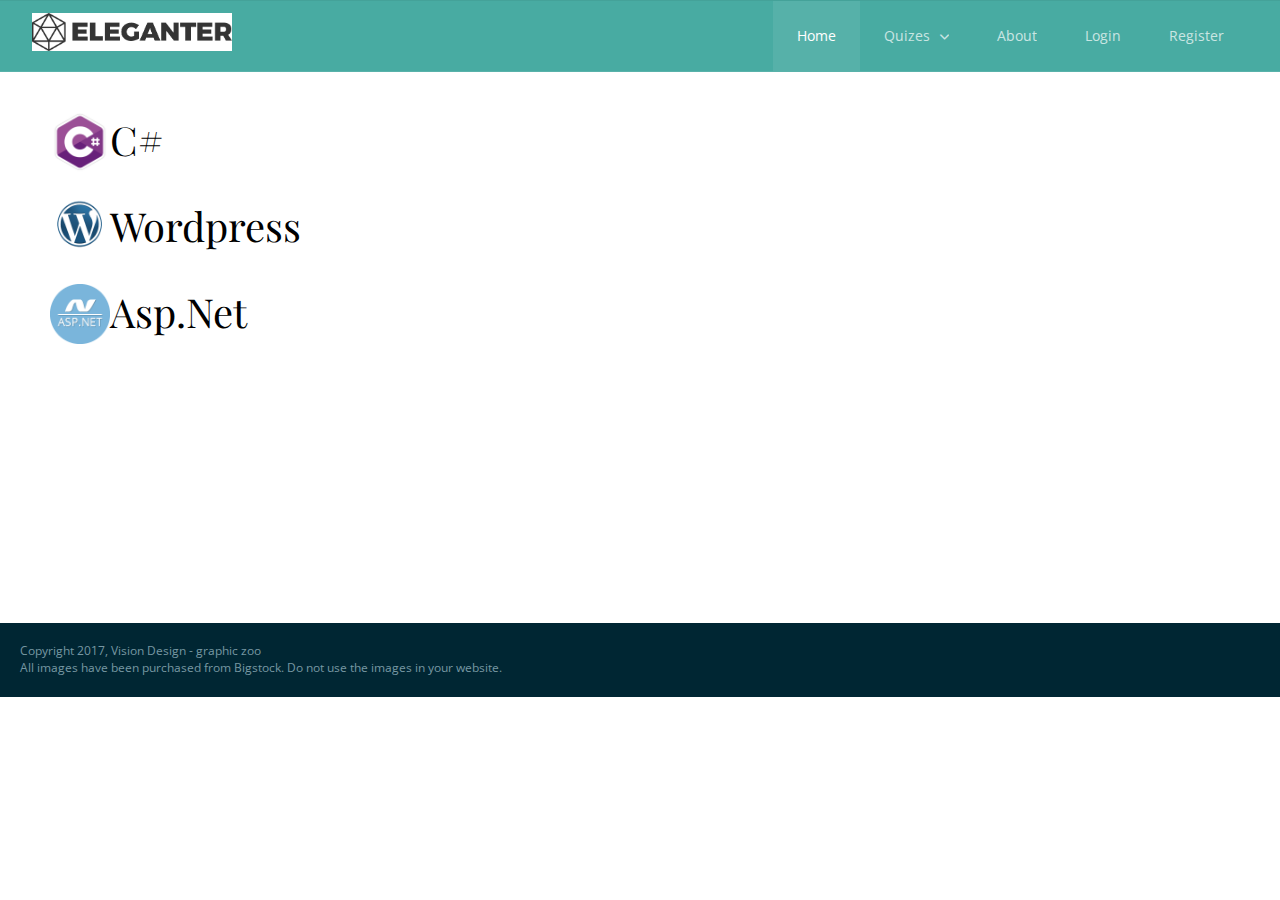
<file: Quiz/index.html>
<!DOCTYPE html>
<html lang="en-US">
  <head>
    <meta charset="UTF-8">
    <meta name="viewport" content="width=device-width, initial-scale=1.0" />
    <title>Quiz--It Quiz</title>
    <link rel="stylesheet" href="css/components.css">
    <link rel="stylesheet" href="css/icons.css">
    <link rel="stylesheet" href="css/responsee.css">
    <link rel="stylesheet" href="owl-carousel/owl.carousel.css">
    <link rel="stylesheet" href="owl-carousel/owl.theme.css">     
    <link rel="stylesheet" href="css/template-style.css">
    <link href='https://fonts.googleapis.com/css?family=Playfair+Display&subset=latin,latin-ext' rel='stylesheet' type='text/css'>
    <link href='https://fonts.googleapis.com/css?family=Open+Sans:400,300,700,800&subset=latin,latin-ext' rel='stylesheet' type='text/css'>
    <script type="text/javascript" src="js/jquery-1.8.3.min.js"></script>
    <script type="text/javascript" src="js/jquery-ui.min.js"></script>      
  
    
    
    </head>
  
  <body class="size-1140">
  	
    <!-- HEADER -->
     <header> 
      
<!--      <header role="banner" class="position-absolute">    
      <!-- Top Navigation -->
      <nav class="background-transparent background-transparent-hightlight full-width sticky">
        <div class="s-12 l-2">
          <a href="index.html" class="logo">
            <!-- Logo White Version -->
            <img class="logo-white" src="img/logo-dark.png" alt="">
            <!-- Logo Dark Version -->
            <img class="logo-dark" src="img/logo.png" alt="">
          </a>
        </div>
        <div class="top-nav s-12 l-10">
          <p class="nav-text"></p>
          <ul class="right chevron">
            <li><a href="index.html">Home</a></li>
           
            <li><a>Quizes</a>
              <ul>
                <li><a>C#</a>
                 <!-- <ul>
                    <li><a>Service 1 A</a></li>
                    <li><a>Service 1 B</a></li>
                  </ul> -->
                </li>
                <li><a>Wordpress</a></li>
                <li><a>Asp.Net</a></li>
              </ul>
            </li>
            <li><a href="about.html">About</a></li>
            <li><a href="login.html">Login</a></li>
            <li><a href="Register.html">Register</a></li>
          </ul>
        </div>
      </nav>
         
         <style>
      
        .mimg 
        {  
            width: 60px;

        }
      </style>
      
         
    </header>
    
    <!-- MAIN -->
    <main role="main"> 

      <!-- Section 2 -->
      <section class="full-width">
       
        <div class="s-12 m-12 l-6">
          <div class="padding-2x">
           
              <div class="line">
              <div class="float-left">
               <div class="mimg">
                  <img src="img/TFYXEMdY.png">
                  </div>
              </div>
              <div class="margin-left-60 margin-bottom-30">
                <h3 class="text-size-40 margin-bottom-0">C#</h3>
                          
              </div>
            </div>
            
            <div class="line">
              <div class="float-left">
               
                  <div class="mimg">
                  <img src="img/wordpressIcon2small.png">
                  </div>
                  
              </div>
              <div class="margin-left-60 margin-bottom-30">
                <h3 class="text-size-40 margin-bottom-0">Wordpress</h3>
                       
              </div>
            </div>
            
            <div class="line">
              <div class="float-left">
                
                  <div class="mimg">
                  <img src="img/asp_net_128_px.png">
                  </div>
                  
              </div>
              <div class="margin-left-60 margin-bottom-30">
                <h3 class="text-size-40 margin-bottom-0">Asp.Net</h3>
                            
              </div>
            </div>
            

          </div>
        </div>
      </section>
  </main>
      
      
    <!-- FOOTER -->
     <footer>
      
      <!-- Bottom Footer -->
      <section class="padding botom background-dark full-width">
        <div class="s-12 l-6">
          <p class="text-size-12">Copyright 2017, Vision Design - graphic zoo</p>
          <p class="text-size-12">All images have been purchased from Bigstock. Do not use the images in your website.</p>
        </div>
        
      </section>
    </footer>
    <script type="text/javascript" src="js/responsee.js"></script>
    <script type="text/javascript" src="owl-carousel/owl.carousel.js"></script>
    <script type="text/javascript" src="js/template-scripts.js"></script>
  </body>
</html>
</file>
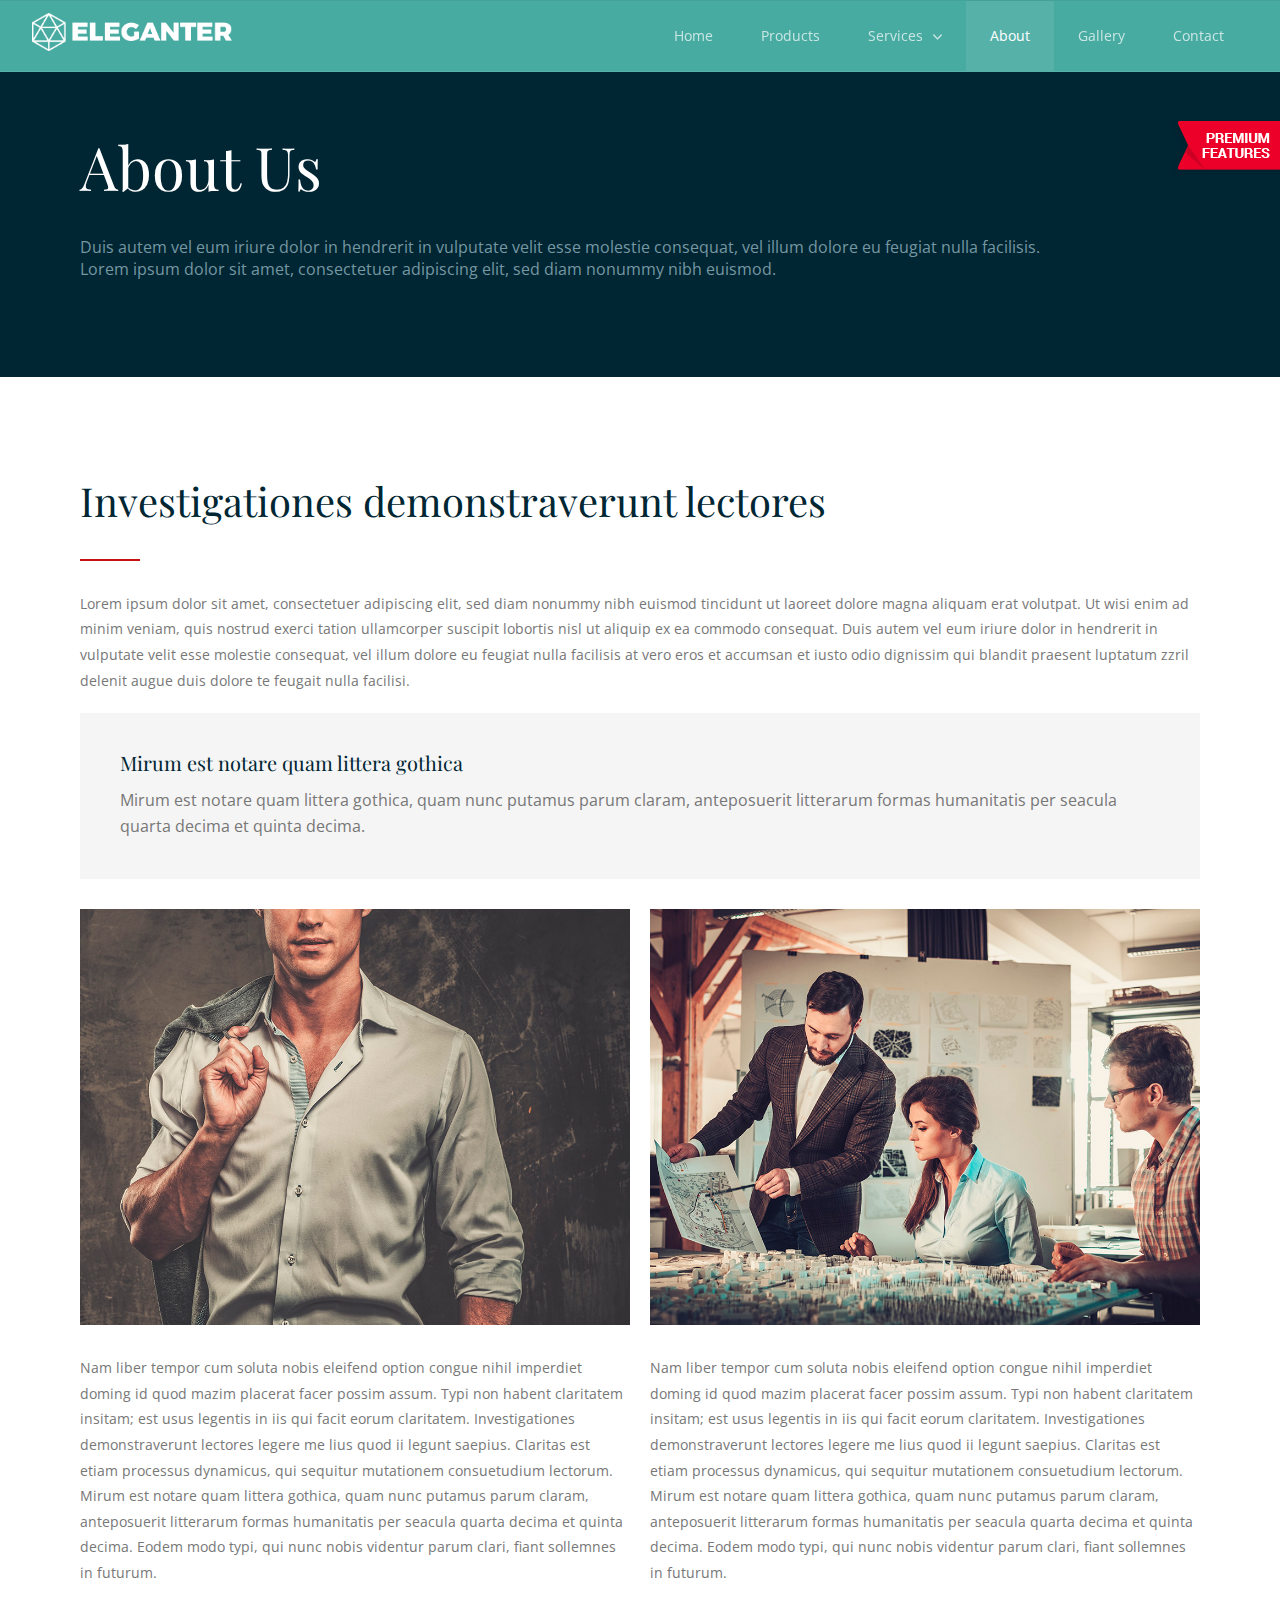
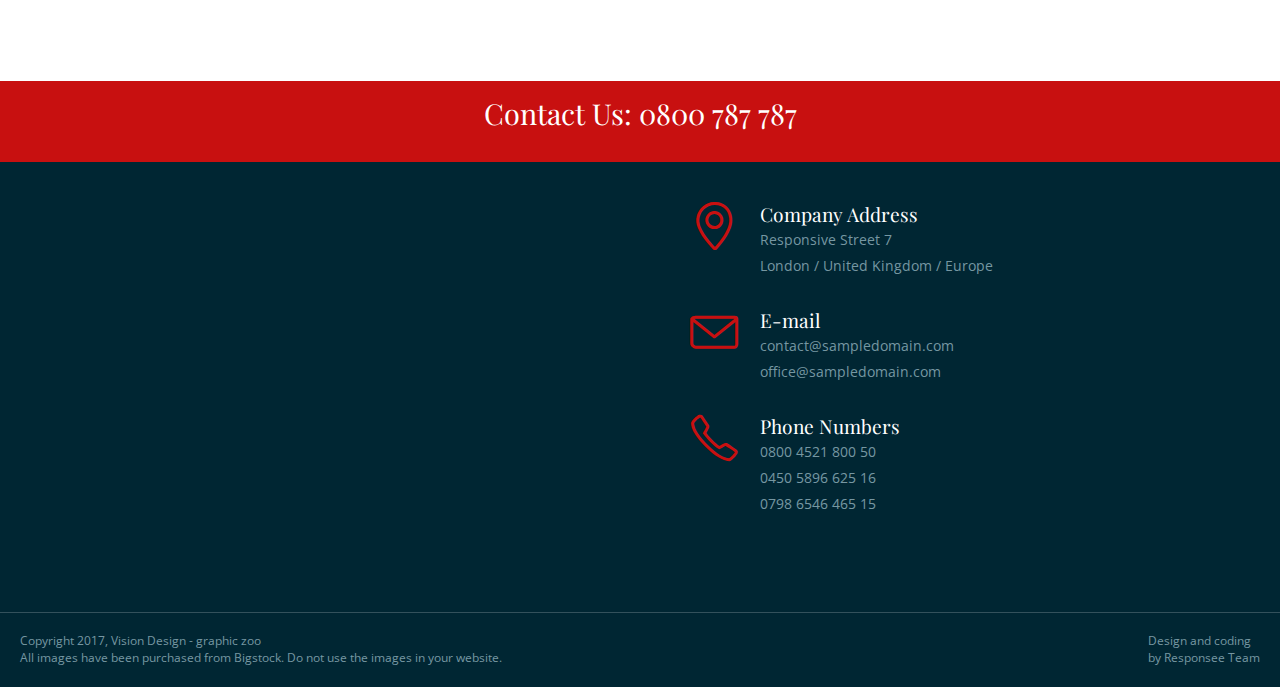
<file: Quiz/about.html>
<!DOCTYPE html>
<html lang="en-US">
  <head>
    <meta charset="UTF-8">
    <meta name="viewport" content="width=device-width, initial-scale=1.0" />
    <title>Eleganter - New Amazing HTML5 Template</title>
    <link rel="stylesheet" href="css/components.css">
    <link rel="stylesheet" href="css/icons.css">
    <link rel="stylesheet" href="css/responsee.css">
    <link rel="stylesheet" href="owl-carousel/owl.carousel.css">
    <link rel="stylesheet" href="owl-carousel/owl.theme.css">     
    <link rel="stylesheet" href="css/template-style.css">
    <link href='https://fonts.googleapis.com/css?family=Playfair+Display&subset=latin,latin-ext' rel='stylesheet' type='text/css'>
    <link href='https://fonts.googleapis.com/css?family=Open+Sans:400,300,700,800&subset=latin,latin-ext' rel='stylesheet' type='text/css'>
    <script type="text/javascript" src="js/jquery-1.8.3.min.js"></script>
    <script type="text/javascript" src="js/jquery-ui.min.js"></script>      
  </head>
  
  <body class="size-1140">
  	<!-- PREMIUM FEATURES BUTTON -->
  	<a target="_blank" class="hide-s" href="../template/eleganter-premium-responsive-business-template/" style="position:fixed;top:120px;right:-14px;z-index:10;"><img src="img/premium-features.png" alt=""></a>
    <!-- HEADER -->
    <header role="banner" class="position-absolute">    
      <!-- Top Navigation -->
      <nav class="background-transparent background-transparent-hightlight full-width sticky">
        <div class="s-12 l-2">
          <a href="index.html" class="logo">
            <!-- Logo White Version -->
            <img class="logo-white" src="img/logo.png" alt="">
            <!-- Logo Dark Version -->
            <img class="logo-dark" src="img/logo-dark.png" alt="">
          </a>
        </div>
        <div class="top-nav s-12 l-10">
          <p class="nav-text"></p>
          <ul class="right chevron">
            <li><a href="index.html">Home</a></li>
            <li><a href="products.html">Products</a></li>
            <li><a>Services</a>
              <ul>
                <li><a>Service 1</a>
                  <ul>
                    <li><a>Service 1 A</a></li>
                    <li><a>Service 1 B</a></li>
                  </ul>
                </li>
                <li><a>Service 2</a></li>
              </ul>
            </li>
            <li><a href="about.html">About</a></li>
            <li><a href="gallery.html">Gallery</a></li>
            <li><a href="contact.html">Contact</a></li>
          </ul>
        </div>
      </nav>
    </header>
    
    <!-- MAIN -->
    <main role="main">
      <!-- Content -->
      <article>
        <header class="section background-dark">
          <div class="line">        
            <h1 class="text-white margin-top-bottom-40 text-size-60 text-line-height-1">About Us</h1>
            <p class="margin-bottom-0 text-size-16">Duis autem vel eum iriure dolor in hendrerit in vulputate velit esse molestie consequat, vel illum dolore eu feugiat nulla facilisis.<br>
            Lorem ipsum dolor sit amet, consectetuer adipiscing elit, sed diam nonummy nibh euismod.</p>
          </div>  
        </header>
        <div class="section background-white"> 
          <div class="line">  
            <h2 class="text-size-40 margin-bottom-30">Investigationes demonstraverunt lectores</h2>
            <hr class="break-small background-primary margin-bottom-30">
            <p>
            Lorem ipsum dolor sit amet, consectetuer adipiscing elit, sed diam nonummy nibh euismod tincidunt ut laoreet dolore magna aliquam erat volutpat. 
            Ut wisi enim ad minim veniam, quis nostrud exerci tation ullamcorper suscipit lobortis nisl ut aliquip ex ea commodo consequat. 
            Duis autem vel eum iriure dolor in hendrerit in vulputate velit esse molestie consequat, vel illum dolore eu feugiat nulla facilisis at vero eros 
            et accumsan et iusto odio dignissim qui blandit praesent luptatum zzril delenit augue duis dolore te feugait nulla facilisi.
            </p> 
            <blockquote class="margin-top-bottom-20">
              <h3 class="text-size-20 text-line-height-1 margin-bottom-15">Mirum est notare quam littera gothica</h3>
              Mirum est notare quam littera gothica, quam nunc putamus parum claram, anteposuerit litterarum formas humanitatis per seacula quarta decima et quinta decima.
            </blockquote>
            
            <div class="line margin-top-30">
              <div class="margin">
                <div class="s-12 m-6 l-6">
                  <img src="img/img-01.jpg" alt="">
                  <p class="margin-top-30">
                  Nam liber tempor cum soluta nobis eleifend option congue nihil imperdiet doming id quod mazim placerat facer possim assum. Typi non habent claritatem insitam; 
                  est usus legentis in iis qui facit eorum claritatem. Investigationes demonstraverunt lectores legere me lius quod ii legunt saepius. 
                  Claritas est etiam processus dynamicus, qui sequitur mutationem consuetudium lectorum. Mirum est notare quam littera gothica, quam nunc 
                  putamus parum claram, anteposuerit litterarum formas humanitatis per seacula quarta decima et quinta decima. Eodem modo typi, qui nunc 
                  nobis videntur parum clari, fiant sollemnes in futurum.
                  </p>
                </div>
                <div class="s-12 m-6 l-6">
                  <img src="img/img-02.jpg" alt="">
                  <p class="margin-top-30">
                  Nam liber tempor cum soluta nobis eleifend option congue nihil imperdiet doming id quod mazim placerat facer possim assum. Typi non habent claritatem insitam; 
                  est usus legentis in iis qui facit eorum claritatem. Investigationes demonstraverunt lectores legere me lius quod ii legunt saepius. 
                  Claritas est etiam processus dynamicus, qui sequitur mutationem consuetudium lectorum. Mirum est notare quam littera gothica, quam nunc 
                  putamus parum claram, anteposuerit litterarum formas humanitatis per seacula quarta decima et quinta decima. Eodem modo typi, qui nunc 
                  nobis videntur parum clari, fiant sollemnes in futurum.
                  </p>
                </div>
              </div>
            </div>      
          </div>
        </div> 
      </article>
    </main>
    
    <!-- FOOTER -->
    <footer>
      <!-- Contact Us -->
      <div class="background-primary padding text-center">
        <p class="h1">Contact Us: 0800 787 787</p>                                                                        
      </div>
      
      <!-- Main Footer -->
      <section class="background-dark full-width">
        <!-- Map -->
        <div class="s-12 m-12 l-6 margin-m-bottom-2x">
          <div class="s-12 grayscale center">  	  
            <iframe src="https://www.google.com/maps/embed?pb=!1m14!1m12!1m3!1d1459734.5702753505!2d16.91089086619977!3d48.577103681657675!2m3!1f0!2f0!3f0!3m2!1i1024!2i768!4f13.1!5e0!3m2!1ssk!2ssk!4v1457640551761" width="100%" height="450" frameborder="0" style="border:0"></iframe>
          </div>
        </div>
        
        <!-- Collumn 2 -->
        <div class="s-12 m-12 l-6 margin-m-bottom-2x">
          <div class="padding-2x">
            <div class="line">              
              <div class="float-left">
                  <i class="icon-sli-location-pin text-primary icon3x"></i>
                </div>
                <div class="margin-left-70 margin-bottom-30">
                  <h3 class="margin-bottom-0">Company Address</h3>
                  <p>Responsive Street 7<br>
                     London / United Kingdom / Europe
                  </p>               
                </div>
                <div class="float-left">
                  <i class="icon-sli-envelope text-primary icon3x"></i>
                </div>
                <div class="margin-left-70 margin-bottom-30">
                  <h3 class="margin-bottom-0">E-mail</h3>
                  <p>contact@sampledomain.com<br>
                     office@sampledomain.com
                  </p>              
                </div>
                <div class="float-left">
                  <i class="icon-sli-phone text-primary icon3x"></i>
                </div>
                <div class="margin-left-70">
                  <h3 class="margin-bottom-0">Phone Numbers</h3>
                  <p>0800 4521 800 50<br>
                     0450 5896 625 16<br>
                     0798 6546 465 15
                  </p>             
                </div>
            </div>
          </div>
        </div>  
      </section>
      <hr class="break margin-top-bottom-0" style="border-color: rgba(0, 38, 51, 0.80);">
      
      <!-- Bottom Footer -->
      <section class="padding background-dark full-width">
        <div class="s-12 l-6">
          <p class="text-size-12">Copyright 2017, Vision Design - graphic zoo</p>
          <p class="text-size-12">All images have been purchased from Bigstock. Do not use the images in your website.</p>
        </div>
        <div class="s-12 l-6">
          <a class="right text-size-12" href="http://www.myresponsee.com" title="Responsee - lightweight responsive framework">Design and coding<br> by Responsee Team</a>
        </div>
      </section>
    </footer>
    <script type="text/javascript" src="js/responsee.js"></script>
    <script type="text/javascript" src="owl-carousel/owl.carousel.js"></script>
    <script type="text/javascript" src="js/template-scripts.js"></script>
  </body>
</html>
</file>
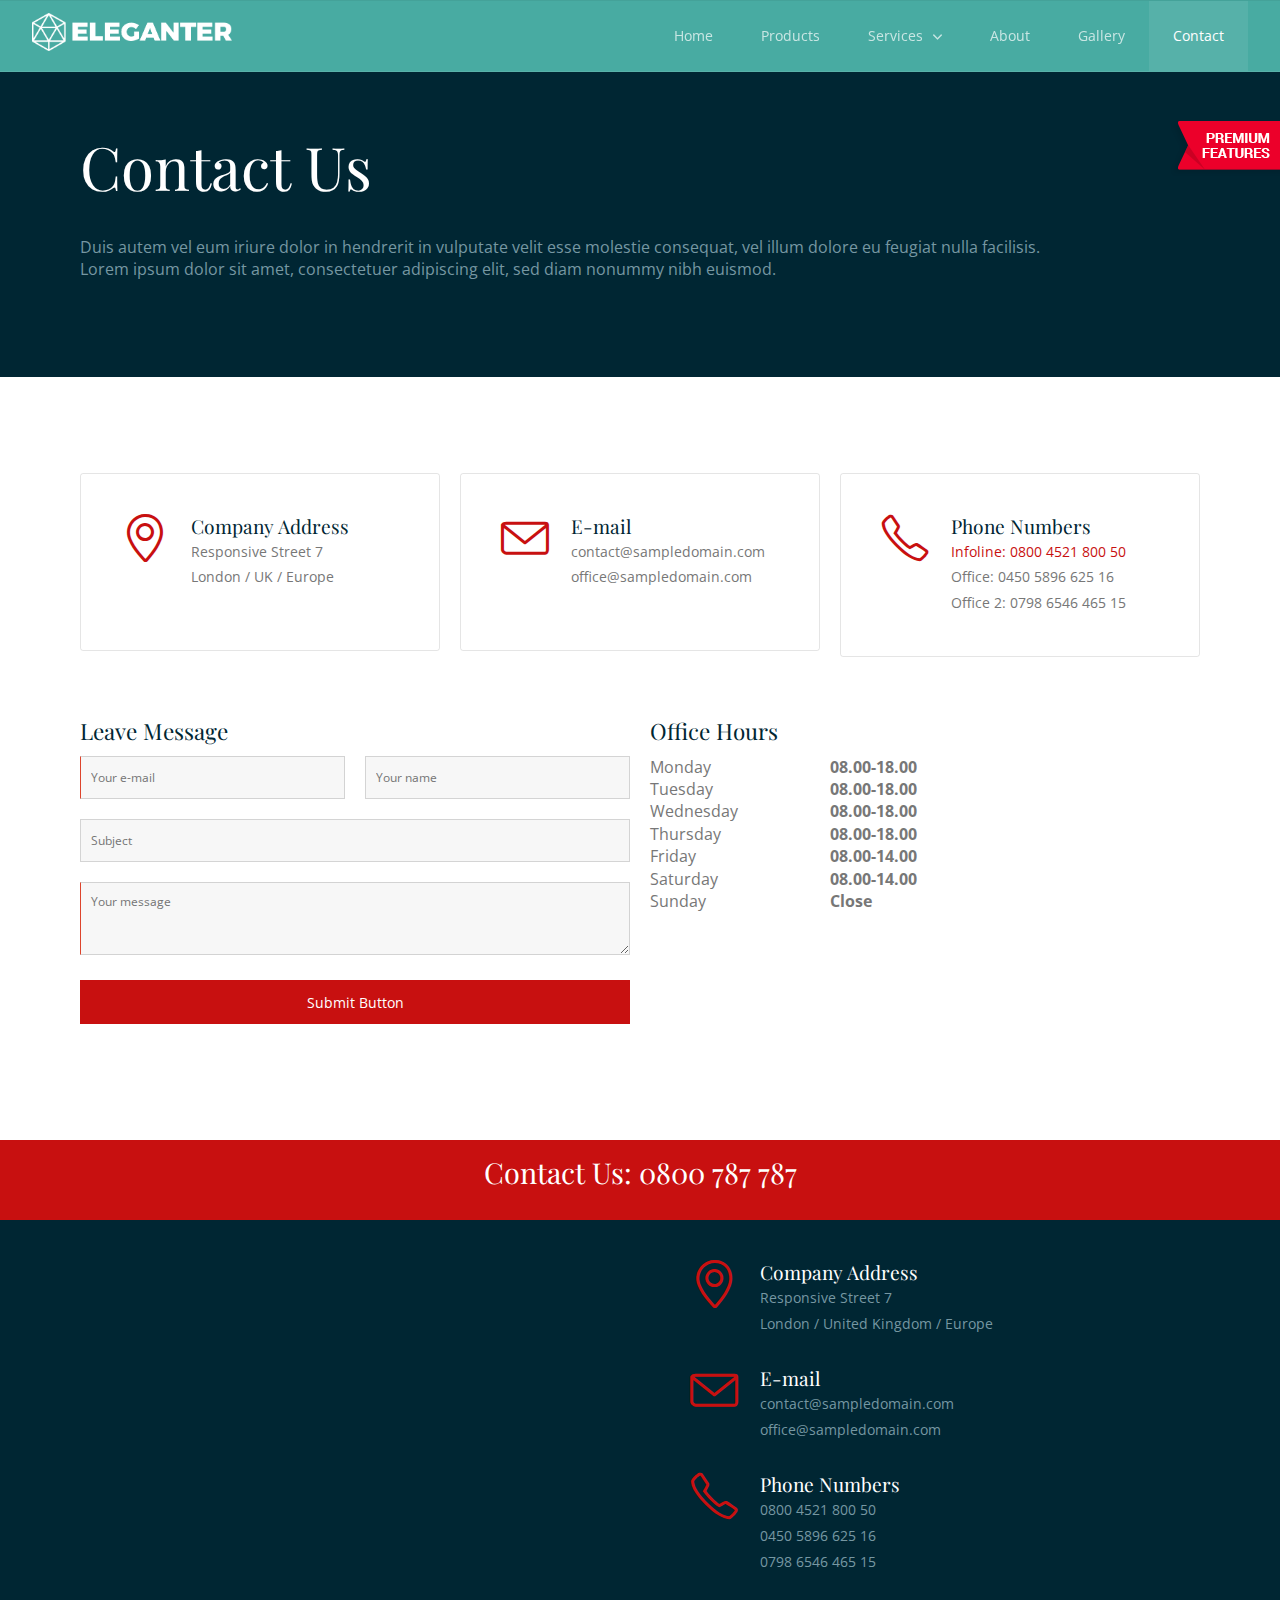
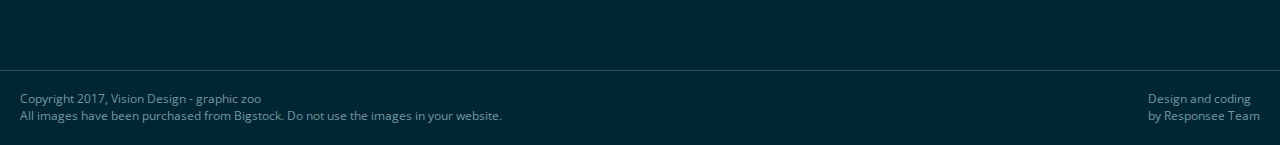
<file: Quiz/contact.html>
<!DOCTYPE html>
<html lang="en-US">
  <head>
    <meta charset="UTF-8">
    <meta name="viewport" content="width=device-width, initial-scale=1.0" />
    <title>Eleganter - New Amazing HTML5 Template</title>
    <link rel="stylesheet" href="css/components.css">
    <link rel="stylesheet" href="css/icons.css">
    <link rel="stylesheet" href="css/responsee.css">
    <link rel="stylesheet" href="owl-carousel/owl.carousel.css">
    <link rel="stylesheet" href="owl-carousel/owl.theme.css">     
    <link rel="stylesheet" href="css/template-style.css">
    <link href='https://fonts.googleapis.com/css?family=Playfair+Display&subset=latin,latin-ext' rel='stylesheet' type='text/css'>
    <link href='https://fonts.googleapis.com/css?family=Open+Sans:400,300,700,800&subset=latin,latin-ext' rel='stylesheet' type='text/css'>
    <script type="text/javascript" src="js/jquery-1.8.3.min.js"></script>
    <script type="text/javascript" src="js/jquery-ui.min.js"></script>      
  </head>
  
  <body class="size-1140">
  	<!-- PREMIUM FEATURES BUTTON -->
  	<a target="_blank" class="hide-s" href="../template/eleganter-premium-responsive-business-template/" style="position:fixed;top:120px;right:-14px;z-index:10;"><img src="img/premium-features.png" alt=""></a>
    <!-- HEADER -->
    <header role="banner" class="position-absolute">    
      <!-- Top Navigation -->
      <nav class="background-transparent background-transparent-hightlight full-width sticky">
        <div class="s-12 l-2">
          <a href="index.html" class="logo">
            <!-- Logo White Version -->
            <img class="logo-white" src="img/logo.png" alt="">
            <!-- Logo Dark Version -->
            <img class="logo-dark" src="img/logo-dark.png" alt="">
          </a>
        </div>
        <div class="top-nav s-12 l-10">
          <p class="nav-text"></p>
          <ul class="right chevron">
            <li><a href="index.html">Home</a></li>
            <li><a href="products.html">Products</a></li>
            <li><a>Services</a>
              <ul>
                <li><a>Service 1</a>
                  <ul>
                    <li><a>Service 1 A</a></li>
                    <li><a>Service 1 B</a></li>
                  </ul>
                </li>
                <li><a>Service 2</a></li>
              </ul>
            </li>
            <li><a href="about.html">About</a></li>
            <li><a href="gallery.html">Gallery</a></li>
            <li><a href="contact.html">Contact</a></li>
          </ul>
        </div>
      </nav>
    </header>
    
    <!-- MAIN -->
    <main role="main">
      <!-- Content -->
      <article>
        <header class="section background-dark">
          <div class="line">        
            <h1 class="text-white margin-top-bottom-40 text-size-60 text-line-height-1">Contact Us</h1>
            <p class="margin-bottom-0 text-size-16">Duis autem vel eum iriure dolor in hendrerit in vulputate velit esse molestie consequat, vel illum dolore eu feugiat nulla facilisis.<br>
            Lorem ipsum dolor sit amet, consectetuer adipiscing elit, sed diam nonummy nibh euismod.</p>
          </div>  
        </header>
        <div class="section background-white"> 
          <div class="line margin-bottom-60">
            <div class="margin">
              <div class="s-12 m-12 l-4 margin-m-bottom">
                <div class="padding-2x block-bordered border-radius">
                  <div class="float-left hide-s">
                    <i class="icon-sli-location-pin icon3x text-primary"></i>
                  </div>
                <div class="margin-left-70 margin-s-left-0 margin-bottom">
                  <h3 class="margin-bottom-0">Company Address</h3>
                  <p>Responsive Street 7<br>
                     London / UK / Europe
                  </p>               
                </div>
                </div>
              </div>
              <div class="s-12 m-12 l-4 margin-m-bottom">
                <div class="padding-2x block-bordered border-radius">
                  <div class="float-left hide-s">
                    <i class="icon-sli-envelope icon3x text-primary"></i>
                  </div>
                  <div class="margin-left-70 margin-s-left-0 margin-bottom">
                    <h3 class="margin-bottom-0">E-mail</h3>
                    <p>contact@sampledomain.com<br>
                       office@sampledomain.com
                    </p>              
                  </div>
                </div>
              </div>
              <div class="s-12 m-12 l-4 margin-m-bottom">
                <div class="padding-2x block-bordered border-radius">
                  <div class="float-left hide-s">
                    <i class="icon-sli-phone icon3x text-primary"></i>
                  </div>
                  <div class="margin-left-70 margin-s-left-0">
                    <h3 class="margin-bottom-0">Phone Numbers</h3>
                    <p><span class="text-primary">Infoline: 0800 4521 800 50</span><br>
                       Office: 0450 5896 625 16<br>
                       Office 2: 0798 6546 465 15
                    </p>             
                  </div>
                </div>
              </div>
            </div>
          </div>

          <div class="line">
            <div class="margin">
              <!-- Contact Form -->
              <div class="s-12 m-12 l-6">
                <h2 class="margin-bottom-10">Leave Message</h2>
                <form name="contactForm" class="customform" method="post">
                  <div class="line">
                    <div class="margin">
                      <div class="s-12 m-12 l-6">
                        <input name="email" class="required email" placeholder="Your e-mail" title="Your e-mail" type="text" />
                        <p class="email-error form-error">Please enter your e-mail.</p>
                      </div>
                      <div class="s-12 m-12 l-6">
                        <input name="name" class="name" placeholder="Your name" title="Your name" type="text" />
                        <p class="name-error form-error">Please enter your name.</p>
                      </div>
                    </div>
                  </div>
                  <div class="s-12"> 
                    <input name="subject" class="subject" placeholder="Subject" title="Subject" type="text" />
                    <p class="subject-error form-error">Please enter the subject.</p>
                  </div>
                  <div class="s-12">
                    <textarea name="message" class="required message" placeholder="Your message" rows="3"></textarea>
                    <p class="message-error form-error">Please enter your message.</p>
                  </div>
                  <div class="s-12"><button class="s-12 submit-form button background-primary text-white" type="submit">Submit Button</button></div>
                </form>
              </div>
              <div class="s-12 m-12 l-4">
                <h2 class="margin-bottom-10">Office Hours</h2>
                <div class="s-6">
                  <p class="text-size-16">
                  Monday<br>
                  Tuesday<br>
                  Wednesday<br>
                  Thursday<br>
                  Friday<br>
                  Saturday<br>
                  Sunday
                  </p>
                </div>
                <div class="s-6">
                  <p class="text-size-16 text-strong">
                  08.00-18.00<br>
                  08.00-18.00<br>
                  08.00-18.00<br>
                  08.00-18.00<br>
                  08.00-14.00<br>
                  08.00-14.00<br>
                  Close
                  </p>
                </div>
              </div>
            </div>    
          </div>  
        </div> 
      </article>
    </main>
    
    <!-- FOOTER -->
    <footer>
      <!-- Contact Us -->
      <div class="background-primary padding text-center">
        <p class="h1">Contact Us: 0800 787 787</p>                                                                        
      </div>
      
      <!-- Main Footer -->
      <section class="background-dark full-width">
        <!-- Map -->
        <div class="s-12 m-12 l-6 margin-m-bottom-2x">
          <div class="s-12 grayscale center">  	  
            <iframe src="https://www.google.com/maps/embed?pb=!1m14!1m12!1m3!1d1459734.5702753505!2d16.91089086619977!3d48.577103681657675!2m3!1f0!2f0!3f0!3m2!1i1024!2i768!4f13.1!5e0!3m2!1ssk!2ssk!4v1457640551761" width="100%" height="450" frameborder="0" style="border:0"></iframe>
          </div>
        </div>
        
        <!-- Collumn 2 -->
        <div class="s-12 m-12 l-6 margin-m-bottom-2x">
          <div class="padding-2x">
            <div class="line">              
              <div class="float-left">
                  <i class="icon-sli-location-pin text-primary icon3x"></i>
                </div>
                <div class="margin-left-70 margin-bottom-30">
                  <h3 class="margin-bottom-0">Company Address</h3>
                  <p>Responsive Street 7<br>
                     London / United Kingdom / Europe
                  </p>               
                </div>
                <div class="float-left">
                  <i class="icon-sli-envelope text-primary icon3x"></i>
                </div>
                <div class="margin-left-70 margin-bottom-30">
                  <h3 class="margin-bottom-0">E-mail</h3>
                  <p>contact@sampledomain.com<br>
                     office@sampledomain.com
                  </p>              
                </div>
                <div class="float-left">
                  <i class="icon-sli-phone text-primary icon3x"></i>
                </div>
                <div class="margin-left-70">
                  <h3 class="margin-bottom-0">Phone Numbers</h3>
                  <p>0800 4521 800 50<br>
                     0450 5896 625 16<br>
                     0798 6546 465 15
                  </p>             
                </div>
            </div>
          </div>
        </div>  
      </section>
      <hr class="break margin-top-bottom-0" style="border-color: rgba(0, 38, 51, 0.80);">
      
      <!-- Bottom Footer -->
      <section class="padding background-dark full-width">
        <div class="s-12 l-6">
          <p class="text-size-12">Copyright 2017, Vision Design - graphic zoo</p>
          <p class="text-size-12">All images have been purchased from Bigstock. Do not use the images in your website.</p>
        </div>
        <div class="s-12 l-6">
          <a class="right text-size-12" href="http://www.myresponsee.com" title="Responsee - lightweight responsive framework">Design and coding<br> by Responsee Team</a>
        </div>
      </section>
    </footer>
    <script type="text/javascript" src="js/responsee.js"></script>
    <script type="text/javascript" src="owl-carousel/owl.carousel.js"></script>
    <script type="text/javascript" src="js/template-scripts.js"></script>
  </body>
</html>
</file>
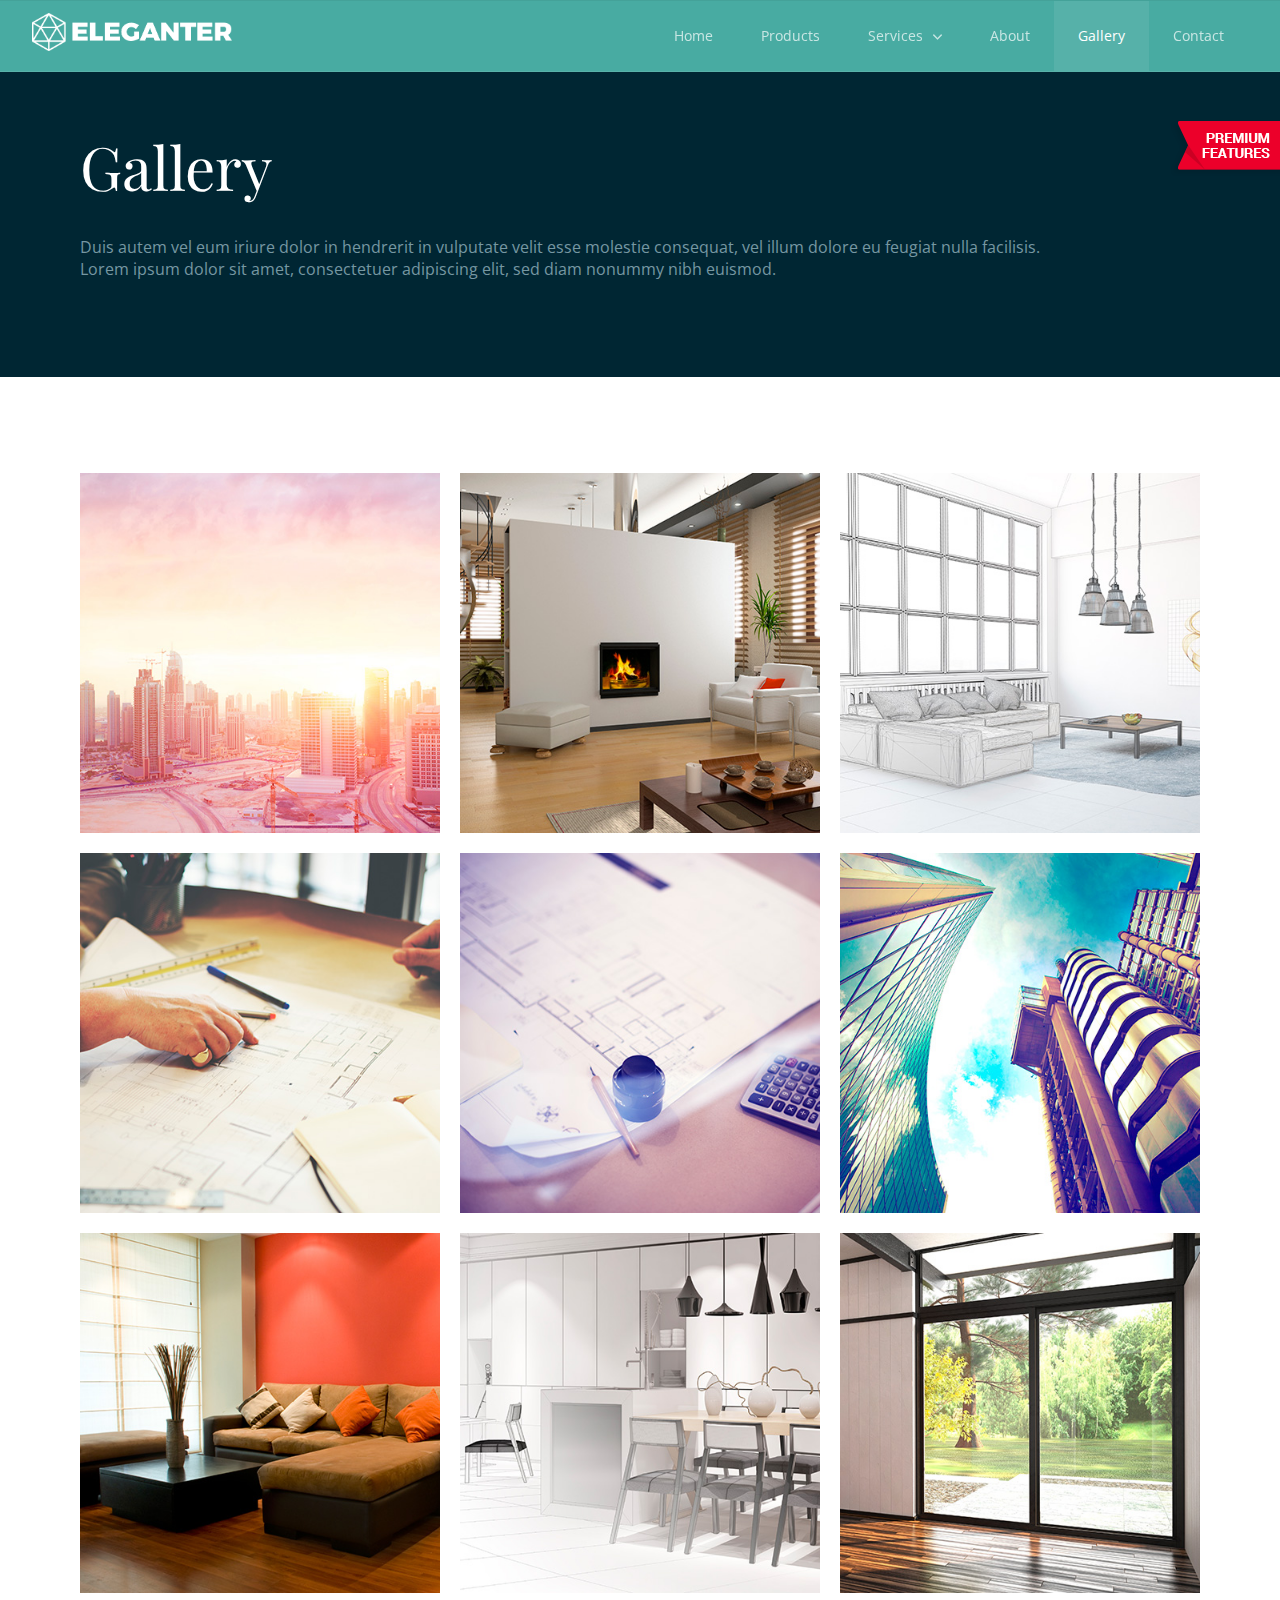
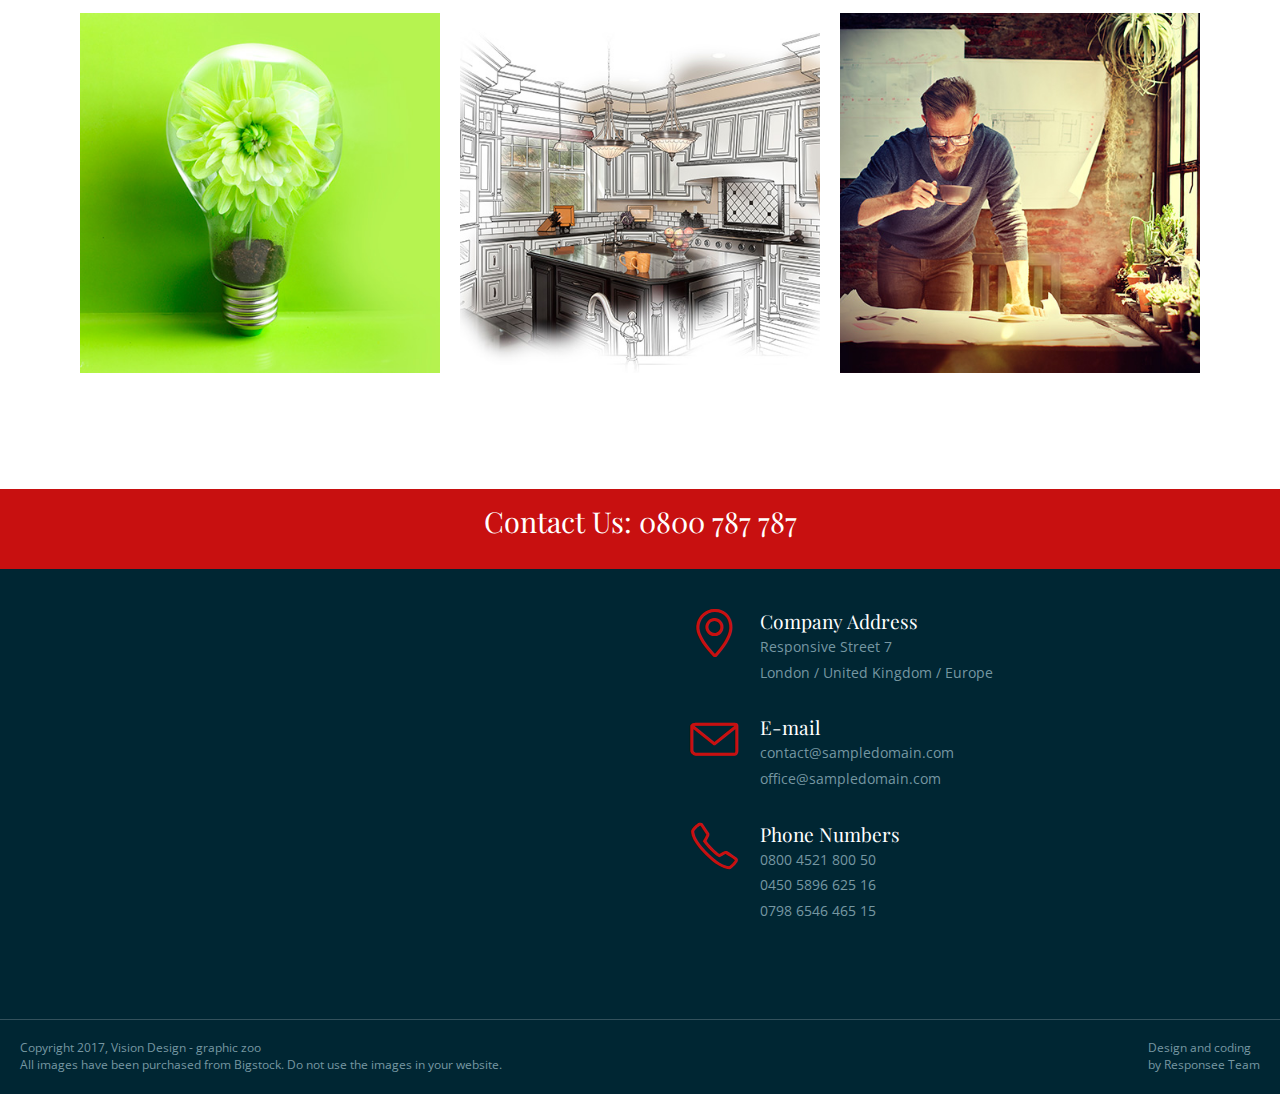
<file: Quiz/gallery.html>
<!DOCTYPE html>
<html lang="en-US">
  <head>
    <meta charset="UTF-8">
    <meta name="viewport" content="width=device-width, initial-scale=1.0" />
    <title>Eleganter - New Amazing HTML5 Template</title>
    <link rel="stylesheet" href="css/components.css">
    <link rel="stylesheet" href="css/icons.css">
    <link rel="stylesheet" href="css/responsee.css">
    <link rel="stylesheet" href="owl-carousel/owl.carousel.css">
    <link rel="stylesheet" href="owl-carousel/owl.theme.css">     
    <link rel="stylesheet" href="css/template-style.css">
    <link href='https://fonts.googleapis.com/css?family=Playfair+Display&subset=latin,latin-ext' rel='stylesheet' type='text/css'>
    <link href='https://fonts.googleapis.com/css?family=Open+Sans:400,300,700,800&subset=latin,latin-ext' rel='stylesheet' type='text/css'>
    <script type="text/javascript" src="js/jquery-1.8.3.min.js"></script>
    <script type="text/javascript" src="js/jquery-ui.min.js"></script>      
  </head>
  
  <body class="size-1140">
  	<!-- PREMIUM FEATURES BUTTON -->
  	<a target="_blank" class="hide-s" href="../template/eleganter-premium-responsive-business-template/" style="position:fixed;top:120px;right:-14px;z-index:10;"><img src="img/premium-features.png" alt=""></a>
    <!-- HEADER -->
    <header role="banner" class="position-absolute">    
      <!-- Top Navigation -->
      <nav class="background-transparent background-transparent-hightlight full-width sticky">
        <div class="s-12 l-2">
          <a href="index.html" class="logo">
            <!-- Logo White Version -->
            <img class="logo-white" src="img/logo.png" alt="">
            <!-- Logo Dark Version -->
            <img class="logo-dark" src="img/logo-dark.png" alt="">
          </a>
        </div>
        <div class="top-nav s-12 l-10">
          <p class="nav-text"></p>
          <ul class="right chevron">
            <li><a href="index.html">Home</a></li>
            <li><a href="products.html">Products</a></li>
            <li><a>Services</a>
              <ul>
                <li><a>Service 1</a>
                  <ul>
                    <li><a>Service 1 A</a></li>
                    <li><a>Service 1 B</a></li>
                  </ul>
                </li>
                <li><a>Service 2</a></li>
              </ul>
            </li>
            <li><a href="about.html">About</a></li>
            <li><a href="gallery.html">Gallery</a></li>
            <li><a href="contact.html">Contact</a></li>
          </ul>
        </div>
      </nav>
    </header>
    
    <!-- MAIN -->
    <main role="main">
      <!-- Content -->
      <article>
        <header class="section background-dark">
          <div class="line">        
            <h1 class="text-white margin-top-bottom-40 text-size-60 text-line-height-1">Gallery</h1>
            <p class="margin-bottom-0 text-size-16">Duis autem vel eum iriure dolor in hendrerit in vulputate velit esse molestie consequat, vel illum dolore eu feugiat nulla facilisis.<br>
            Lorem ipsum dolor sit amet, consectetuer adipiscing elit, sed diam nonummy nibh euismod.</p>
          </div>  
        </header>
        
        <div class="section background-white"> 
          <div class="line">
            <div class="margin">
              <div class="s-12 m-6 l-4">
                <div class="image-with-hover-overlay image-hover-zoom margin-bottom">
                  <div class="image-hover-overlay background-primary"> 
                    <div class="image-hover-overlay-content text-center padding-2x">
                      <p>Duis autem vel eum iriure dolor in hendrerit in vulputate velit esse molestie.</p>  
                    </div> 
                  </div> 
                  <img src="img/portfolio/thumb-02.jpg" alt="" title="Portfolio Image 1" />
                </div>	
              </div>
              <div class="s-12 m-6 l-4">
                <div class="image-with-hover-overlay image-hover-zoom margin-bottom">
                  <div class="image-hover-overlay background-primary"> 
                    <div class="image-hover-overlay-content text-center padding-2x">
                      <p>Duis autem vel eum iriure dolor in hendrerit in vulputate velit esse molestie.</p>  
                    </div> 
                  </div> 
                  <img src="img/portfolio/thumb-09.jpg" alt="" title="Portfolio Image 2" />
                </div>	
              </div>
              <div class="s-12 m-6 l-4">
                <div class="image-with-hover-overlay image-hover-zoom margin-bottom">
                  <div class="image-hover-overlay background-primary"> 
                    <div class="image-hover-overlay-content text-center padding-2x">
                      <p>Duis autem vel eum iriure dolor in hendrerit in vulputate velit esse molestie.</p>  
                    </div> 
                  </div> 
                  <img src="img/portfolio/thumb-08.jpg" alt="" title="Portfolio Image 3" />
                </div>	
              </div>
              <div class="s-12 m-6 l-4">
                <div class="image-with-hover-overlay image-hover-zoom margin-bottom">
                  <div class="image-hover-overlay background-primary"> 
                    <div class="image-hover-overlay-content text-center padding-2x">
                      <p>Duis autem vel eum iriure dolor in hendrerit in vulputate velit esse molestie.</p>  
                    </div> 
                  </div> 
                  <img src="img/portfolio/thumb-05.jpg" alt="" title="Portfolio Image 4" />
                </div>	
              </div>
              <div class="s-12 m-6 l-4">
                <div class="image-with-hover-overlay image-hover-zoom margin-bottom">
                  <div class="image-hover-overlay background-primary"> 
                    <div class="image-hover-overlay-content text-center padding-2x">
                      <p>Duis autem vel eum iriure dolor in hendrerit in vulputate velit esse molestie.</p>  
                    </div> 
                  </div> 
                  <img src="img/portfolio/thumb-06.jpg" alt="" title="Portfolio Image 5" />
                </div>	
              </div>
              <div class="s-12 m-6 l-4">
                <div class="image-with-hover-overlay image-hover-zoom margin-bottom">
                  <div class="image-hover-overlay background-primary"> 
                    <div class="image-hover-overlay-content text-center padding-2x">
                      <p>Duis autem vel eum iriure dolor in hendrerit in vulputate velit esse molestie.</p>  
                    </div> 
                  </div> 
                  <img src="img/portfolio/thumb-11.jpg" alt="" title="Portfolio Image 6" />
                </div>	
              </div>
              <div class="s-12 m-6 l-4">
                <div class="image-with-hover-overlay image-hover-zoom margin-bottom">
                  <div class="image-hover-overlay background-primary"> 
                    <div class="image-hover-overlay-content text-center padding-2x">
                      <p>Duis autem vel eum iriure dolor in hendrerit in vulputate velit esse molestie.</p>  
                    </div> 
                  </div> 
                  <img src="img/portfolio/thumb-12.jpg" alt="" title="Portfolio Image 7" />
                </div>	
              </div>
              <div class="s-12 m-6 l-4">
                <div class="image-with-hover-overlay image-hover-zoom margin-bottom">
                  <div class="image-hover-overlay background-primary"> 
                    <div class="image-hover-overlay-content text-center padding-2x">
                      <p>Duis autem vel eum iriure dolor in hendrerit in vulputate velit esse molestie.</p>  
                    </div> 
                  </div> 
                  <img src="img/portfolio/thumb-07.jpg" alt="" title="Portfolio Image 8" />
                </div>	
              </div>
              <div class="s-12 m-6 l-4">
                <div class="image-with-hover-overlay image-hover-zoom margin-bottom">
                  <div class="image-hover-overlay background-primary"> 
                    <div class="image-hover-overlay-content text-center padding-2x">
                      <p>Duis autem vel eum iriure dolor in hendrerit in vulputate velit esse molestie.</p>  
                    </div> 
                  </div> 
                  <img src="img/portfolio/thumb-01.jpg" alt="" title="Portfolio Image 9" />
                </div>	
              </div>
              <div class="s-12 m-6 l-4">
                <div class="image-with-hover-overlay image-hover-zoom margin-bottom">
                  <div class="image-hover-overlay background-primary"> 
                    <div class="image-hover-overlay-content text-center padding-2x">
                      <p>Duis autem vel eum iriure dolor in hendrerit in vulputate velit esse molestie.</p>  
                    </div> 
                  </div> 
                  <img src="img/portfolio/thumb-14.jpg" alt="" title="Portfolio Image 10" />
                </div>	
              </div>
              <div class="s-12 m-6 l-4">
                <div class="image-with-hover-overlay image-hover-zoom margin-bottom">
                  <div class="image-hover-overlay background-primary"> 
                    <div class="image-hover-overlay-content text-center padding-2x">
                      <p>Duis autem vel eum iriure dolor in hendrerit in vulputate velit esse molestie.</p>  
                    </div> 
                  </div> 
                  <img src="img/portfolio/thumb-03.jpg" alt="" title="Portfolio Image 11" />
                </div>	
              </div>
              <div class="s-12 m-6 l-4">
                <div class="image-with-hover-overlay image-hover-zoom margin-bottom">
                  <div class="image-hover-overlay background-primary"> 
                    <div class="image-hover-overlay-content text-center padding-2x">
                      <p>Duis autem vel eum iriure dolor in hendrerit in vulputate velit esse molestie.</p>  
                    </div> 
                  </div> 
                  <img src="img/portfolio/thumb-04.jpg" alt="" title="Portfolio Image 12" />
                </div>	
              </div>
            </div>  
          </div>
        </div> 
      </article>
    </main>
    
    <!-- FOOTER -->
    <footer>
      <!-- Contact Us -->
      <div class="background-primary padding text-center">
        <p class="h1">Contact Us: 0800 787 787</p>                                                                        
      </div>
      
      <!-- Main Footer -->
      <section class="background-dark full-width">
        <!-- Map -->
        <div class="s-12 m-12 l-6 margin-m-bottom-2x">
          <div class="s-12 grayscale center">  	  
            <iframe src="https://www.google.com/maps/embed?pb=!1m14!1m12!1m3!1d1459734.5702753505!2d16.91089086619977!3d48.577103681657675!2m3!1f0!2f0!3f0!3m2!1i1024!2i768!4f13.1!5e0!3m2!1ssk!2ssk!4v1457640551761" width="100%" height="450" frameborder="0" style="border:0"></iframe>
          </div>
        </div>
        
        <!-- Collumn 2 -->
        <div class="s-12 m-12 l-6 margin-m-bottom-2x">
          <div class="padding-2x">
            <div class="line">              
              <div class="float-left">
                  <i class="icon-sli-location-pin text-primary icon3x"></i>
                </div>
                <div class="margin-left-70 margin-bottom-30">
                  <h3 class="margin-bottom-0">Company Address</h3>
                  <p>Responsive Street 7<br>
                     London / United Kingdom / Europe
                  </p>               
                </div>
                <div class="float-left">
                  <i class="icon-sli-envelope text-primary icon3x"></i>
                </div>
                <div class="margin-left-70 margin-bottom-30">
                  <h3 class="margin-bottom-0">E-mail</h3>
                  <p>contact@sampledomain.com<br>
                     office@sampledomain.com
                  </p>              
                </div>
                <div class="float-left">
                  <i class="icon-sli-phone text-primary icon3x"></i>
                </div>
                <div class="margin-left-70">
                  <h3 class="margin-bottom-0">Phone Numbers</h3>
                  <p>0800 4521 800 50<br>
                     0450 5896 625 16<br>
                     0798 6546 465 15
                  </p>             
                </div>
            </div>
          </div>
        </div>  
      </section>
      <hr class="break margin-top-bottom-0" style="border-color: rgba(0, 38, 51, 0.80);">
      
      <!-- Bottom Footer -->
      <section class="padding background-dark full-width">
        <div class="s-12 l-6">
          <p class="text-size-12">Copyright 2017, Vision Design - graphic zoo</p>
          <p class="text-size-12">All images have been purchased from Bigstock. Do not use the images in your website.</p>
        </div>
        <div class="s-12 l-6">
          <a class="right text-size-12" href="http://www.myresponsee.com" title="Responsee - lightweight responsive framework">Design and coding<br> by Responsee Team</a>
        </div>
      </section>
    </footer>
    <script type="text/javascript" src="js/responsee.js"></script>
    <script type="text/javascript" src="owl-carousel/owl.carousel.js"></script>
    <script type="text/javascript" src="js/template-scripts.js"></script>
  </body>
</html>
</file>
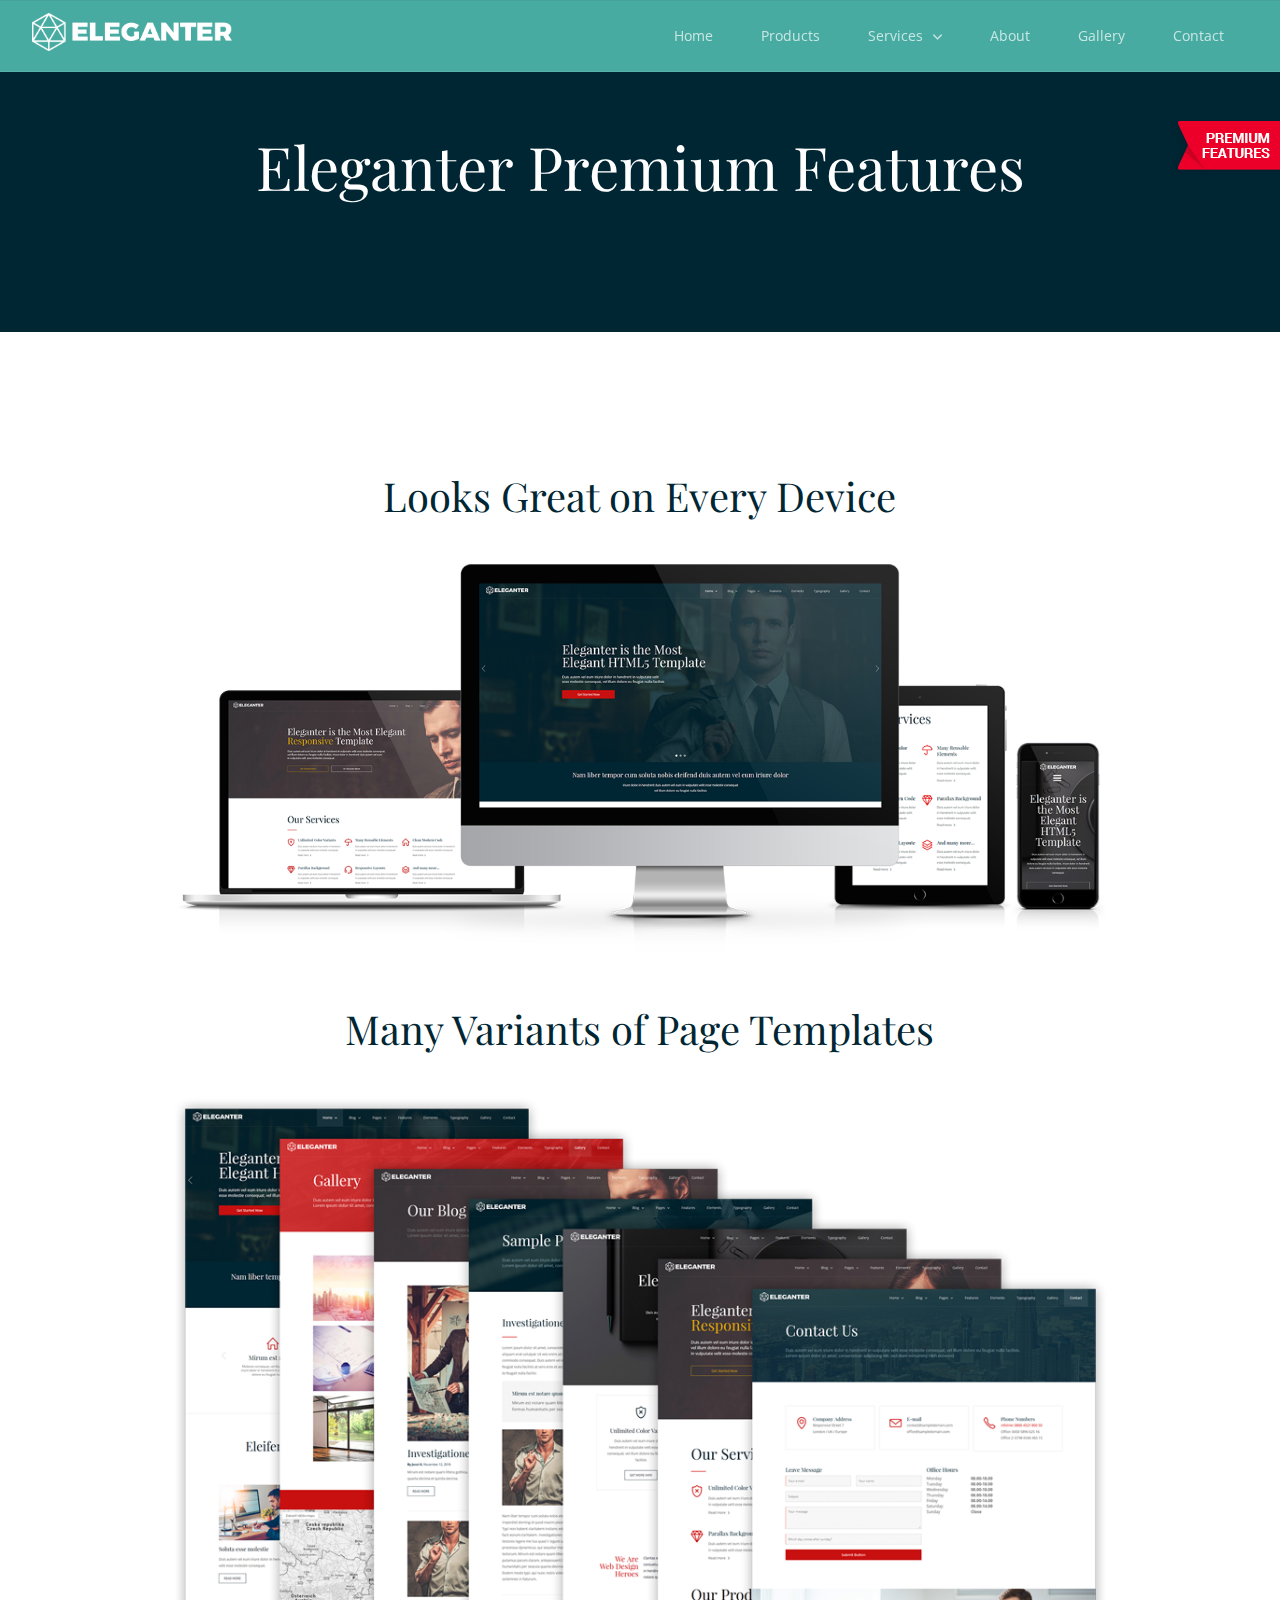
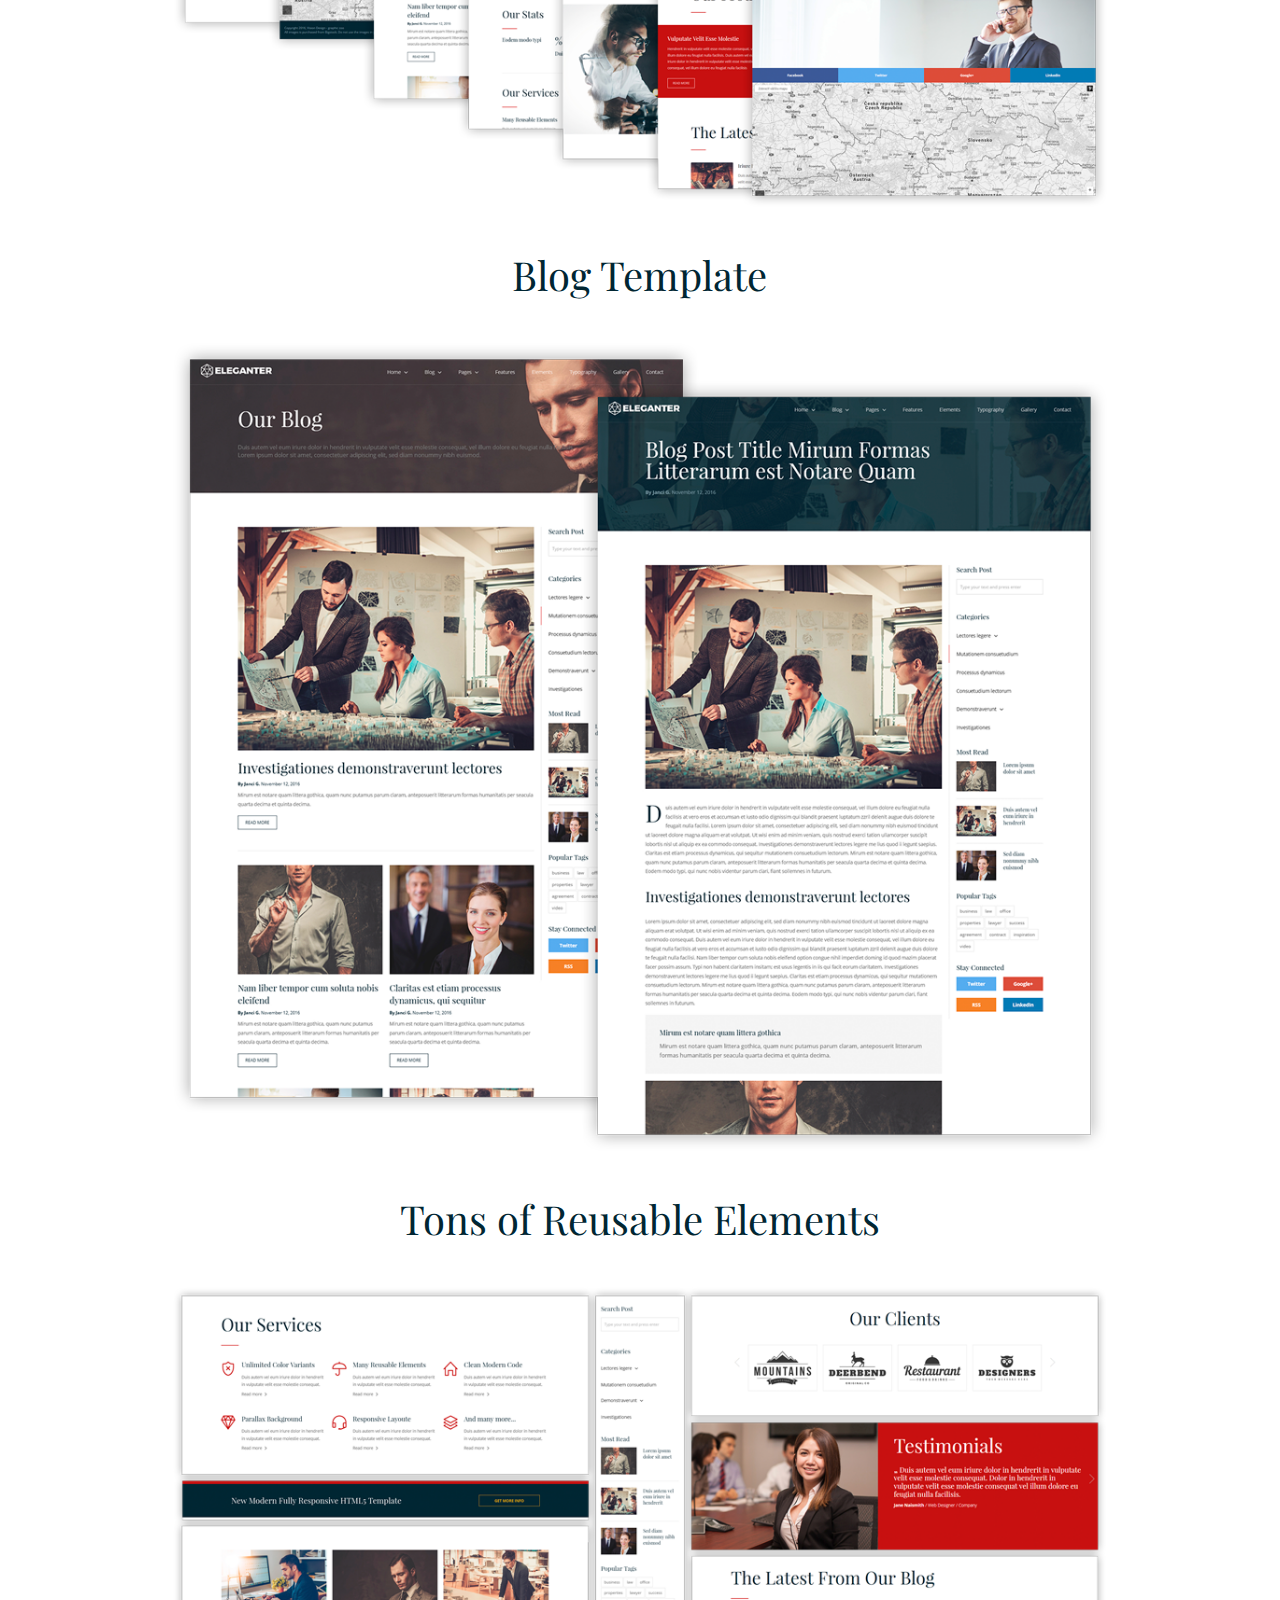
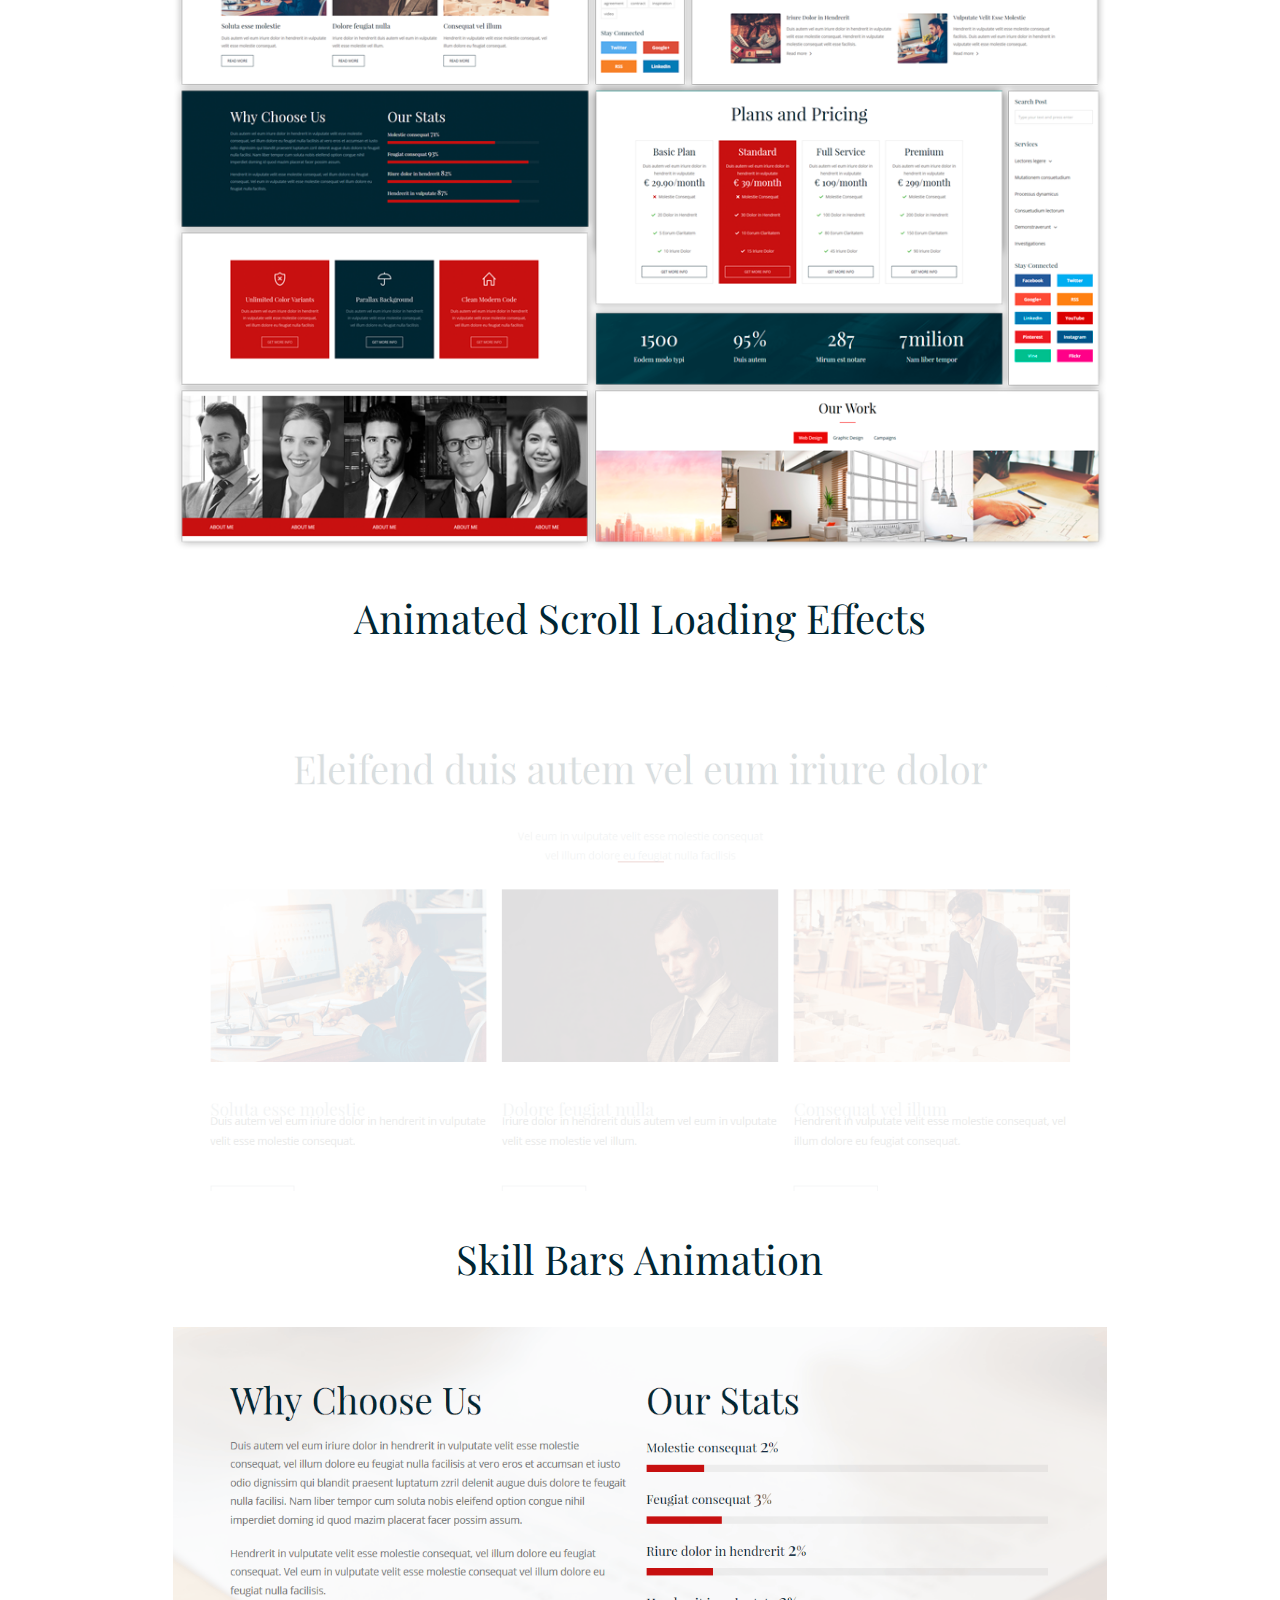
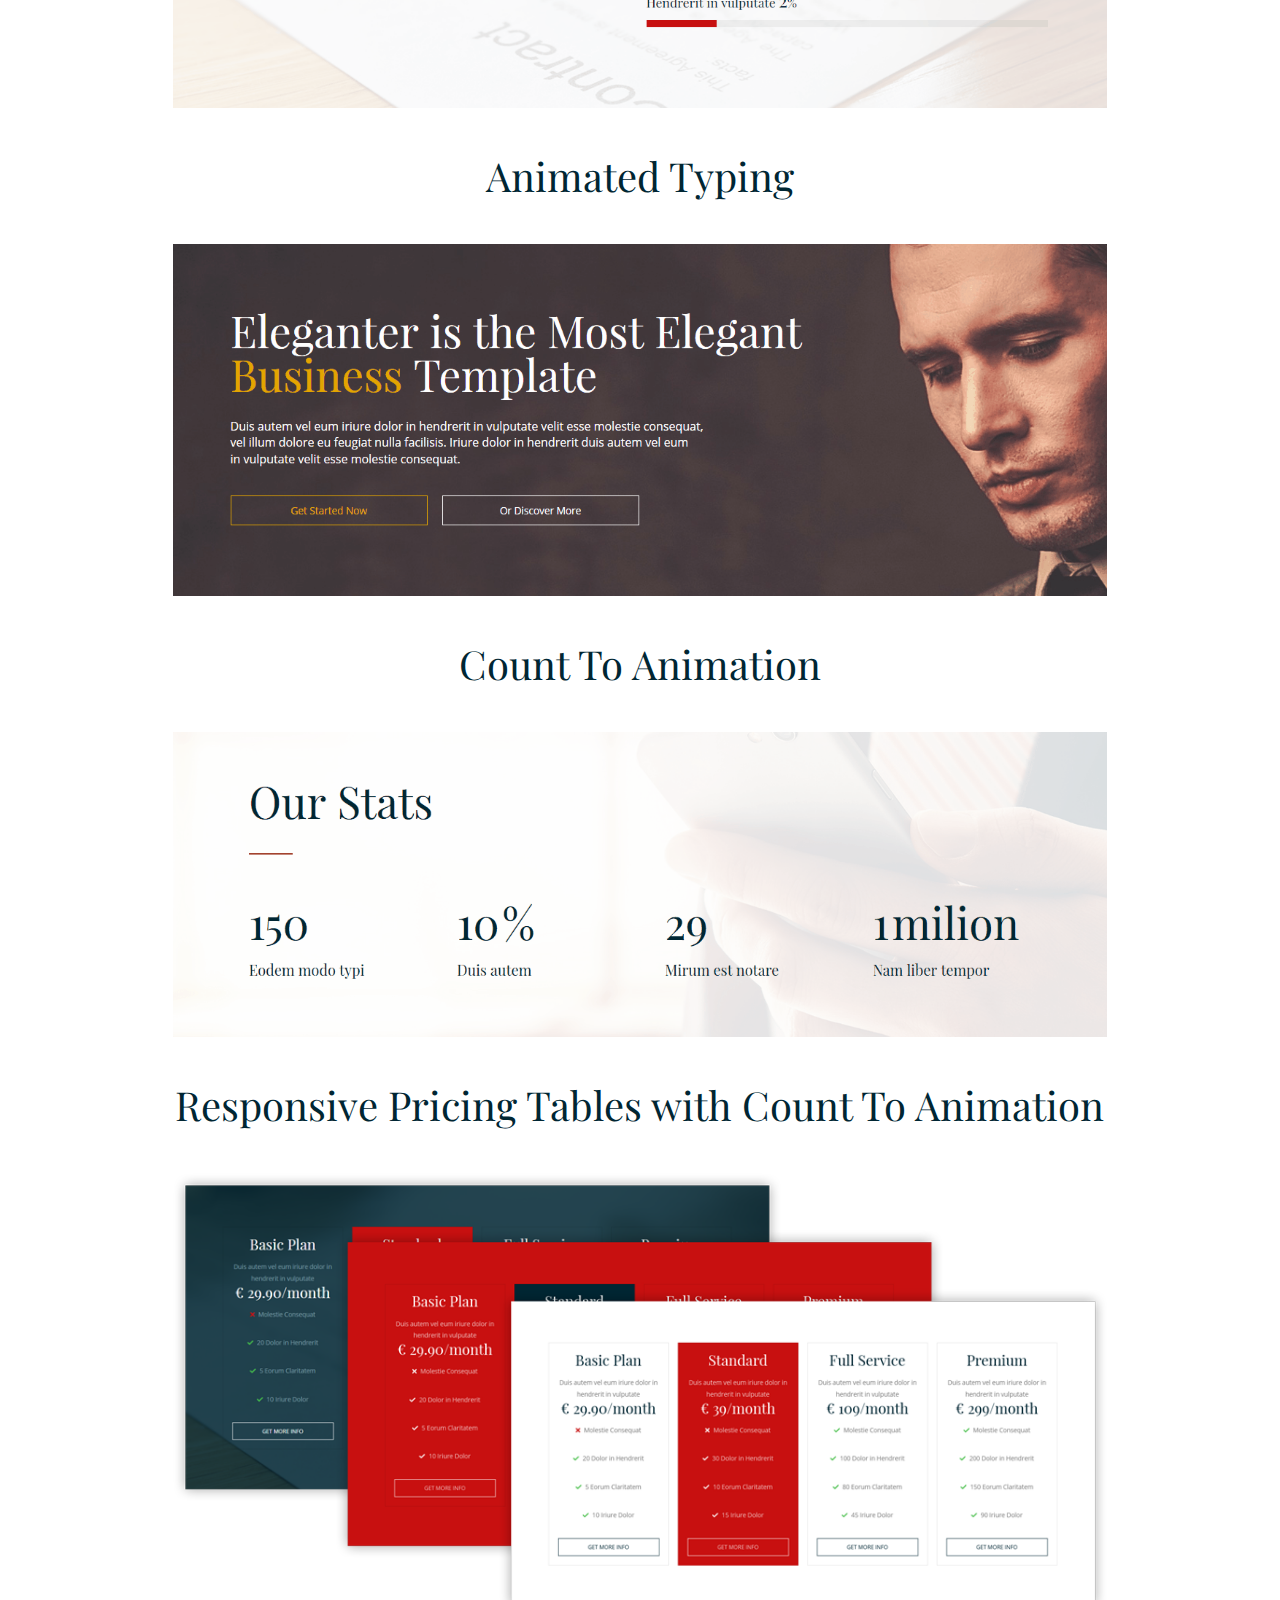
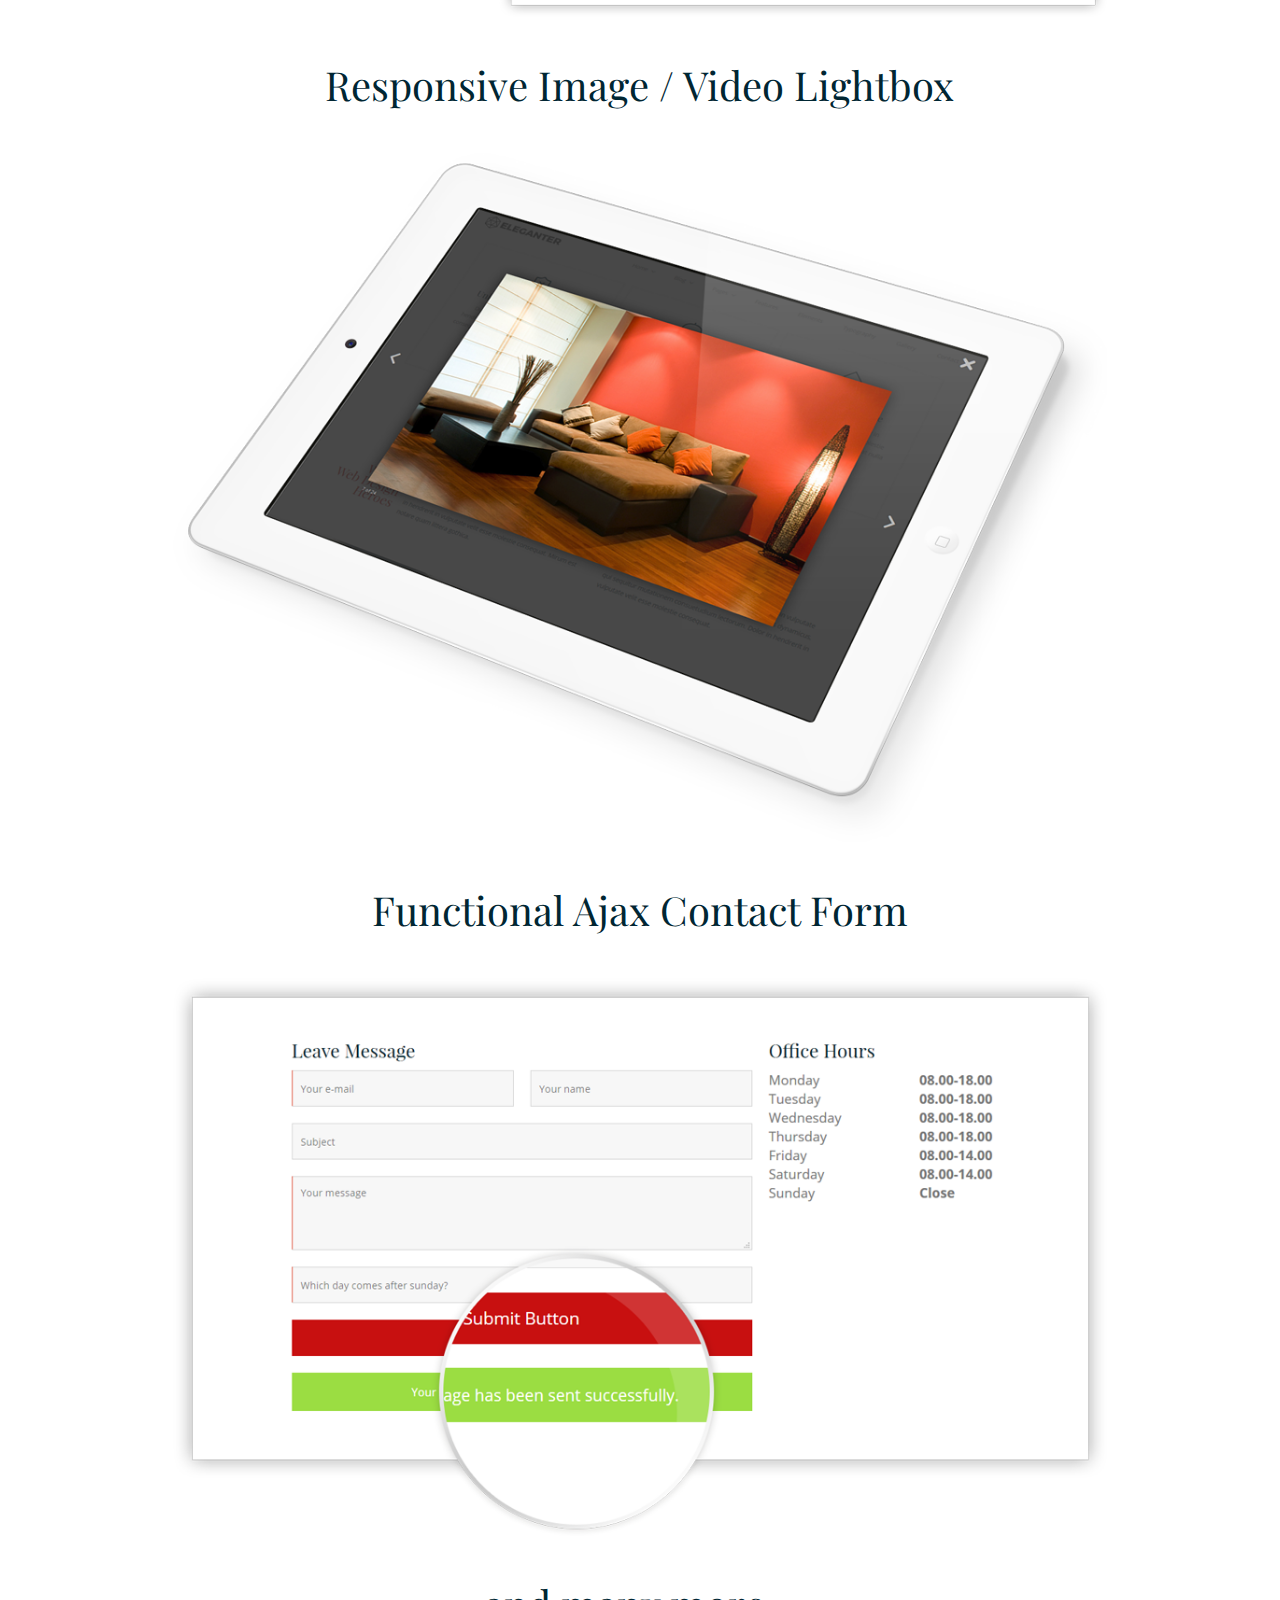
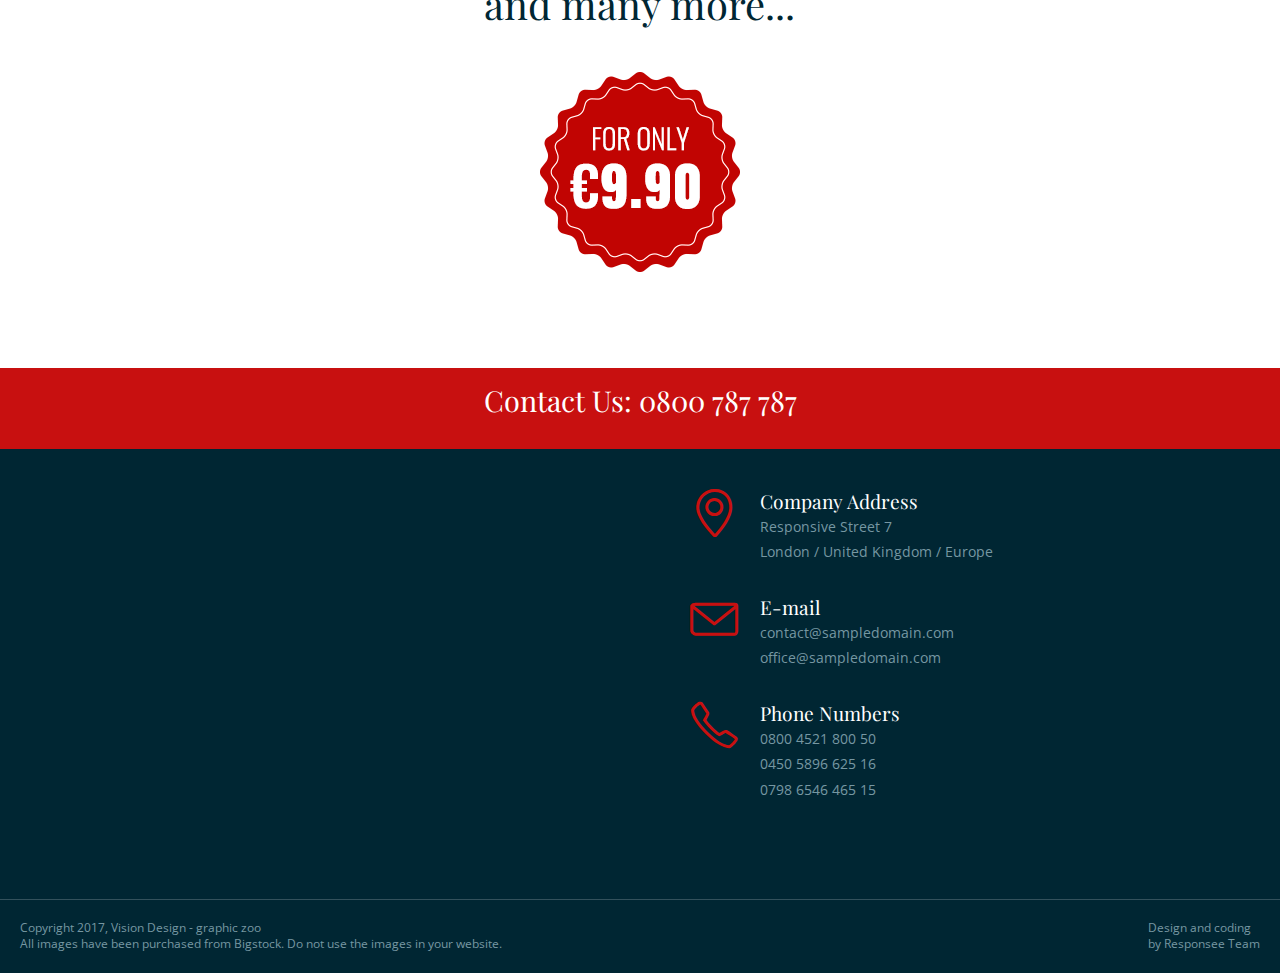
<file: Quiz/premium.html>
<!DOCTYPE html>
<html lang="en-US">
  <head>
    <meta charset="UTF-8">
    <meta name="viewport" content="width=device-width, initial-scale=1.0" />
    <title>Eleganter - New Amazing HTML5 Template</title>
    <link rel="stylesheet" href="css/components.css">
    <link rel="stylesheet" href="css/icons.css">
    <link rel="stylesheet" href="css/responsee.css">
    <link rel="stylesheet" href="owl-carousel/owl.carousel.css">
    <link rel="stylesheet" href="owl-carousel/owl.theme.css">     
    <link rel="stylesheet" href="css/template-style.css">
    <link href='https://fonts.googleapis.com/css?family=Playfair+Display&subset=latin,latin-ext' rel='stylesheet' type='text/css'>
    <link href='https://fonts.googleapis.com/css?family=Open+Sans:400,300,700,800&subset=latin,latin-ext' rel='stylesheet' type='text/css'>
    <script type="text/javascript" src="js/jquery-1.8.3.min.js"></script>
    <script type="text/javascript" src="js/jquery-ui.min.js"></script>      
  </head>
  
  <body class="size-1140">
  	<!-- PREMIUM FEATURES BUTTON -->
  	<a target="_blank" class="hide-s" href="../template/eleganter-premium-responsive-business-template/" style="position:fixed;top:120px;right:-14px;z-index:10;"><img src="img/premium-features.png" alt=""></a>
    <!-- HEADER -->
    <header role="banner" class="position-absolute">    
      <!-- Top Navigation -->
      <nav class="background-transparent background-transparent-hightlight full-width sticky">
        <div class="s-12 l-2">
          <a href="index.html" class="logo">
            <!-- Logo White Version -->
            <img class="logo-white" src="img/logo.png" alt="">
            <!-- Logo Dark Version -->
            <img class="logo-dark" src="img/logo-dark.png" alt="">
          </a>
        </div>
        <div class="top-nav s-12 l-10">
          <p class="nav-text"></p>
          <ul class="right chevron">
            <li><a href="index.html">Home</a></li>
            <li><a href="products.html">Products</a></li>
            <li><a>Services</a>
              <ul>
                <li><a>Service 1</a>
                  <ul>
                    <li><a>Service 1 A</a></li>
                    <li><a>Service 1 B</a></li>
                  </ul>
                </li>
                <li><a>Service 2</a></li>
              </ul>
            </li>
            <li><a href="about.html">About</a></li>
            <li><a href="gallery.html">Gallery</a></li>
            <li><a href="contact.html">Contact</a></li>
          </ul>
        </div>
      </nav>
    </header>
    
    <!-- MAIN -->
    <main role="main">
      <!-- Content -->
      <article>
        <header class="section background-dark text-center">
            <h1 class="text-white margin-top-bottom-40 text-size-60 text-line-height-1">Eleganter Premium Features</h1>
        </header>
        <div class="section background-white"> 
          <div class="line">
            <div class="s-12 m-12 l-10 center text-center">
              <h2 class="margin-top-bottom-40 text-size-40">Looks Great on Every Device</h2>
              <img src="img/eleganter-responsive-business-template.png" class="aligncenter wp-image-1521 size-full" height="510" width="1200" />
              <h2 class="margin-top-bottom-40 text-size-40">Many Variants of Page Templates</h2>
              <img src="img/eleganter-templates.png" alt="eleganter-templates" width="1000" height="761" class="aligncenter size-full wp-image-1525" />
              <h2 class="margin-top-bottom-40 text-size-40">Blog Template</h2>
              <img src="img/blog.png" alt="blog" width="1000" height="866" class="aligncenter size-full wp-image-1523" />
              <h2 class="margin-top-bottom-40 text-size-40">Tons of Reusable Elements</h2>
              <img src="img/eleganter-responsive-elements.png" alt="eleganter-responsive-elements" width="1000" height="924" class="aligncenter size-full wp-image-1522" />
              <h2 class="margin-top-bottom-40 text-size-40">Animated Scroll Loading Effects</h2>
              <img src="img/content-animation.gif" alt="content-animation" width="1216" height="658" class="aligncenter size-full wp-image-1526" />
              <h2 class="margin-top-bottom-40 text-size-40">Skill Bars Animation</h2>
              <img src="img/skill-bars.gif" alt="skill-bars" width="1280" height="523" class="aligncenter size-full wp-image-1527" />
              <h2 class="margin-top-bottom-40 text-size-40">Animated Typing</h2>
              <img src="img/typed.gif" alt="typed" width="1280" height="483" class="aligncenter size-full wp-image-1528" />
              <h2 class="margin-top-bottom-40 text-size-40">Count To Animation</h2>
              <img src="img/count-to.gif" alt="count-to" width="1280" height="418" class="aligncenter size-full wp-image-1529" />
              <h2 class="margin-top-bottom-40 text-size-40">Responsive Pricing Tables with Count To Animation</h2>
              <img src="img/responsive-pricing-tables.png" alt="responsive--pricing-tables" width="1000" height="476" class="aligncenter size-full wp-image-1530" />
              <h2 class="margin-top-bottom-40 text-size-40">Responsive Image / Video Lightbox</h2>
              <img src="img/responsive-lightbox.png" alt="responsive-lightbox" width="1000" height="738" class="aligncenter size-full wp-image-1531" />
              <h2 class="margin-top-bottom-40 text-size-40">Functional Ajax Contact Form</h2>
              <img src="img/ajax-contact-form.png" alt="ajax-contact-form" width="1000" height="598" class="aligncenter size-full wp-image-1532" />
              <h2 class="margin-top-bottom-40 text-size-40">and many more...</h2>
              <img src="img/only-for-2.png" alt="only-for-2" class="center wp-image-1274" height="200" width="200" />
            </div>  
          </div> 
        </div>  
      </article>
    </main>
    
    <!-- FOOTER -->
    <footer>
      <!-- Contact Us -->
      <div class="background-primary padding text-center">
        <p class="h1">Contact Us: 0800 787 787</p>                                                                        
      </div>
      
      <!-- Main Footer -->
      <section class="background-dark full-width">
        <!-- Map -->
        <div class="s-12 m-12 l-6 margin-m-bottom-2x">
          <div class="s-12 grayscale center">  	  
            <iframe src="https://www.google.com/maps/embed?pb=!1m14!1m12!1m3!1d1459734.5702753505!2d16.91089086619977!3d48.577103681657675!2m3!1f0!2f0!3f0!3m2!1i1024!2i768!4f13.1!5e0!3m2!1ssk!2ssk!4v1457640551761" width="100%" height="450" frameborder="0" style="border:0"></iframe>
          </div>
        </div>
        
        <!-- Collumn 2 -->
        <div class="s-12 m-12 l-6 margin-m-bottom-2x">
          <div class="padding-2x">
            <div class="line">              
              <div class="float-left">
                  <i class="icon-sli-location-pin text-primary icon3x"></i>
                </div>
                <div class="margin-left-70 margin-bottom-30">
                  <h3 class="margin-bottom-0">Company Address</h3>
                  <p>Responsive Street 7<br>
                     London / United Kingdom / Europe
                  </p>               
                </div>
                <div class="float-left">
                  <i class="icon-sli-envelope text-primary icon3x"></i>
                </div>
                <div class="margin-left-70 margin-bottom-30">
                  <h3 class="margin-bottom-0">E-mail</h3>
                  <p>contact@sampledomain.com<br>
                     office@sampledomain.com
                  </p>              
                </div>
                <div class="float-left">
                  <i class="icon-sli-phone text-primary icon3x"></i>
                </div>
                <div class="margin-left-70">
                  <h3 class="margin-bottom-0">Phone Numbers</h3>
                  <p>0800 4521 800 50<br>
                     0450 5896 625 16<br>
                     0798 6546 465 15
                  </p>             
                </div>
            </div>
          </div>
        </div>  
      </section>
      <hr class="break margin-top-bottom-0" style="border-color: rgba(0, 38, 51, 0.80);">
      
      <!-- Bottom Footer -->
      <section class="padding background-dark full-width">
        <div class="s-12 l-6">
          <p class="text-size-12">Copyright 2017, Vision Design - graphic zoo</p>
          <p class="text-size-12">All images have been purchased from Bigstock. Do not use the images in your website.</p>
        </div>
        <div class="s-12 l-6">
          <a class="right text-size-12" href="http://www.myresponsee.com" title="Responsee - lightweight responsive framework">Design and coding<br> by Responsee Team</a>
        </div>
      </section>
    </footer>
    <script type="text/javascript" src="js/responsee.js"></script>
    <script type="text/javascript" src="owl-carousel/owl.carousel.js"></script>
    <script type="text/javascript" src="js/template-scripts.js"></script>
  </body>
</html>
</file>
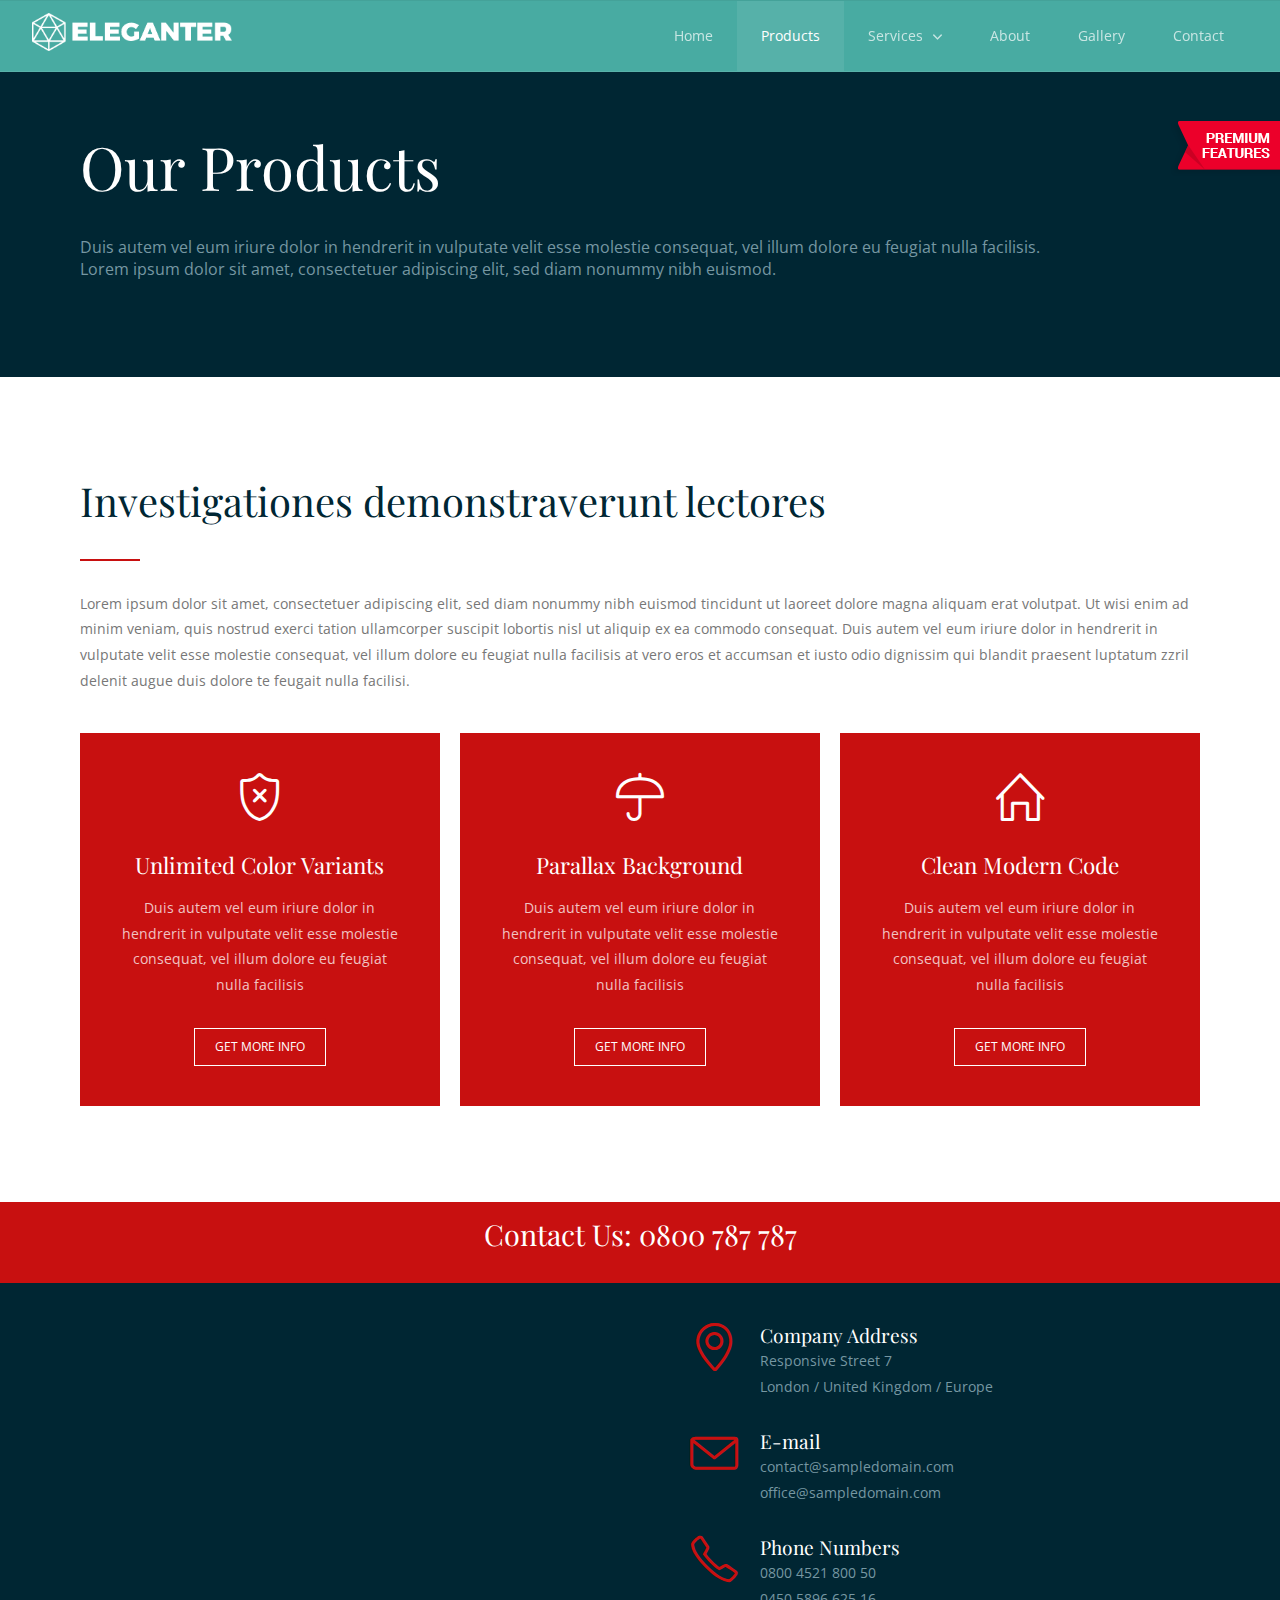
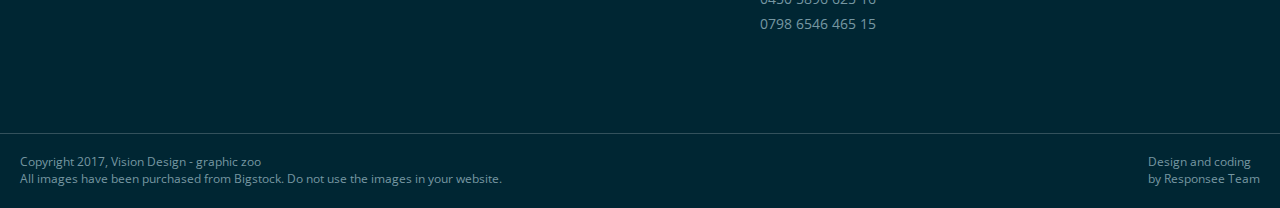
<file: Quiz/products.html>
<!DOCTYPE html>
<html lang="en-US">
  <head>
    <meta charset="UTF-8">
    <meta name="viewport" content="width=device-width, initial-scale=1.0" />
    <title>Eleganter - New Amazing HTML5 Template</title>
    <link rel="stylesheet" href="css/components.css">
    <link rel="stylesheet" href="css/icons.css">
    <link rel="stylesheet" href="css/responsee.css">
    <link rel="stylesheet" href="owl-carousel/owl.carousel.css">
    <link rel="stylesheet" href="owl-carousel/owl.theme.css">     
    <link rel="stylesheet" href="css/template-style.css">
    <link href='https://fonts.googleapis.com/css?family=Playfair+Display&subset=latin,latin-ext' rel='stylesheet' type='text/css'>
    <link href='https://fonts.googleapis.com/css?family=Open+Sans:400,300,700,800&subset=latin,latin-ext' rel='stylesheet' type='text/css'>
    <script type="text/javascript" src="js/jquery-1.8.3.min.js"></script>
    <script type="text/javascript" src="js/jquery-ui.min.js"></script>      
  </head>
  
  <body class="size-1140">
  	<!-- PREMIUM FEATURES BUTTON -->
  	<a target="_blank" class="hide-s" href="../template/eleganter-premium-responsive-business-template/" style="position:fixed;top:120px;right:-14px;z-index:10;"><img src="img/premium-features.png" alt=""></a>
    <!-- HEADER -->
    <header role="banner" class="position-absolute">    
      <!-- Top Navigation -->
      <nav class="background-transparent background-transparent-hightlight full-width sticky">
        <div class="s-12 l-2">
          <a href="index.html" class="logo">
            <!-- Logo White Version -->
            <img class="logo-white" src="img/logo.png" alt="">
            <!-- Logo Dark Version -->
            <img class="logo-dark" src="img/logo-dark.png" alt="">
          </a>
        </div>
        <div class="top-nav s-12 l-10">
          <p class="nav-text"></p>
          <ul class="right chevron">
            <li><a href="index.html">Home</a></li>
            <li><a href="products.html">Products</a></li>
            <li><a>Services</a>
              <ul>
                <li><a>Service 1</a>
                  <ul>
                    <li><a>Service 1 A</a></li>
                    <li><a>Service 1 B</a></li>
                  </ul>
                </li>
                <li><a>Service 2</a></li>
              </ul>
            </li>
            <li><a href="about.html">About</a></li>
            <li><a href="gallery.html">Gallery</a></li>
            <li><a href="contact.html">Contact</a></li>
          </ul>
        </div>
      </nav>
    </header>
    
    <!-- MAIN -->
    <main role="main">
      <!-- Content -->
      <article>
        <header class="section background-dark">
          <div class="line">        
            <h1 class="text-white margin-top-bottom-40 text-size-60 text-line-height-1">Our Products</h1>
            <p class="margin-bottom-0 text-size-16">Duis autem vel eum iriure dolor in hendrerit in vulputate velit esse molestie consequat, vel illum dolore eu feugiat nulla facilisis.<br>
            Lorem ipsum dolor sit amet, consectetuer adipiscing elit, sed diam nonummy nibh euismod.</p>
          </div>  
        </header>
        <section class="section background-white">
          <div class="line">
            <h2 class="text-size-40 margin-bottom-30">Investigationes demonstraverunt lectores</h2>
            <hr class="break-small background-primary margin-bottom-30">
            <p class="margin-bottom-40">
              Lorem ipsum dolor sit amet, consectetuer adipiscing elit, sed diam nonummy nibh euismod tincidunt ut laoreet dolore magna aliquam erat volutpat. 
              Ut wisi enim ad minim veniam, quis nostrud exerci tation ullamcorper suscipit lobortis nisl ut aliquip ex ea commodo consequat. 
              Duis autem vel eum iriure dolor in hendrerit in vulputate velit esse molestie consequat, vel illum dolore eu feugiat nulla facilisis at vero eros 
              et accumsan et iusto odio dignissim qui blandit praesent luptatum zzril delenit augue duis dolore te feugait nulla facilisi.
            </p>
          </div>   
          <div class="line text-center">
            <div class="margin">
              <div class="s-12 m-12 l-4 margin-m-bottom">
                <div class="padding-2x background-primary">
                  <i class="icon-sli-shield icon3x text-white margin-bottom-30"></i>
                  <h2 class="text-thin">Unlimited Color Variants</h2>
                  <p class="margin-bottom-30">Duis autem vel eum iriure dolor in hendrerit in vulputate velit esse molestie consequat, vel illum dolore eu feugiat nulla facilisis</p>
                  <a class="button button-white-stroke text-size-12" href="/">GET MORE INFO</a>
                </div>
              </div>
              <div class="s-12 m-12 l-4 margin-m-bottom">
                <div class="padding-2x background-primary">
                  <i class="icon-sli-umbrella icon3x text-white margin-bottom-30"></i>
                  <h2 class="text-thin">Parallax Background</h2>
                  <p class="margin-bottom-30">Duis autem vel eum iriure dolor in hendrerit in vulputate velit esse molestie consequat, vel illum dolore eu feugiat nulla facilisis</p>
                  <a class="button button-white-stroke text-size-12" href="/">GET MORE INFO</a>
                </div>
              </div>
              <div class="s-12 m-12 l-4 margin-m-bottom">
                <div class="padding-2x background-primary">
                  <i class="icon-sli-home icon3x text-white margin-bottom-30"></i>
                  <h2 class="text-thin">Clean Modern Code</h2>
                  <p class="margin-bottom-30">Duis autem vel eum iriure dolor in hendrerit in vulputate velit esse molestie consequat, vel illum dolore eu feugiat nulla facilisis</p>
                  <a class="button button-white-stroke text-size-12" href="/">GET MORE INFO</a>
                </div>
              </div>
            </div>
          </div>
        </section> 
      </article>
    </main>
    
    <!-- FOOTER -->
    <footer>
      <!-- Contact Us -->
      <div class="background-primary padding text-center">
        <p class="h1">Contact Us: 0800 787 787</p>                                                                        
      </div>
      
      <!-- Main Footer -->
      <section class="background-dark full-width">
        <!-- Map -->
        <div class="s-12 m-12 l-6 margin-m-bottom-2x">
          <div class="s-12 grayscale center">  	  
            <iframe src="https://www.google.com/maps/embed?pb=!1m14!1m12!1m3!1d1459734.5702753505!2d16.91089086619977!3d48.577103681657675!2m3!1f0!2f0!3f0!3m2!1i1024!2i768!4f13.1!5e0!3m2!1ssk!2ssk!4v1457640551761" width="100%" height="450" frameborder="0" style="border:0"></iframe>
          </div>
        </div>
        
        <!-- Collumn 2 -->
        <div class="s-12 m-12 l-6 margin-m-bottom-2x">
          <div class="padding-2x">
            <div class="line">              
              <div class="float-left">
                  <i class="icon-sli-location-pin text-primary icon3x"></i>
                </div>
                <div class="margin-left-70 margin-bottom-30">
                  <h3 class="margin-bottom-0">Company Address</h3>
                  <p>Responsive Street 7<br>
                     London / United Kingdom / Europe
                  </p>               
                </div>
                <div class="float-left">
                  <i class="icon-sli-envelope text-primary icon3x"></i>
                </div>
                <div class="margin-left-70 margin-bottom-30">
                  <h3 class="margin-bottom-0">E-mail</h3>
                  <p>contact@sampledomain.com<br>
                     office@sampledomain.com
                  </p>              
                </div>
                <div class="float-left">
                  <i class="icon-sli-phone text-primary icon3x"></i>
                </div>
                <div class="margin-left-70">
                  <h3 class="margin-bottom-0">Phone Numbers</h3>
                  <p>0800 4521 800 50<br>
                     0450 5896 625 16<br>
                     0798 6546 465 15
                  </p>             
                </div>
            </div>
          </div>
        </div>  
      </section>
      <hr class="break margin-top-bottom-0" style="border-color: rgba(0, 38, 51, 0.80);">
      
      <!-- Bottom Footer -->
      <section class="padding background-dark full-width">
        <div class="s-12 l-6">
          <p class="text-size-12">Copyright 2017, Vision Design - graphic zoo</p>
          <p class="text-size-12">All images have been purchased from Bigstock. Do not use the images in your website.</p>
        </div>
        <div class="s-12 l-6">
          <a class="right text-size-12" href="http://www.myresponsee.com" title="Responsee - lightweight responsive framework">Design and coding<br> by Responsee Team</a>
        </div>
      </section>
    </footer>
    <script type="text/javascript" src="js/responsee.js"></script>
    <script type="text/javascript" src="owl-carousel/owl.carousel.js"></script>
    <script type="text/javascript" src="js/template-scripts.js"></script>
  </body>
</html>
</file>
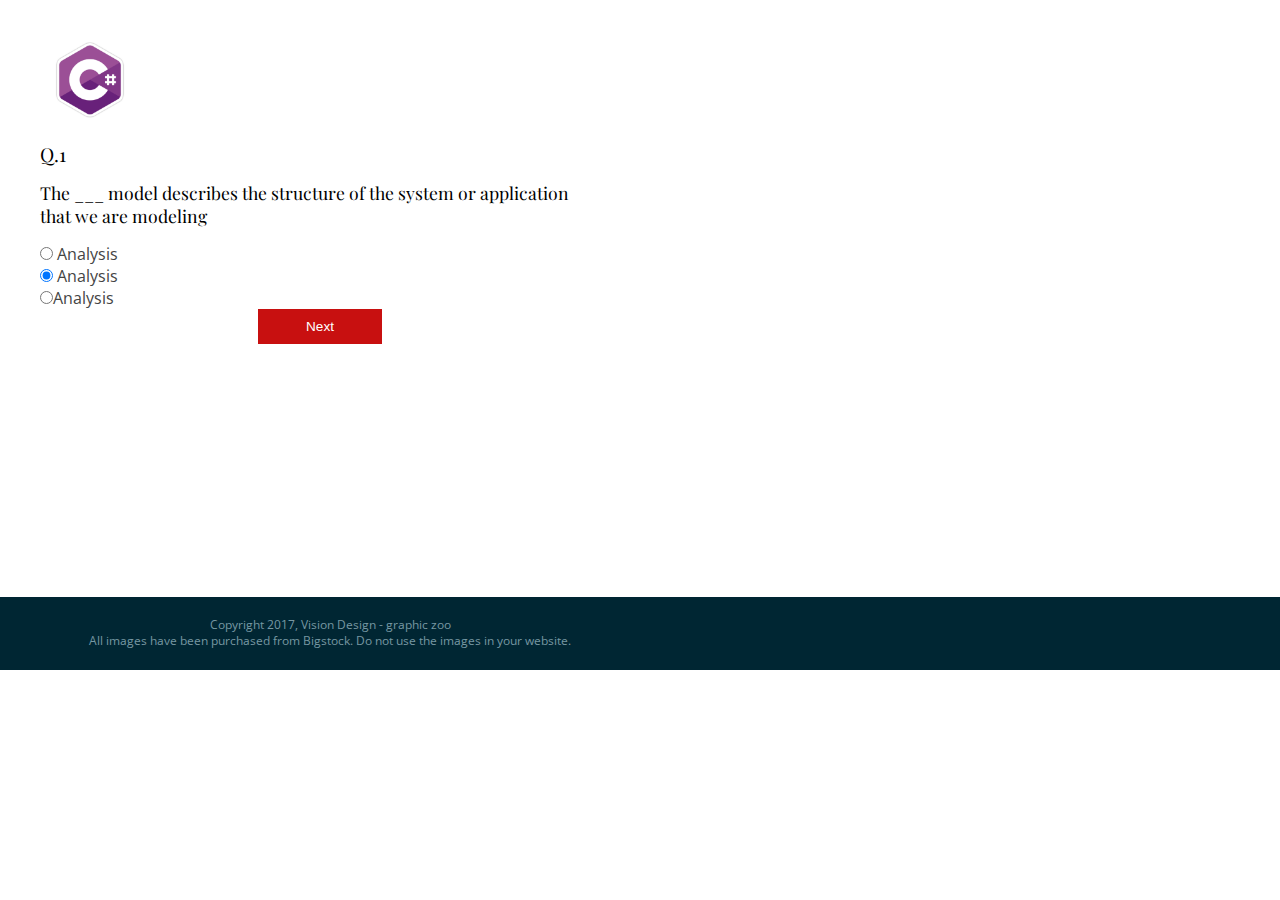
<file: Quiz/Question.html>
<!DOCTYPE html>
<html lang="en-US">
  <head>
    <meta charset="UTF-8">
    <meta name="viewport" content="width=device-width, initial-scale=1.0" />
    <title>Eleganter - New Amazing HTML5 Template</title>
    <link rel="stylesheet" href="css/components.css">
    <link rel="stylesheet" href="css/icons.css">
    <link rel="stylesheet" href="css/responsee.css">
    <link rel="stylesheet" href="owl-carousel/owl.carousel.css">
    <link rel="stylesheet" href="owl-carousel/owl.theme.css">     
    <link rel="stylesheet" href="css/template-style.css">
    <link href='https://fonts.googleapis.com/css?family=Playfair+Display&subset=latin,latin-ext' rel='stylesheet' type='text/css'>
    <link href='https://fonts.googleapis.com/css?family=Open+Sans:400,300,700,800&subset=latin,latin-ext' rel='stylesheet' type='text/css'>
    <script type="text/javascript" src="js/jquery-1.8.3.min.js"></script>
    <script type="text/javascript" src="js/jquery-ui.min.js"></script>      
  </head>
  
  <body class="size-1140">
  	
    <!-- HEADER -->
    <header>    
      
        
      
        
        
        
        
        <style>
p {
  text-align: center;
  font-size: 25px;
}
           .timer{
                    float: right;
            }
</style>
        
    </header>
    
    <!-- MAIN -->
    <main role="main"> 

      <!-- Section 2 -->
      <section class="full-width">
       
          
     <div class="s-12 m-12 l-6">
            
          <div class="padding-2x">

              
              <div class="line">
              <div class="float-left">
                 <div class="qmimg">
                  <img src="img/TFYXEMdY.png">
                  </div>
              </div>
               
              </div>
                  
                   <div class="line">
                                  <div class="timer">
                  
                        <p id="demo" class="float-right"> </p> 



                  </div>
               </div>
                  
      
               <br>
           
                  <p class="text-size-16">
                   </p>
                <div class="container">   
                    
                        <div class="s-12">
                     <h3> Q.1</h3>
                            <h4> The ___ model describes the structure of the system or application that we are modeling</h4>
                     </div>
              </div>
            
              <div class="container">   
              <label class="btn btn-primary active">
    <input type="radio" name="options" id="option1" autocomplete="off"> Analysis
  </label>
             <br> 
              <label class="btn btn-primary active">
    <input type="radio" name="options" id="option1" autocomplete="off" checked> Analysis
  </label>
              <br>
              
                 <label class="btn btn-primary active">
    <input type="radio" name="options" id="option1" autocomplete="off">Analysis
  </label>
                 </div>
  
              <div class="s-4 center">
              <button class="s-8 center button background-primary text-white" type="submit">Next</button>
          </div>
                   </div>
         
              </div>
      </section>
      
    </main>
    
    <!-- FOOTER -->
      <footer>
      
      <!-- Bottom Footer -->
      <section class="padding botom background-dark full-width">
        <div class="s-12 l-6">
          <p class="text-size-12">Copyright 2017, Vision Design - graphic zoo</p>
          <p class="text-size-12">All images have been purchased from Bigstock. Do not use the images in your website.</p>
        </div>
        
      </section>
    </footer>
      
     
      <script>
// Set the date we're counting down to
var countDownDate = new Date("Jan 5, 2018 15:37:25").getTime();

// Update the count down every 1 second
var x = setInterval(function() {

    // Get todays date and time
    var now = new Date().getTime();
    
    // Find the distance between now an the count down date
    var distance = countDownDate - now;
    
    // Time calculations for days, hours, minutes and seconds
    var days = Math.floor(distance / (1000 * 60 * 60 * 24));
    var hours = Math.floor((distance % (1000 * 60 * 60 * 24)) / (1000 * 60 * 60));
    var minutes = Math.floor((distance % (1000 * 60 * 60)) / (1000 * 60));
    var seconds = Math.floor((distance % (1000 * 60)) / 1000);
    
    // Output the result in an element with id="demo"
    document.getElementById("demo").innerHTML =  hours + "h "
    + minutes + "m " + seconds + "s ";
    
    // If the count down is over, write some text 
    if (distance < 0) {
        clearInterval(x);
        document.getElementById("demo").innerHTML = "EXPIRED";
    }
}, 1000);
</script>
      
      
    <script type="text/javascript" src="js/responsee.js"></script>
    <script type="text/javascript" src="owl-carousel/owl.carousel.js"></script>
    <script type="text/javascript" src="js/template-scripts.js"></script>
  </body>
</html>
</file>
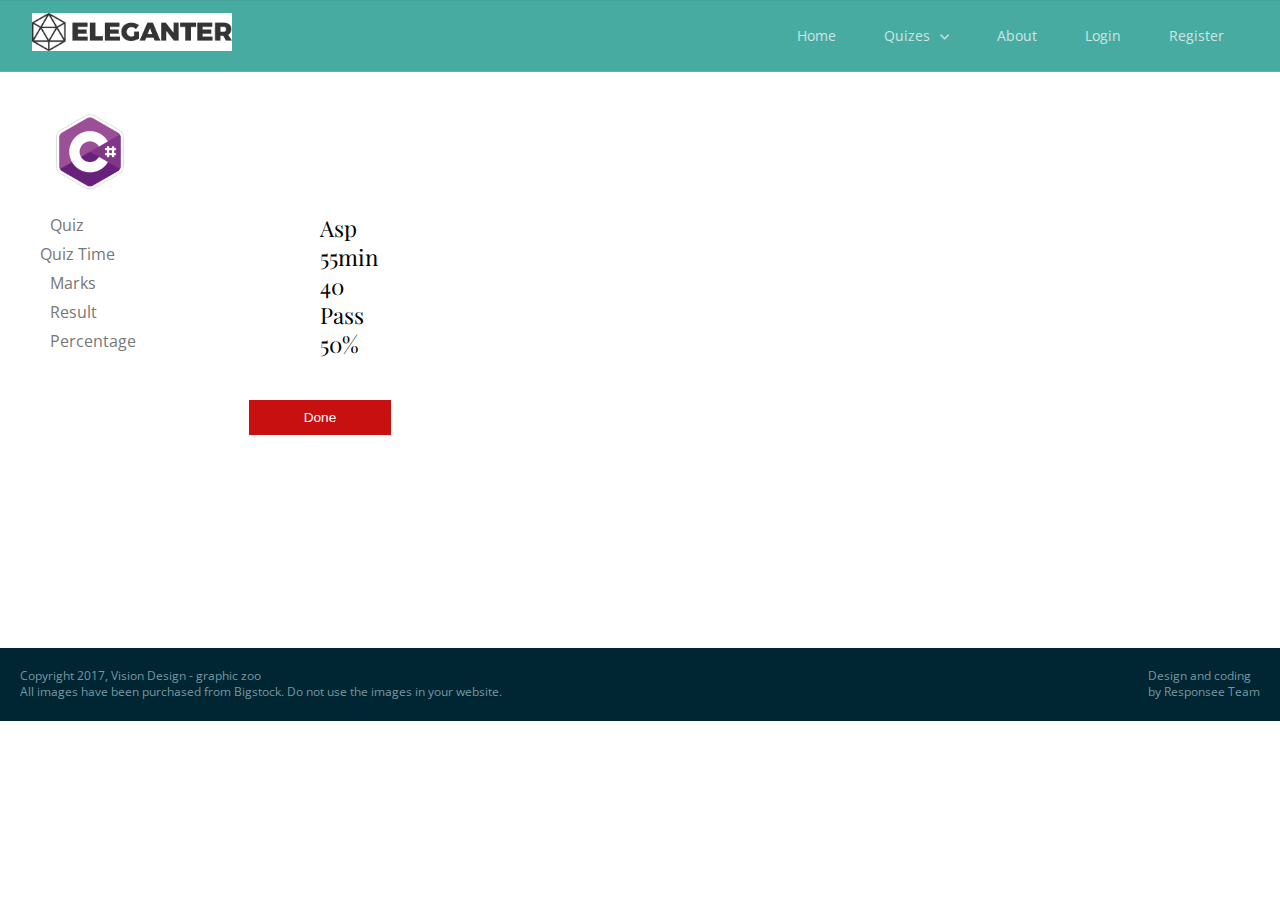
<file: Quiz/result.html>
<!DOCTYPE html>
<html lang="en-US">
  <head>
    <meta charset="UTF-8">
    <meta name="viewport" content="width=device-width, initial-scale=1.0" />
    <title>Eleganter - New Amazing HTML5 Template</title>
    <link rel="stylesheet" href="css/components.css">
    <link rel="stylesheet" href="css/icons.css">
    <link rel="stylesheet" href="css/responsee.css">
    <link rel="stylesheet" href="owl-carousel/owl.carousel.css">
    <link rel="stylesheet" href="owl-carousel/owl.theme.css">     
    <link rel="stylesheet" href="css/template-style.css">
    <link href='https://fonts.googleapis.com/css?family=Playfair+Display&subset=latin,latin-ext' rel='stylesheet' type='text/css'>
    <link href='https://fonts.googleapis.com/css?family=Open+Sans:400,300,700,800&subset=latin,latin-ext' rel='stylesheet' type='text/css'>
    <script type="text/javascript" src="js/jquery-1.8.3.min.js"></script>
    <script type="text/javascript" src="js/jquery-ui.min.js"></script>      
  </head>
  
  <body class="size-1140">
  	
    <!-- HEADER -->
    <header>    

        <!-- Top Navigation -->
      <nav class="background-transparent background-transparent-hightlight full-width sticky">
        <div class="s-12 l-2">
          <a href="index.html" class="logo">
            <!-- Logo White Version -->
            <img class="logo-white" src="img/logo-dark.png" alt="">
            <!-- Logo Dark Version -->
            <img class="logo-dark" src="img/logo.png" alt="">
          </a>
        </div>
        <div class="top-nav s-12 l-10">
          <p class="nav-text"></p>
          <ul class="right chevron">
            <li><a href="index.html">Home</a></li>
           
            <li><a>Quizes</a>
              <ul>
                <li><a>C#</a>
                 <!-- <ul>
                    <li><a>Service 1 A</a></li>
                    <li><a>Service 1 B</a></li>
                  </ul> -->
                </li>
                <li><a>Wordpress</a></li>
                <li><a>Asp.Net</a></li>
              </ul>
            </li>
            <li><a href="about.html">About</a></li>
            <li><a href="login.html">Login</a></li>
            <li><a href="Register.html">Register</a></li>
          </ul>
        </div>
      </nav>
        
    </header>
    
    <!-- MAIN -->
    <main role="main"> 
      <!-- Section 2 -->
      <section class="full-width">
       
        
        <div class="s-12 m-12 l-6">
            
          <div class="padding-2x">

              
                     <div class="line">
                 
              <div class="float-left">
                 <div class="qmimg">
                  <img src="img/TFYXEMdY.png">
                  </div>
              </div>
               
              </div>
                        
                
                  
      <br>
      
                  <div class="line">
                     <div class="s-6">
                  <p class="text-size-16">
                  Quiz<br>
                
                  </p>
                </div>
                 <h2 class="margin-bottom-0">Asp</h2>
            </div>
              
                  <div class="s-6">
                  <p class="text-size-16">
                  Quiz Time<br>
                
                  </p>
                </div>
                 <h2 class="margin-bottom-0">55min</h2>
         
            
                <div class="line">
             
             
                  <div class="s-6">
                  <p class="text-size-16">
                 Marks<br>
                
                  </p>
                </div>
                 <h2 class="margin-bottom-0">40</h2>
            </div>
            
            <div class="line">
             
             
                  <div class="s-6">
                  <p class="text-size-16">
                  Result<br>
                
                  </p>
                </div>
                 <h2 class="margin-bottom-0">Pass</h2>
            </div>
                <div class="line">
             
             
                  <div class="s-6">
                  <p class="text-size-16">
                  Percentage<br>
                
                  </p>
                </div>
                 <h2 class="margin-bottom-0">50%</h2>
            </div>

          </div>
             <div class="s-4 center">
              <button class="s-8 center button background-primary text-white" type="submit">Done</button>
          </div>
          </div>
      </section>
    
    </main>
    <!-- FOOTER -->
    <footer>
      
      <!-- Bottom Footer -->
      <section class="padding botom background-dark full-width">
        <div class="s-12 l-6">
          <p class="text-size-12">Copyright 2017, Vision Design - graphic zoo</p>
          <p class="text-size-12">All images have been purchased from Bigstock. Do not use the images in your website.</p>
        </div>
        <div class="s-12 l-6">
          <a class="right text-size-12" href="http://www.myresponsee.com" title="Responsee - lightweight responsive framework">Design and coding<br> by Responsee Team</a>
        </div>
      </section>
    </footer>
    <script type="text/javascript" src="js/responsee.js"></script>
    <script type="text/javascript" src="owl-carousel/owl.carousel.js"></script>
    <script type="text/javascript" src="js/template-scripts.js"></script>
  </body>
</html>
</file>
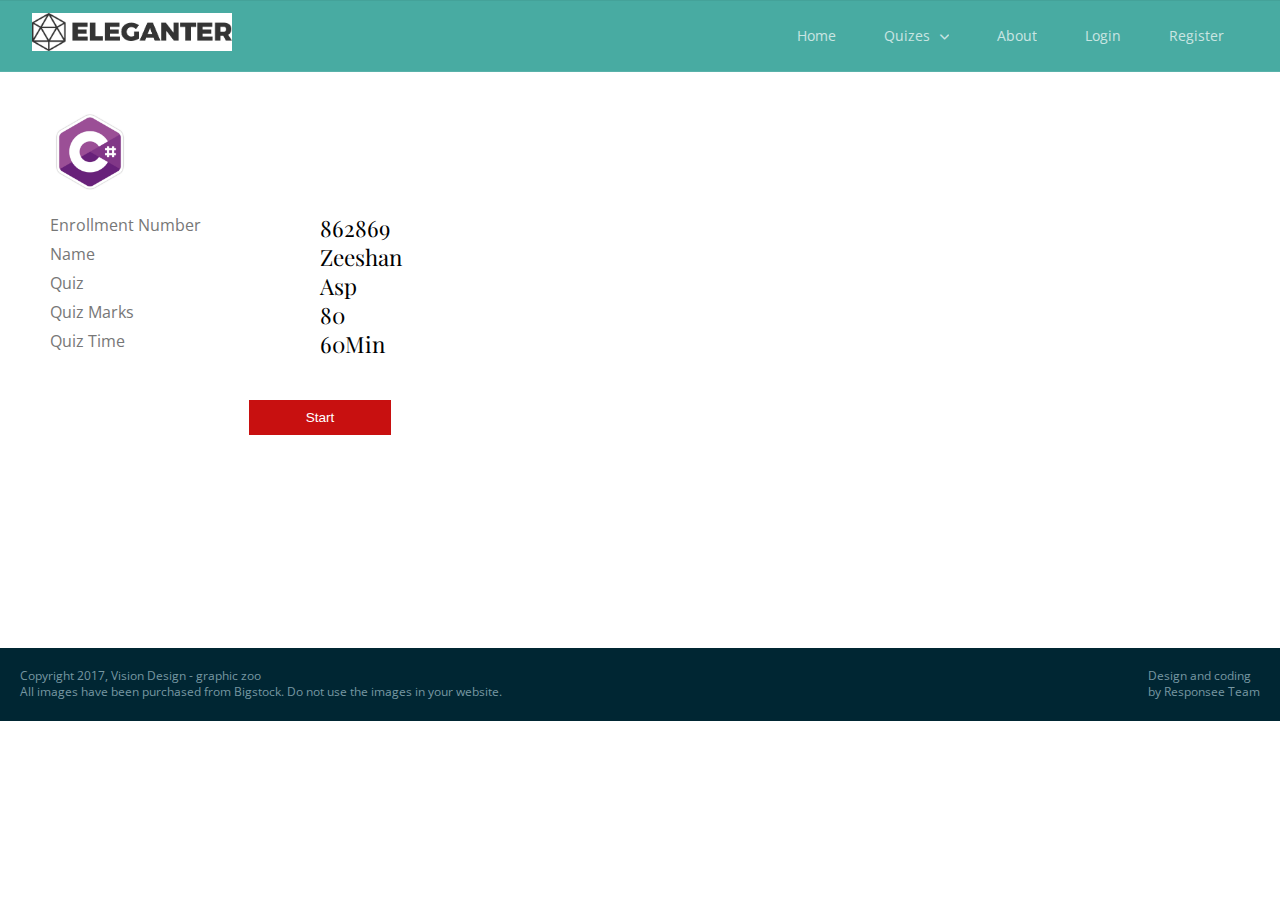
<file: Quiz/Start.html>
<!DOCTYPE html>
<html lang="en-US">
  <head>
    <meta charset="UTF-8">
    <meta name="viewport" content="width=device-width, initial-scale=1.0" />
    <title>Quiz--It Quiz</title>
    <link rel="stylesheet" href="css/components.css">
    <link rel="stylesheet" href="css/icons.css">
    <link rel="stylesheet" href="css/responsee.css">
    <link rel="stylesheet" href="owl-carousel/owl.carousel.css">
    <link rel="stylesheet" href="owl-carousel/owl.theme.css">     
    <link rel="stylesheet" href="css/template-style.css">
    <link href='https://fonts.googleapis.com/css?family=Playfair+Display&subset=latin,latin-ext' rel='stylesheet' type='text/css'>
    <link href='https://fonts.googleapis.com/css?family=Open+Sans:400,300,700,800&subset=latin,latin-ext' rel='stylesheet' type='text/css'>
    <script type="text/javascript" src="js/jquery-1.8.3.min.js"></script>
    <script type="text/javascript" src="js/jquery-ui.min.js"></script>      
  
    
    
    </head>
  
  <body class="size-1140">
  	
    <!-- HEADER -->
     <header> 
      
<!--      <header role="banner" class="position-absolute">    
      <!-- Top Navigation -->
      <nav class="background-transparent background-transparent-hightlight full-width sticky">
        <div class="s-12 l-2">
          <a href="index.html" class="logo">
            <!-- Logo White Version -->
            <img class="logo-white" src="img/logo-dark.png" alt="">
            <!-- Logo Dark Version -->
            <img class="logo-dark" src="img/logo.png" alt="">
          </a>
        </div>
        <div class="top-nav s-12 l-10">
          <p class="nav-text"></p>
          <ul class="right chevron">
            <li><a href="index.html">Home</a></li>
           
            <li><a>Quizes</a>
              <ul>
                <li><a>C#</a>
                 <!-- <ul>
                    <li><a>Service 1 A</a></li>
                    <li><a>Service 1 B</a></li>
                  </ul> -->
                </li>
                <li><a>Wordpress</a></li>
                <li><a>Asp.Net</a></li>
              </ul>
            </li>
            <li><a href="about.html">About</a></li>
            <li><a href="login.html">Login</a></li>
            <li><a href="Register.html">Register</a></li>
          </ul>
        </div>
      </nav>
        
         
    </header>
    

    <!-- MAIN -->
    <main role="main"> 
      
      <!-- Section 1 -->
  
      <!-- Section 2 -->
      <section class="full-width">
       
          
        <div class="s-12 m-12 l-6">
            
          <div class="padding-2x">

              
              <div class="line">
                 
              <div class="float-left">
                 <div class="qmimg">
                  <img src="img/TFYXEMdY.png">
                  </div>
              </div>
               
              </div>
      <br>
      
                  <div class="line">
                  <div class="s-6">
                  <p class="text-size-16">
                  Enrollment Number<br>
                
                  </p>
                </div>
                 <h2 class="margin-bottom-0">862869</h2>
            </div>
            
                <div class="line">
              <div class="s-6">
                  <p class="text-size-16">
                  Name<br>
                
                  </p>
                </div>
                 <h2 class="margin-bottom-0">Zeeshan</h2>
            </div>
            
            <div class="line">
             
             
                  <div class="s-6">
                  <p class="text-size-16">
                  Quiz<br>
                
                  </p>
                </div>
                 <h2 class="margin-bottom-0">Asp</h2>
            </div>
                 <div class="line">
             
             
                  <div class="s-6">
                  <p class="text-size-16">
                  Quiz Marks<br>
                
                  </p>
                </div>
                 <h2 class="margin-bottom-0">80</h2>
            </div>
              
                 <div class="line">
             
             
                  <div class="s-6">
                  <p class="text-size-16">
                  Quiz Time<br>
                
                  </p>
                </div>
                 <h2 class="margin-bottom-0">60Min</h2>
            </div>
            

          </div>
             <div class="s-4 center">
              <button class="s-8 center button background-primary text-white" type="submit">Start</button>
          </div>
        </div>
          
       </section>
    </main>
      
      
    <!-- FOOTER -->
     <footer>
      
      <!-- Bottom Footer -->
      <section class="padding botom background-dark full-width">
        <div class="s-12 l-6">
          <p class="text-size-12">Copyright 2017, Vision Design - graphic zoo</p>
          <p class="text-size-12">All images have been purchased from Bigstock. Do not use the images in your website.</p>
        </div>
        <div class="s-12 l-6">
          <a class="right text-size-12" href="http://www.myresponsee.com" title="Responsee - lightweight responsive framework">Design and coding<br> by Responsee Team</a>
        </div>
      </section>
    </footer>
    <script type="text/javascript" src="js/responsee.js"></script>
    <script type="text/javascript" src="owl-carousel/owl.carousel.js"></script>
    <script type="text/javascript" src="js/template-scripts.js"></script>
  </body>
</html>
</file>
<file: Quiz/css/components.css>
/*
 * Components CSS - v4 - 2016-07-08
 * https://www.myresponsee.com
 * Copyright 2016, Vision Design - graphic zoo
 * Free to use under the MIT license.
*/
/* Tabs */
.tab-item {
  background: none repeat scroll 0 0 #fff;
  display: none;
  padding: 1.25rem 0;
}
.tab-item.tab-active {
  display: block;
}
.tab-content > .tab-label {
  display: none;
}
.tab-nav > .tab-label {
  float:left;
}
a.tab-label, a.tab-label:link, a.tab-label:visited, a.tab-label:hover {
  background: none repeat scroll 0 0 #262626;
  color: #fff;
  margin-right: 1px;
  padding: 0.625rem 1.25rem;
  transition: background 0.20s linear 0s;
  -o-transition: background 0.20s linear 0s;
  -ms-transition: background 0.20s linear 0s;
  -moz-transition: background 0.20s linear 0s;
  -webkit-transition: background 0.20s linear 0s;
}
a.tab-label:hover,a.tab-label.active-btn {
  background: none repeat scroll 0 0 #999;
}
.tab-label.active-btn {
  cursor: default;
}
.tab-content {
  text-align: left;
}
@media screen and (max-width:768px) {    
  .tab-nav > .tab-label {
    margin: 0.5px 0;
    width: 100%;
  }
}
/* Custom forms */
form.customform input, form.customform select, form.customform textarea, form.customform button {
 font-size:0.9rem;
 font-family:inherit;
 margin-bottom:1.25rem;
} 
form.customform input, form.customform select {height: 2.7rem;}
form.customform input, form.customform textarea, form.customform select { 
 background: none repeat scroll 0 0 #F5F5F5;
 transition: background 0.20s linear 0s;
 -o-transition: background 0.20s linear 0s;
 -ms-transition: background 0.20s linear 0s;
 -moz-transition: background 0.20s linear 0s;
 -webkit-transition: background 0.20s linear 0s;
}
form.customform input:hover, form.customform textarea:hover, form.customform select:hover, form.customform input:focus, form.customform textarea:focus, form.customform select:focus {background: none repeat scroll 0 0 #fff;}
form.customform input, form.customform textarea, form.customform select {
 background: none repeat scroll 0 0 #F5F5F5;
 border: 1px solid #E0E0E0;
 padding: 0.625rem;
 width: 100%;
}
form.customform input[type="file"] {
 border: 1px solid #E0E0E0;
 height: auto;
 max-height: 2.7rem;
 min-height: 2.7rem;
 padding: 0.4rem;
 width: 100%;
}
form.customform input[type="radio"], form.customform input[type="checkbox"] {
 margin-right: 0.625rem;
 width:auto;
 padding:0;
 height:auto;
}
form.customform option {padding: 0.625rem;}
form.customform select[multiple="multiple"] {height: auto;}
form.customform button {
 width: 100%;
 background: none repeat scroll 0 0 #152732;
 border: 0 none;
 color: #fff;
 height: 2.7rem;
 padding: 0.625rem;
 cursor:pointer;
 width: 100%;
 transition: background 0.20s linear 0s;
 -o-transition: background 0.20s linear 0s;
 -ms-transition: background 0.20s linear 0s;
 -moz-transition: background 0.20s linear 0s;
 -webkit-transition: background 0.20s linear 0s;
}
/* Tooltip */
a.tooltip-container,.tooltip-container {
  border-bottom:1px dotted;
  border-bottom-color: color;
  cursor: help;
  font-weight: 600;
}
a .tooltip-content,.tooltip-content {
  background: #152732 none repeat scroll 0 0;
  color: #fff!important;
  border-radius: 3px;
  display: none;
  font-size: 0.8rem;
  font-weight: normal;
  line-height: 1.3rem;
  margin-top: -1.25rem;
  max-width: 300px;
  padding: 0.625rem;
  position: absolute;
  z-index: 10;
}
.tooltip-content::after {
  border-left: 9px solid transparent;
  border-right: 9px solid transparent;
  border-top: 7px solid #152732;
  bottom: -5px;
  clear: both;
  content: "";
  height: 0;
  left: 50%;
  margin-left: -5px;
  position: absolute;
  width: 0;
}
a.tooltip-content.tooltip-bottom,.tooltip-content.tooltip-bottom {
  margin-top: 1.25rem;
}
.tooltip-content.tooltip-bottom::after {
  border-left: 9px solid transparent;
  border-right: 9px solid transparent;
  border-top: 0;
  border-bottom: 7px solid #152732;
  top: -5px;
}
/* Buttons */
.button,a.button,a.button:link,a.button:active,a.button:visited {
  background: #777 none repeat scroll 0 0;
  border: 0;
  color: #fff;
  cursor: pointer;
  display: inline-block;
  font-size: 0.85rem;
  padding: 0.825rem 1rem;
  text-align: center;
  transition: all 0.20s linear 0s;
  -o-transition: all 0.20s linear 0s;
  -ms-transition: all 0.20s linear 0s;
  -moz-transition: all 0.20s linear 0s;
  -webkit-transition: all 0.20s linear 0s;
}
.button.rounded-btn {
  border-radius: 4px;
}
.button.rounded-full-btn {
  border-radius: 100px;
}
.button:hover {box-shadow: 0 0 10px 100px rgba(255,255,255,0.15) inset;}
.button.secondary-btn,a.button.secondary-btn,a.button.secondary-btn:link,a.button.secondary-btn:active,a.button.secondary-btn:visited {
  background: #444 none repeat scroll 0 0;
}
.button.cancel-btn,a.button.cancel-btn,a.button.cancel-btn:link,a.button.cancel-btn:active,a.button.cancel-btn:visited {
  background: #dc003a none repeat scroll 0 0;
}
.button.submit-btn,a.button.submit-btn,a.button.submit-btn:link,a.button.submit-btn:active,a.button.submit-btn:visited {
  background: #b4bf04 none repeat scroll 0 0;
}
.button.reload-btn,a.button.reload-btn,a.button.reload-btn:link,a.button.reload-btn:active,a.button.reload-btn:visited {
  background: #ff9800 none repeat scroll 0 0;
}
.button.disabled-btn {
  cursor: not-allowed!important;
  opacity: 0.2;
}
.button i {
  background: rgba(0, 0, 0, 0.1) none repeat scroll 0 0;
  border-radius: 27px;
  color: #fff!important;
  display: inline-block;
  font-size: 0.8rem;
  height: 27px;
  line-height: 27px;
  margin-right: 5px;
  width: 27px;
  transition: all 0.20s linear 0s;
  -o-transition: all 0.20s linear 0s;
  -ms-transition: all 0.20s linear 0s;
  -moz-transition: all 0.20s linear 0s;
  -webkit-transition: all 0.20s linear 0s;
}
.button:hover > i {
  background: rgba(0, 0, 0, 0.06) none repeat scroll 0 0;
}
</file>
<file: Quiz/css/icons.css>
/* Icon font - MFG labs */
@font-face {
  font-family: 'mfg';
    src: url('../font/mfglabsiconset-webfont.eot');
    src: url('../font/mfglabsiconset-webfont.svg#mfg_labs_iconsetregular') format('svg'),
   		   url('../font/mfglabsiconset-webfont.eot?#iefix') format('embedded-opentype'),
         url('../font/mfglabsiconset-webfont.woff') format('woff'),
         url('../font/mfglabsiconset-webfont.ttf') format('truetype');
    font-weight: normal;
    font-style: normal;
}

.icon-cloud,
.icon-at,
.icon-plus,
.icon-minus,
.icon-arrow_up,
.icon-arrow_down,
.icon-arrow_right,
.icon-arrow_left,
.icon-chevron_down,
.icon-chevron_up,
.icon-chevron_right,
.icon-chevron_left,
.icon-reorder,
.icon-list,
.icon-reorder_square,
.icon-reorder_square_line,
.icon-coverflow,
.icon-coverflow_line,
.icon-pause,
.icon-play,
.icon-step_forward,
.icon-step_backward,
.icon-fast_forward,
.icon-fast_backward,
.icon-cloud_upload,
.icon-cloud_download,
.icon-data_science,
.icon-data_science_black,
.icon-globe,
.icon-globe_black,
.icon-math_ico,
.icon-math,
.icon-math_black,
.icon-paperplane_ico,
.icon-paperplane,
.icon-paperplane_black,
.icon-color_balance,
.icon-star,
.icon-star_half,
.icon-star_empty,
.icon-star_half_empty,
.icon-reload,
.icon-heart,
.icon-heart_broken,
.icon-hashtag,
.icon-reply,
.icon-retweet,
.icon-signin,
.icon-signout,
.icon-download,
.icon-upload,
.icon-placepin,
.icon-display_screen,
.icon-tablet,
.icon-smartphone,
.icon-connected_object,
.icon-lock,
.icon-unlock,
.icon-camera,
.icon-isight,
.icon-video_camera,
.icon-random,
.icon-message,
.icon-discussion,
.icon-calendar,
.icon-ringbell,
.icon-movie,
.icon-mail,
.icon-pen,
.icon-settings,
.icon-measure,
.icon-vector,
.icon-vector_pen,
.icon-mute_on,
.icon-mute_off,
.icon-home,
.icon-sheet,
.icon-arrow_big_right,
.icon-arrow_big_left,
.icon-arrow_big_down,
.icon-arrow_big_up,
.icon-dribbble_circle,
.icon-dribbble,
.icon-facebook_circle,
.icon-facebook,
.icon-git_circle_alt,
.icon-git_circle,
.icon-git,
.icon-octopus,
.icon-twitter_circle,
.icon-twitter,
.icon-google_plus_circle,
.icon-google_plus,
.icon-linked_in_circle,
.icon-linked_in,
.icon-instagram,
.icon-instagram_circle,
.icon-mfg_icon,
.icon-xing,
.icon-xing_circle,
.icon-mfg_icon_circle,
.icon-user,
.icon-user_male,
.icon-user_female,
.icon-users,
.icon-file_open,
.icon-file_close,
.icon-file_alt,
.icon-file_close_alt,
.icon-attachment,
.icon-check,
.icon-cross_mark,
.icon-cancel_circle,
.icon-check_circle,
.icon-magnifying,
.icon-inbox,
.icon-clock,
.icon-stopwatch,
.icon-hourglass,
.icon-trophy,
.icon-unlock_alt,
.icon-lock_alt,
.icon-arrow_doubled_right,
.icon-arrow_doubled_left,
.icon-arrow_doubled_down,
.icon-arrow_doubled_up,
.icon-link,
.icon-warning,
.icon-warning_alt,
.icon-magnifying_plus,
.icon-magnifying_minus,
.icon-white_question,
.icon-black_question,
.icon-stop,
.icon-share,
.icon-eye,
.icon-trash_can,
.icon-hard_drive,
.icon-information_black,
.icon-information_white,
.icon-printer,
.icon-letter,
.icon-soundcloud,
.icon-soundcloud_circle,
.icon-anchor,
.icon-female_sign,
.icon-male_sign,
.icon-joystick,
.icon-high_voltage,
.icon-fire,
.icon-newspaper,
.icon-chart,
.icon-spread,
.icon-spinner_1,
.icon-spinner_2,
.icon-chart_alt,
.icon-label,
.icon-brush,
.icon-refresh,
.icon-node,
.icon-node_2,
.icon-node_3,
.icon-link_2_nodes,
.icon-link_3_nodes,
.icon-link_loop_nodes,
.icon-node_size,
.icon-node_color,
.icon-layout_directed,
.icon-layout_radial,
.icon-layout_hierarchical,
.icon-node_link_direction,
.icon-node_link_short_path,
.icon-node_cluster,
.icon-display_graph,
.icon-node_link_weight,
.icon-more_node_links,
.icon-node_shape,
.icon-node_icon,
.icon-node_text,
.icon-node_link_text,
.icon-node_link_color,
.icon-node_link_shape,
.icon-credit_card,
.icon-disconnect,
.icon-graph,
.icon-new_user {
  font-family: 'mfg';
  font-style: normal;
  font-variant: normal;
  font-weight: normal;
  color:#e3e3e3;
  speak: none; 
  text-transform: none;
  /* Better Font Rendering =========== */
  -webkit-font-smoothing: antialiased;
  -moz-osx-font-smoothing: grayscale;
}
.icon2x {font-size: 2rem;}
.icon3x {font-size: 3rem;}

.icon-cloud:before { content: "\2601"; }
.icon-at:before { content: "\0040"; }
.icon-plus:before { content: "\002B"; }
.icon-minus:before { content: "\2212"; }
.icon-arrow_up:before { content: "\2191"; }
.icon-arrow_down:before { content: "\2193"; }
.icon-arrow_right:before { content: "\2192"; }
.icon-arrow_left:before { content: "\2190"; }
.icon-chevron_down:before { content: "\f004"; }
.icon-chevron_up:before { content: "\f005"; }
.icon-chevron_right:before { content: "\f006"; }
.icon-chevron_left:before { content: "\f007"; }
.icon-reorder:before { content: "\f008"; }
.icon-list:before { content: "\f009"; }
.icon-reorder_square:before { content: "\f00a"; }
.icon-reorder_square_line:before { content: "\f00b"; }
.icon-coverflow:before { content: "\f00c"; }
.icon-coverflow_line:before { content: "\f00d"; }
.icon-pause:before { content: "\f00e"; }
.icon-play:before { content: "\f00f"; }
.icon-step_forward:before { content: "\f010"; }
.icon-step_backward:before { content: "\f011"; }
.icon-fast_forward:before { content: "\f012"; }
.icon-fast_backward:before { content: "\f013"; }
.icon-cloud_upload:before { content: "\f014"; }
.icon-cloud_download:before { content: "\f015"; }
.icon-data_science:before { content: "\f016"; }
.icon-data_science_black:before { content: "\f017"; }
.icon-globe:before { content: "\f018"; }
.icon-globe_black:before { content: "\f019"; }
.icon-math_ico:before { content: "\f01a"; }
.icon-math:before { content: "\f01b"; }
.icon-math_black:before { content: "\f01c"; }
.icon-paperplane_ico:before { content: "\f01d"; }
.icon-paperplane:before { content: "\f01e"; }
.icon-paperplane_black:before { content: "\f01f"; }
.icon-color_balance:before { content: "\f020"; }
.icon-star:before { content: "\2605"; }
.icon-star_half:before { content: "\f022"; }
.icon-star_empty:before { content: "\2606"; }
.icon-star_half_empty:before { content: "\f024"; }
.icon-reload:before { content: "\f025"; }
.icon-heart:before { content: "\2665"; }
.icon-heart_broken:before { content: "\f028"; }
.icon-hashtag:before { content: "\f029"; }
.icon-reply:before { content: "\f02a"; }
.icon-retweet:before { content: "\f02b"; }
.icon-signin:before { content: "\f02c"; }
.icon-signout:before { content: "\f02d"; }
.icon-download:before { content: "\f02e"; }
.icon-upload:before { content: "\f02f"; }
.icon-placepin:before { content: "\f031"; }
.icon-display_screen:before { content: "\f032"; }
.icon-tablet:before { content: "\f033"; }
.icon-smartphone:before { content: "\f034"; }
.icon-connected_object:before { content: "\f035"; }
.icon-lock:before { content: "\F512"; }
.icon-unlock:before { content: "\F513"; }
.icon-camera:before { content: "\F4F7"; }
.icon-isight:before { content: "\f039"; }
.icon-video_camera:before { content: "\f03a"; }
.icon-random:before { content: "\f03b"; }
.icon-message:before { content: "\F4AC"; }
.icon-discussion:before { content: "\f03d"; }
.icon-calendar:before { content: "\F4C5"; }
.icon-ringbell:before { content: "\f03f"; }
.icon-movie:before { content: "\f040"; }
.icon-mail:before { content: "\2709"; }
.icon-pen:before { content: "\270F"; }
.icon-settings:before { content: "\9881"; }
.icon-measure:before { content: "\f044"; }
.icon-vector:before { content: "\f045"; }
.icon-vector_pen:before { content: "\2712"; }
.icon-mute_on:before { content: "\f047"; }
.icon-mute_off:before { content: "\f048"; }
.icon-home:before { content: "\2302"; }
.icon-sheet:before { content: "\f04a"; }
.icon-arrow_big_right:before { content: "\21C9"; }
.icon-arrow_big_left:before { content: "\21C7"; }
.icon-arrow_big_down:before { content: "\21CA"; }
.icon-arrow_big_up:before { content: "\21C8"; }
.icon-dribbble_circle:before { content: "\f04f"; }
.icon-dribbble:before { content: "\f050"; }
.icon-facebook_circle:before { content: "\f051"; }
.icon-facebook:before { content: "\f052"; }
.icon-git_circle_alt:before { content: "\f053"; }
.icon-git_circle:before { content: "\f054"; }
.icon-git:before { content: "\f055"; }
.icon-octopus:before { content: "\f056"; }
.icon-twitter_circle:before { content: "\f057"; }
.icon-twitter:before { content: "\f058"; }
.icon-google_plus_circle:before { content: "\f059"; }
.icon-google_plus:before { content: "\f05a"; }
.icon-linked_in_circle:before { content: "\f05b"; }
.icon-linked_in:before { content: "\f05c"; }
.icon-instagram:before { content: "\f05d"; }
.icon-instagram_circle:before { content: "\f05e"; }
.icon-mfg_icon:before { content: "\f05f"; }
.icon-xing:before { content: "\F532"; }
.icon-xing_circle:before { content: "\F533"; }
.icon-mfg_icon_circle:before { content: "\f060"; }
.icon-user:before { content: "\f061"; }
.icon-user_male:before { content: "\f062"; }
.icon-user_female:before { content: "\f063"; }
.icon-users:before { content: "\f064"; }
.icon-file_open:before { content: "\F4C2"; }
.icon-file_close:before { content: "\f067"; }
.icon-file_alt:before { content: "\f068"; }
.icon-file_close_alt:before { content: "\f069"; }
.icon-attachment:before { content: "\f06a"; }
.icon-check:before { content: "\2713"; }
.icon-cross_mark:before { content: "\274C"; }
.icon-cancel_circle:before { content: "\F06E"; }
.icon-check_circle:before { content: "\f06d"; }
.icon-magnifying:before { content: "\F50D"; }
.icon-inbox:before { content: "\f070"; }
.icon-clock:before { content: "\23F2"; }
.icon-stopwatch:before { content: "\23F1"; }
.icon-hourglass:before { content: "\231B"; }
.icon-trophy:before { content: "\f074"; }
.icon-unlock_alt:before { content: "\F075"; }
.icon-lock_alt:before { content: "\F510"; }
.icon-arrow_doubled_right:before { content: "\21D2"; }
.icon-arrow_doubled_left:before { content: "\21D0"; }
.icon-arrow_doubled_down:before { content: "\21D3"; }
.icon-arrow_doubled_up:before { content: "\21D1"; }
.icon-link:before { content: "\f07B"; }
.icon-warning:before { content: "\2757"; }
.icon-warning_alt:before { content: "\2755"; }
.icon-magnifying_plus:before { content: "\f07E"; }
.icon-magnifying_minus:before { content: "\f07F"; }
.icon-white_question:before { content: "\2754"; }
.icon-black_question:before { content: "\2753"; }
.icon-stop:before { content: "\f080"; }
.icon-share:before { content: "\f081"; }
.icon-eye:before { content: "\f082"; }
.icon-trash_can:before { content: "\f083"; }
.icon-hard_drive:before { content: "\f084"; }
.icon-information_black:before { content: "\f085"; }
.icon-information_white:before { content: "\f086"; }
.icon-printer:before { content: "\f087"; }
.icon-letter:before { content: "\f088"; }
.icon-soundcloud:before { content: "\f089"; }
.icon-soundcloud_circle:before { content: "\f08A"; }
.icon-anchor:before { content: "\2693"; }
.icon-female_sign:before { content: "\2640"; }
.icon-male_sign:before { content: "\2642"; }
.icon-joystick:before { content: "\F514"; }
.icon-high_voltage:before { content: "\26A1"; }
.icon-fire:before { content: "\F525"; }
.icon-newspaper:before { content: "\F4F0"; }
.icon-chart:before { content: "\F526"; }
.icon-spread:before { content: "\F527"; }
.icon-spinner_1:before { content: "\F528"; }
.icon-spinner_2:before { content: "\F529"; }
.icon-chart_alt:before { content: "\F530"; }
.icon-label:before { content: "\F531"; }
.icon-brush:before { content: "\E000"; }
.icon-refresh:before { content: "\E001"; }
.icon-node:before { content: "\E002"; }
.icon-node_2:before { content: "\E003"; }
.icon-node_3:before { content: "\E004"; }
.icon-link_2_nodes:before { content: "\E005"; }
.icon-link_3_nodes:before { content: "\E006"; }
.icon-link_loop_nodes:before { content: "\E007"; }
.icon-node_size:before { content: "\E008"; }
.icon-node_color:before { content: "\E009"; }
.icon-layout_directed:before { content: "\E010"; }
.icon-layout_radial:before { content: "\E011"; }
.icon-layout_hierarchical:before { content: "\E012"; }
.icon-node_link_direction:before { content: "\E013"; }
.icon-node_link_short_path:before { content: "\E014"; }
.icon-node_cluster:before { content: "\E015"; }
.icon-display_graph:before { content: "\E016"; }
.icon-node_link_weight:before { content: "\E017"; }
.icon-more_node_links:before { content: "\E018"; }
.icon-node_shape:before { content: "\E00A"; }
.icon-node_icon:before { content: "\E00B"; }
.icon-node_text:before { content: "\E00C"; }
.icon-node_link_text:before { content: "\E00D"; }
.icon-node_link_color:before { content: "\E00E"; }
.icon-node_link_shape:before { content: "\E00F"; }
.icon-credit_card:before { content: "\F4B3"; }
.icon-disconnect:before { content: "\F534"; }
.icon-graph:before { content: "\F535"; }
.icon-new_user:before { content: "\F536"; }


/* Icon font - Simple Line Icons */
@font-face {
  font-family: 'sli';
  src: url('../font/Simple-Line-Icons.eot?v=2.2.2');
  src: url('../font/Simple-Line-Icons.eot?v=2.2.2#iefix') format('embedded-opentype'), url('../font/Simple-Line-Icons.ttf?v=2.2.2') format('truetype'), url('../font/Simple-Line-Icons.woff2?v=2.2.2') format('woff2'), url('../font/Simple-Line-Icons.woff?v=2.2.2') format('woff'), url('../font/Simple-Line-Icons.svg?v=2.2.2#simple-line-icons') format('svg');
  font-weight: normal;
  font-style: normal;
}

.icon-sli-user,
.icon-sli-people,
.icon-sli-user-female,
.icon-sli-user-follow,
.icon-sli-user-following,
.icon-sli-user-unfollow,
.icon-sli-login,
.icon-sli-logout,
.icon-sli-emotsmile,
.icon-sli-phone,
.icon-sli-call-end,
.icon-sli-call-in,
.icon-sli-call-out,
.icon-sli-map,
.icon-sli-location-pin,
.icon-sli-direction,
.icon-sli-directions,
.icon-sli-compass,
.icon-sli-layers,
.icon-sli-menu,
.icon-sli-list,
.icon-sli-options-vertical,
.icon-sli-options,
.icon-sli-arrow-down,
.icon-sli-arrow-left,
.icon-sli-arrow-right,
.icon-sli-arrow-up,
.icon-sli-arrow-up-circle,
.icon-sli-arrow-left-circle,
.icon-sli-arrow-right-circle,
.icon-sli-arrow-down-circle,
.icon-sli-check,
.icon-sli-clock,
.icon-sli-plus,
.icon-sli-minus,
.icon-sli-close,
.icon-sli-organization,
.icon-sli-trophy,
.icon-sli-screen-smartphone,
.icon-sli-screen-desktop,
.icon-sli-plane,
.icon-sli-notebook,
.icon-sli-mustache,
.icon-sli-mouse,
.icon-sli-magnet,
.icon-sli-energy,
.icon-sli-disc,
.icon-sli-cursor,
.icon-sli-cursor-move,
.icon-sli-crop,
.icon-sli-chemistry,
.icon-sli-speedometer,
.icon-sli-shield,
.icon-sli-screen-tablet,
.icon-sli-magic-wand,
.icon-sli-hourglass,
.icon-sli-graduation,
.icon-sli-ghost,
.icon-sli-game-controller,
.icon-sli-fire,
.icon-sli-eyeglass,
.icon-sli-envelope-open,
.icon-sli-envelope-letter,
.icon-sli-bell,
.icon-sli-badge,
.icon-sli-anchor,
.icon-sli-wallet,
.icon-sli-vector,
.icon-sli-speech,
.icon-sli-puzzle,
.icon-sli-printer,
.icon-sli-present,
.icon-sli-playlist,
.icon-sli-pin,
.icon-sli-picture,
.icon-sli-handbag,
.icon-sli-globe-alt,
.icon-sli-globe,
.icon-sli-folder-alt,
.icon-sli-folder,
.icon-sli-film,
.icon-sli-feed,
.icon-sli-drop,
.icon-sli-drawer,
.icon-sli-docs,
.icon-sli-doc,
.icon-sli-diamond,
.icon-sli-cup,
.icon-sli-calculator,
.icon-sli-bubbles,
.icon-sli-briefcase,
.icon-sli-book-open,
.icon-sli-basket-loaded,
.icon-sli-basket,
.icon-sli-bag,
.icon-sli-action-undo,
.icon-sli-action-redo,
.icon-sli-wrench,
.icon-sli-umbrella,
.icon-sli-trash,
.icon-sli-tag,
.icon-sli-support,
.icon-sli-frame,
.icon-sli-size-fullscreen,
.icon-sli-size-actual,
.icon-sli-shuffle,
.icon-sli-share-alt,
.icon-sli-share,
.icon-sli-rocket,
.icon-sli-question,
.icon-sli-pie-chart,
.icon-sli-pencil,
.icon-sli-note,
.icon-sli-loop,
.icon-sli-home,
.icon-sli-grid,
.icon-sli-graph,
.icon-sli-microphone,
.icon-sli-music-tone-alt,
.icon-sli-music-tone,
.icon-sli-earphones-alt,
.icon-sli-earphones,
.icon-sli-equalizer,
.icon-sli-like,
.icon-sli-dislike,
.icon-sli-control-start,
.icon-sli-control-rewind,
.icon-sli-control-play,
.icon-sli-control-pause,
.icon-sli-control-forward,
.icon-sli-control-end,
.icon-sli-volume-1,
.icon-sli-volume-2,
.icon-sli-volume-off,
.icon-sli-calendar,
.icon-sli-bulb,
.icon-sli-chart,
.icon-sli-ban,
.icon-sli-bubble,
.icon-sli-camrecorder,
.icon-sli-camera,
.icon-sli-cloud-download,
.icon-sli-cloud-upload,
.icon-sli-envelope,
.icon-sli-eye,
.icon-sli-flag,
.icon-sli-heart,
.icon-sli-info,
.icon-sli-key,
.icon-sli-link,
.icon-sli-lock,
.icon-sli-lock-open,
.icon-sli-magnifier,
.icon-sli-magnifier-add,
.icon-sli-magnifier-remove,
.icon-sli-paper-clip,
.icon-sli-paper-plane,
.icon-sli-power,
.icon-sli-refresh,
.icon-sli-reload,
.icon-sli-settings,
.icon-sli-star,
.icon-sli-symbol-female,
.icon-sli-symbol-male,
.icon-sli-target,
.icon-sli-credit-card,
.icon-sli-paypal,
.icon-sli-social-tumblr,
.icon-sli-social-twitter,
.icon-sli-social-facebook,
.icon-sli-social-instagram,
.icon-sli-social-linkedin,
.icon-sli-social-pinterest,
.icon-sli-social-github,
.icon-sli-social-google,
.icon-sli-social-reddit,
.icon-sli-social-skype,
.icon-sli-social-dribbble,
.icon-sli-social-behance,
.icon-sli-social-foursqare,
.icon-sli-social-soundcloud,
.icon-sli-social-spotify,
.icon-sli-social-stumbleupon,
.icon-sli-social-youtube,
.icon-sli-social-dropbox {
  font-family: 'sli';
  font-style: normal;  
  font-variant: normal;
  font-weight: normal;
  color:#e3e3e3;
  speak: none;
  text-transform: none;
  /* Better Font Rendering =========== */
  -webkit-font-smoothing: antialiased;
  -moz-osx-font-smoothing: grayscale;
}
.icon-sli-user:before { content: "\e005"; }
.icon-sli-people:before { content: "\e001"; }
.icon-sli-user-female:before { content: "\e000"; }
.icon-sli-user-follow:before { content: "\e002"; }
.icon-sli-user-following:before { content: "\e003"; }
.icon-sli-user-unfollow:before { content: "\e004"; }
.icon-sli-login:before { content: "\e066"; }
.icon-sli-logout:before { content: "\e065"; }
.icon-sli-emotsmile:before { content: "\e021"; }
.icon-sli-phone:before { content: "\e600"; }
.icon-sli-call-end:before { content: "\e048"; }
.icon-sli-call-in:before { content: "\e047"; }
.icon-sli-call-out:before { content: "\e046"; }
.icon-sli-map:before { content: "\e033"; }
.icon-sli-location-pin:before { content: "\e096"; }
.icon-sli-direction:before { content: "\e042"; }
.icon-sli-directions:before { content: "\e041"; }
.icon-sli-compass:before { content: "\e045"; }
.icon-sli-layers:before { content: "\e034"; }
.icon-sli-menu:before { content: "\e601"; }
.icon-sli-list:before { content: "\e067"; }
.icon-sli-options-vertical:before { content: "\e602"; }
.icon-sli-options:before { content: "\e603"; }
.icon-sli-arrow-down:before { content: "\e604"; }
.icon-sli-arrow-left:before { content: "\e605"; }
.icon-sli-arrow-right:before { content: "\e606"; }
.icon-sli-arrow-up:before { content: "\e607"; }
.icon-sli-arrow-up-circle:before { content: "\e078"; }
.icon-sli-arrow-left-circle:before { content: "\e07a"; }
.icon-sli-arrow-right-circle:before { content: "\e079"; }
.icon-sli-arrow-down-circle:before { content: "\e07b"; }
.icon-sli-check:before { content: "\e080"; }
.icon-sli-clock:before { content: "\e081"; }
.icon-sli-plus:before { content: "\e095"; }
.icon-sli-minus:before { content: "\e615"; }
.icon-sli-close:before { content: "\e082"; }
.icon-sli-organization:before { content: "\e616"; }

.icon-sli-trophy:before { content: "\e006"; }
.icon-sli-screen-smartphone:before { content: "\e010"; }
.icon-sli-screen-desktop:before { content: "\e011"; }
.icon-sli-plane:before { content: "\e012"; }
.icon-sli-notebook:before { content: "\e013"; }
.icon-sli-mustache:before { content: "\e014"; }
.icon-sli-mouse:before { content: "\e015"; }
.icon-sli-magnet:before { content: "\e016"; }
.icon-sli-energy:before { content: "\e020"; }
.icon-sli-disc:before { content: "\e022"; }
.icon-sli-cursor:before { content: "\e06e"; }
.icon-sli-cursor-move:before { content: "\e023"; }
.icon-sli-crop:before { content: "\e024"; }
.icon-sli-chemistry:before { content: "\e026"; }
.icon-sli-speedometer:before { content: "\e007"; }
.icon-sli-shield:before { content: "\e00e"; }
.icon-sli-screen-tablet:before { content: "\e00f"; }
.icon-sli-magic-wand:before { content: "\e017"; }
.icon-sli-hourglass:before { content: "\e018"; }
.icon-sli-graduation:before { content: "\e019"; }
.icon-sli-ghost:before { content: "\e01a"; }
.icon-sli-game-controller:before { content: "\e01b"; }
.icon-sli-fire:before { content: "\e01c"; }
.icon-sli-eyeglass:before { content: "\e01d"; }
.icon-sli-envelope-open:before { content: "\e01e"; }
.icon-sli-envelope-letter:before { content: "\e01f"; }
.icon-sli-bell:before { content: "\e027"; }
.icon-sli-badge:before { content: "\e028"; }
.icon-sli-anchor:before { content: "\e029"; }
.icon-sli-wallet:before { content: "\e02a"; }
.icon-sli-vector:before { content: "\e02b"; }
.icon-sli-speech:before { content: "\e02c"; }
.icon-sli-puzzle:before { content: "\e02d"; }
.icon-sli-printer:before { content: "\e02e"; }
.icon-sli-present:before { content: "\e02f"; }
.icon-sli-playlist:before { content: "\e030"; }
.icon-sli-pin:before { content: "\e031"; }
.icon-sli-picture:before { content: "\e032"; }
.icon-sli-handbag:before { content: "\e035"; }
.icon-sli-globe-alt:before { content: "\e036"; }
.icon-sli-globe:before { content: "\e037"; }
.icon-sli-folder-alt:before { content: "\e039"; }
.icon-sli-folder:before { content: "\e089"; }
.icon-sli-film:before { content: "\e03a"; }
.icon-sli-feed:before { content: "\e03b"; }
.icon-sli-drop:before { content: "\e03e"; }
.icon-sli-drawer:before { content: "\e03f"; }
.icon-sli-docs:before { content: "\e040"; }
.icon-sli-doc:before { content: "\e085"; }
.icon-sli-diamond:before { content: "\e043"; }
.icon-sli-cup:before { content: "\e044"; }
.icon-sli-calculator:before { content: "\e049"; }
.icon-sli-bubbles:before { content: "\e04a"; }
.icon-sli-briefcase:before { content: "\e04b"; }
.icon-sli-book-open:before { content: "\e04c"; }
.icon-sli-basket-loaded:before { content: "\e04d"; }
.icon-sli-basket:before { content: "\e04e"; }
.icon-sli-bag:before { content: "\e04f"; }
.icon-sli-action-undo:before { content: "\e050"; }
.icon-sli-action-redo:before { content: "\e051"; }
.icon-sli-wrench:before { content: "\e052"; }
.icon-sli-umbrella:before { content: "\e053"; }
.icon-sli-trash:before { content: "\e054"; }
.icon-sli-tag:before { content: "\e055"; }
.icon-sli-support:before { content: "\e056"; }
.icon-sli-frame:before { content: "\e038"; }
.icon-sli-size-fullscreen:before { content: "\e057"; }
.icon-sli-size-actual:before { content: "\e058"; }
.icon-sli-shuffle:before { content: "\e059"; }
.icon-sli-share-alt:before { content: "\e05a"; }
.icon-sli-share:before { content: "\e05b"; }
.icon-sli-rocket:before { content: "\e05c"; }
.icon-sli-question:before { content: "\e05d"; }
.icon-sli-pie-chart:before { content: "\e05e"; }
.icon-sli-pencil:before { content: "\e05f"; }
.icon-sli-note:before { content: "\e060"; }
.icon-sli-loop:before { content: "\e064"; }
.icon-sli-home:before { content: "\e069"; }
.icon-sli-grid:before { content: "\e06a"; }
.icon-sli-graph:before { content: "\e06b"; }
.icon-sli-microphone:before { content: "\e063"; }
.icon-sli-music-tone-alt:before { content: "\e061"; }
.icon-sli-music-tone:before { content: "\e062"; }
.icon-sli-earphones-alt:before { content: "\e03c"; }
.icon-sli-earphones:before { content: "\e03d"; }
.icon-sli-equalizer:before { content: "\e06c"; }
.icon-sli-like:before { content: "\e068"; }
.icon-sli-dislike:before { content: "\e06d"; }
.icon-sli-control-start:before { content: "\e06f"; }
.icon-sli-control-rewind:before { content: "\e070"; }
.icon-sli-control-play:before { content: "\e071"; }
.icon-sli-control-pause:before { content: "\e072"; }
.icon-sli-control-forward:before { content: "\e073"; }
.icon-sli-control-end:before { content: "\e074"; }
.icon-sli-volume-1:before { content: "\e09f"; }
.icon-sli-volume-2:before { content: "\e0a0"; }
.icon-sli-volume-off:before { content: "\e0a1"; }
.icon-sli-calendar:before { content: "\e075"; }
.icon-sli-bulb:before { content: "\e076"; }
.icon-sli-chart:before { content: "\e077"; }
.icon-sli-ban:before { content: "\e07c"; }
.icon-sli-bubble:before { content: "\e07d"; }
.icon-sli-camrecorder:before { content: "\e07e"; }
.icon-sli-camera:before { content: "\e07f"; }
.icon-sli-cloud-download:before { content: "\e083"; }
.icon-sli-cloud-upload:before { content: "\e084"; }
.icon-sli-envelope:before { content: "\e086"; }
.icon-sli-eye:before { content: "\e087"; }
.icon-sli-flag:before { content: "\e088"; }
.icon-sli-heart:before { content: "\e08a"; }
.icon-sli-info:before { content: "\e08b"; }
.icon-sli-key:before { content: "\e08c"; }
.icon-sli-link:before { content: "\e08d"; }
.icon-sli-lock:before { content: "\e08e"; }
.icon-sli-lock-open:before { content: "\e08f"; }
.icon-sli-magnifier:before { content: "\e090"; }
.icon-sli-magnifier-add:before { content: "\e091"; }
.icon-sli-magnifier-remove:before { content: "\e092"; }
.icon-sli-paper-clip:before { content: "\e093"; }
.icon-sli-paper-plane:before { content: "\e094"; }
.icon-sli-power:before { content: "\e097"; }
.icon-sli-refresh:before { content: "\e098"; }
.icon-sli-reload:before { content: "\e099"; }
.icon-sli-settings:before { content: "\e09a"; }
.icon-sli-star:before { content: "\e09b"; }
.icon-sli-symbol-female:before { content: "\e09c"; }
.icon-sli-symbol-male:before { content: "\e09d"; }
.icon-sli-target:before { content: "\e09e"; }
.icon-sli-credit-card:before { content: "\e025"; }
.icon-sli-paypal:before { content: "\e608"; }
.icon-sli-social-tumblr:before { content: "\e00a"; }
.icon-sli-social-twitter:before { content: "\e009"; }
.icon-sli-social-facebook:before { content: "\e00b"; }
.icon-sli-social-instagram:before { content: "\e609"; }
.icon-sli-social-linkedin:before { content: "\e60a"; }
.icon-sli-social-pinterest:before { content: "\e60b"; }
.icon-sli-social-github:before { content: "\e60c"; }
.icon-sli-social-google:before { content: "\e60d"; }
.icon-sli-social-reddit:before { content: "\e60e"; }
.icon-sli-social-skype:before { content: "\e60f"; }
.icon-sli-social-dribbble:before { content: "\e00d"; }
.icon-sli-social-behance:before { content: "\e610"; }
.icon-sli-social-foursqare:before { content: "\e611"; }
.icon-sli-social-soundcloud:before { content: "\e612"; }
.icon-sli-social-spotify:before { content: "\e613"; }
.icon-sli-social-stumbleupon:before { content: "\e614"; }
.icon-sli-social-youtube:before { content: "\e008"; }
.icon-sli-social-dropbox:before { content: "\e00c"; }
</file>
<file: Quiz/css/responsee.css>
﻿/*
 * Responsee CSS - v4.1 - 2017-05-14
 * https://www.myresponsee.com
 * Copyright 2016, Vision Design - graphic zoo
 * Free to use under the MIT license.
*/
* {  
  -webkit-box-sizing:border-box;
  -moz-box-sizing:border-box;
  box-sizing:border-box;
  margin:0;	
}
body {
  background:none repeat scroll 0 0 #d3d3d3;
  font-size:16px;
  font-family:"Open Sans",Arial,sans-serif;
  color:#444;
}
h1,h2,h3,h4,h5,h6 {
  color:#152732;
  font-weight: normal;
  line-height: 1.3;
  margin:0.5rem 0;  
}
h1 {font-size:2.7rem;}
h2 {font-size:2.2rem;}  
h3 {font-size:1.8rem;}  
h4 {font-size:1.4rem;}  
h5 {font-size:1.1rem;}  
h6 {font-size:0.9rem;}    
a, a:link, a:visited, a:hover, a:active {
  text-decoration:none;
  color:#9BB800;
  transition:color 0.20s linear 0s;
  -o-transition:color 0.20s linear 0s;
  -ms-transition:color 0.20s linear 0s;
  -moz-transition:color 0.20s linear 0s;
  -webkit-transition:color 0.20s linear 0s;
}  
a:hover {color:#B6C900;}
p,li,dl,blockquote,table,kbd {
  font-size: 0.85rem;
  line-height: 1.6;
}
b,strong {font-weight:700;}
.text-center {text-align:center!important;}
.text-right {text-align:right!important;}
img {
  border:0;
  display:block;
  height:auto;
  max-width:100%;
  width:auto;
}
.owl-item img, .full-img {
  max-width: none;
  width:100%;
}  
table {
  background:none repeat scroll 0 0 #fff;
  border:1px solid #f0f0f0;
  border-collapse:collapse;
  border-spacing:0;
  text-align:left;
  width:100%;
}
table tr td, table tr th {padding:0.625rem;}
table tfoot, table thead,table tr:nth-of-type(2n) {background:none repeat scroll 0 0 #f0f0f0;}
th,table tr:nth-of-type(2n) td {border-right:1px solid #fff;}
td {border-right:1px solid #f0f0f0;}
.size-960 .line,.size-1140 .line,.size-1280 .line {
  margin:0 auto;
  padding:0 0.625rem;
}
hr {
  border: 0;
  border-top: 1px solid #e5e5e5;
  clear:both;  
  height:0; 
  margin:2.5rem auto;
}
li {padding:0;}
ul,ol {padding-left:1.25rem;}
blockquote {
  border:2px solid #f0f0f0;
  padding:1.25rem;
}
cite {
  color:#999;
  display:block;
  font-size:0.8rem;
}
cite:before {content:"— ";}
dl dt {font-weight:700;}
dl dd {margin-bottom:0.625rem;}
dl dd:last-child {margin-bottom:0;}
abbr {cursor:help;}
abbr[title] {border-bottom:1px dotted;}
kbd {
  background: #152732 none repeat scroll 0 0;
  color: #fff;
  padding: 0.125rem 0.3125rem;
}
code, kbd, pre, samp {font-family: Menlo,Monaco,Consolas,"Courier New",monospace;}
mark {
  background: #F3F8A9 none repeat scroll 0 0;
  padding: 0.125rem 0.3125rem;
}
.size-960 .line {max-width:60rem;}
.size-1140 .line {max-width:71.25rem;}
.size-1280 .line {max-width:80rem;}
.size-960.align-content-left .line,.size-1140.align-content-left .line,.size-1280.align-content-left .line {margin-left:0;}
form {line-height:1.4;}
nav {
  display:block;
  width:100%;
  background:#152732;
}
.line:after, nav:after, .center:after, .box:after, .margin:after, .margin2x:after {
  clear:both;
  content:".";
  display:block;
  height:0;
  line-height:0;
  overflow: hidden;
  visibility:hidden;
}
.top-nav ul {padding:0;}
.top-nav ul ul {
  position:absolute;
  background:#152732;
}
.top-nav li {
  float:left;
  list-style:none outside none;
  cursor:pointer;
}
.top-nav li a {
  color:#fff; 
  display:block;
  font-size:1rem;
  padding:1.25rem; 
}
.top-nav li ul li a {
  background:none repeat scroll 0 0 #152732;
  min-width:100%;
  padding:0.625rem;
}
.top-nav li a:hover, .aside-nav li a:hover {background:rgba(153, 153, 153, 0.25);}
.top-nav li ul {display:none;}
.top-nav li ul li,.top-nav li ul li ul li {
  float:none;
  list-style:none outside none;
  min-width:100%;
  padding:0;
}
.count-number {
  background: rgba(153, 153, 153, 0.25) none repeat scroll 0 0;
  border-radius: 10rem;
  color: #fff;
  display: inline-block;
  font-size: 0.7rem;
  height: 1.3rem;
  line-height: 1.3rem; 
  margin: 0 0 -0.3125rem 0.3125rem;
  text-align: center;
  width: 1.3rem;
}
ul.chevron .count-number {display:none;}
ul.chevron .submenu > a:after, ul.chevron .sub-submenu > a:after,ul.chevron .aside-submenu > a:after, ul.chevron .aside-sub-submenu > a:after {
  content:"\f004";
  display:inline-block;
  font-family:mfg;
  font-size:0.7rem;
  margin:0 0.625rem;
}
.top-nav .active-item a {background:none repeat scroll 0 0 rgba(153, 153, 153, 0.25);}
.aside-nav > ul > li.active-item > a:link,.aside-nav > ul > li.active-item > a:visited {
  background:none repeat scroll 0 0 rgba(153, 153, 153, 0.25);
  color:#fff;
} 
@media screen and (min-width:769px) {
  .aside-nav .count-number {
	  margin-left:-1.25rem;	
	  float:right;	
  }
  .top-nav li:hover > ul {
	  display:block;
	  z-index:10;
  }  
  .top-nav li:hover > ul ul {
    left:100%;
    margin:-2.5rem 0;
    width:100%;
  } 
}
.nav-text,.aside-nav-text {display:none;}
.aside-nav a,.aside-nav a:link,.aside-nav a:visited,.aside-nav li > ul,.top-nav a,.top-nav a:link,.top-nav a:visited {
  transition:background 0.20s linear 0s;
  -o-transition:background 0.20s linear 0s;
  -ms-transition:background 0.20s linear 0s;
  -moz-transition:background 0.20s linear 0s;
  -webkit-transition:background 0.20s linear 0s;
}
.aside-nav ul {
  background:#e8e8e8; 
  padding:0;
}
.aside-nav li {
  list-style:none outside none;
  cursor:pointer;
}
.aside-nav li a,.aside-nav li a:link,.aside-nav li a:visited {
  color:#444;
  display:block;
  font-size:1rem;
  padding:1.25rem;
  border-bottom:1px solid #d2d2d2; 
}
.aside-nav > ul > li:last-child a {border-bottom:0 none;}
.aside-nav li > ul {
  height:0;
  display:block;
  position:relative;
  background:#f4f4f4;
  border-left:solid 1px #f2f2f2;
  border-right:solid 1px #f2f2f2;
  overflow:hidden;
}
.aside-nav li ul ul {
  border:0;
  background:#fff;
}
.aside-nav ul ul a {padding:0.625rem 1.25rem;}
.aside-nav li a:link, .aside-nav li a:visited {color:#333;}
.aside-nav li li a:hover, .aside-nav li li.active-item > a, .aside-nav li li.aside-sub-submenu li a:hover {
  color:#999;
  background:none;
}
.aside-nav > ul > li > a:hover {color:#fff;}
.aside-nav li li a:hover:before, .aside-nav li li.active-item a:before {
  content:"\f006";
  display:inline-block;
  font-family:"mfg";
  font-size:0.6rem;
  margin:0 0.625rem 0 -1.25rem;
  width:0.625rem;
} 
.aside-nav li li a:link, .aside-nav li li a:visited {background:none;}
.aside-nav .show-aside-ul, .aside-nav .active-aside-item {height:auto;}
.padding {
  display:list-item;
  list-style:none outside none;
  padding:10px;
}
.margin,.margin2x {display: block;}
.margin {margin:0 -0.625rem;}
.margin2x {margin:0 -1.25rem;}
.line {clear:left;}
.line .line {padding:0;}
.hide-l {display:none!important;}
.box {
  background:none repeat scroll 0 0 #fff;
  display:block;
  padding:1.25rem;
  width:100%;
}
.margin-bottom {margin-bottom:1.25rem;}
.margin-bottom2x {margin-bottom:2.5rem;}
.s-1, .s-2, .s-five,.s-3, .s-4, .s-5, .s-6, .s-7, .s-8, .s-9, .s-10, .s-11, .s-12, .m-1, .m-2, .m-five, .m-3, .m-4, .m-5, .m-6, .m-7, .m-8, .m-9, .m-10, .m-11, .m-12, .l-1, .l-2, .l-five, .l-3, .l-4, .l-5, .l-6, .l-7, .l-8, .l-9, .l-10, .l-11, .l-12 {
  float:left;
  position:static;
}
.l-offset-1 {margin-left:8.3333%;}
.l-offset-2 {margin-left:16.6666%;}
.l-offset-five {margin-left:16.6666%;}
.l-offset-3 {margin-left:25%;}
.l-offset-4 {margin-left:33.3333%;}
.l-offset-5 {margin-left:41.6666%;}
.l-offset-6 {margin-left:50%;}
.l-offset-7 {margin-left:58.3333%;}
.l-offset-8 {margin-left:66.6666%;}
.l-offset-9 {margin-left:75%;}
.l-offset-10 {margin-left:83.3333%;}
.l-offset-11 {margin-left:91.6666%;}
.l-offset-12 {margin-left:100%;} 
.s-1 {width:8.3333%;}
.s-2 {width:16.6666%;}
.s-five {width:16.6666%;}
.s-3 {width:25%;}
.s-4 {width:33.3333%;}
.s-5 {width:41.6666%;}
.s-6 {width:50%;}
.s-7 {width:58.3333%;}
.s-8 {width:66.6666%;}
.s-9 {width:75%;}
.s-10 {width:83.3333%;}
.s-11 {width:91.6666%;}
.s-12 {width:100%;}
.margin > .s-1,.margin > .s-2,.margin > .s-five,.margin > .s-3,.margin > .s-4,.margin > .s-5,.margin > .s-6,.margin > .s-7,.margin > .s-8,.margin > .s-9,.margin > .s-10,.margin > .s-11,.margin > .s-12,
.margin > .m-1,.margin > .m-2,.margin > .m-five,.margin > .m-3,.margin > .m-4,.margin > .m-5,.margin > .m-6,.margin > .m-7,.margin > .m-8,.margin > .m-9,.margin > .m-10,.margin > .m-11,.margin > .m-12,
.margin > .l-1,.margin > .l-2,.margin > .l-five,.margin > .l-3,.margin > .l-4,.margin > .l-5,.margin > .l-6,.margin > .l-7,.margin > .l-8,.margin > .l-9,.margin > .l-10,.margin > .l-11,.margin > .l-12 {padding:0 0.625rem;}
.margin2x > .s-1,.margin2x > .s-2,.margin2x > .s-five,.margin2x > .s-3,.margin2x > .s-4,.margin2x > .s-5,.margin2x > .s-6,.margin2x > .s-7,.margin2x > .s-8,.margin2x > .s-9,.margin2x > .s-10,.margin2x > .s-11,.margin2x > .s-12,
.margin2x > .m-1,.margin2x > .m-2,.margin2x > .m-five,.margin2x > .m-3,.margin2x > .m-4,.margin2x > .m-5,.margin2x > .m-6,.margin2x > .m-7,.margin2x > .m-8,.margin2x > .m-9,.margin2x > .m-10,.margin2x > .m-11,.margin2x > .m-12,
.margin2x > .l-1,.margin2x > .l-2,.margin2x > .l-five,.margin2x > .l-3,.margin2x > .l-4,.margin2x > .l-5,.margin2x > .l-6,.margin2x > .l-7,.margin2x > .l-8,.margin2x > .l-9,.margin2x > .l-10,.margin2x > .l-11,.margin2x > .l-12 {padding:0 1.25rem;}
.m-1 {width:8.3333%;}
.m-2 {width:16.6666%;}
.m-five {width:20%;}
.m-3 {width:25%;}
.m-4 {width:33.3333%;}
.m-5 {width:41.6666%;}
.m-6 {width:50%;}
.m-7 {width:58.3333%;}
.m-8 {width:66.6666%;}
.m-9 {width:75%;}
.m-10 {width:83.3333%;}
.m-11 {width:91.6666%;}
.m-12 {width:100%;}
.l-1 {width:8.3333%;}
.l-2 {width:16.6666%;}
.l-five {width:20%;}
.l-3 {width:25%;}
.l-4 {width:33.3333%;}
.l-5 {width:41.6666%;}
.l-6 {width:50%;}
.l-7 {width:58.3333%;}
.l-8 {width:66.6666%;}
.l-9 {width:75%;}
.l-10 {width:83.3333%;}
.l-11 {width:91.6666%;}
.l-12 {width:100%;}
.right {float:right;}
.left {float:left;}  
@media screen and (max-width:768px) {
  .size-960,.size-1140,.size-1280 {max-width:768px;}
  .hide-l,.hide-s {display:block!important;}
  .hide-m {display:none!important;}
  nav {
    display:block;
    cursor:pointer;
    line-height:3;
  }
  .top-nav li a {background:none repeat scroll 0 0 #4a4a4a;}
  .top-nav > ul {
    height:0;
    max-width:100%;
    overflow:hidden;
    position:relative;
    z-index:999;
  }
  .top-nav > ul.show-menu,.aside-nav.minimize-on-small > ul.show-menu {height:auto;}
  .top-nav ul ul {
    left:0;
    margin-top:0;
    position:relative;
    right:0;
  } 
  .top-nav li ul li a {min-width:100%;}
  .top-nav li {
    float:none;
    list-style:none outside none;
    padding:0;
  }
  .top-nav li a {
    border-top:1px solid #333;
    color:#fff;
    display:block;
    padding:1.25rem 0.625rem;
    text-align:center;
    text-decoration:none;
  }
  .top-nav li ul li a {border-top:1px solid #878787;}
  .top-nav li ul li ul li a {border-top:1px solid #989898;}
  .top-nav li a:hover {
    background:none repeat scroll 0 0 #8b8b8b;
    color:#fff;
  }
  .top-nav li ul,.top-nav li ul li ul {
    display:block;  
    overflow:hidden; 
    height:0;   
  } 
  .top-nav > ul ul.show-ul {
    display:block;
    height:auto;  
  }
  .top-nav li ul li a {
    background:none repeat scroll 0 0 #9d9d9d;
    padding:0.625rem;
  }
  .top-nav li ul li ul li a {
    background:none repeat scroll 0 0 #d7d7d7;
    color:#222;
  }
  .nav-text {
    color:#fff;
    display:block;
    font-size:1.2rem;
    line-height:3;
    margin-right:0.625rem;
    max-width:100%;
    text-align:center;
    vertical-align:middle;
  }
  .nav-text:after {
    content:"\f008";
    font-family:"mfg";
    font-size:1.1rem;
    margin-left:0.5rem;
    text-align:right;
  }
  .l-offset-1,.l-offset-2,.l-offset-five,.l-offset-3,.l-offset-4,.l-offset-5,.l-offset-6,.l-offset-7,.l-offset-8,.l-offset-9,.l-offset-10,.l-offset-11,.l-offset-12{margin-left:0;}
  .m-offset-1 {margin-left:8.3333%;}
  .m-offset-2 {margin-left:16.6666%;}
  .m-offset-five {margin-left:16.6666%;}
  .m-offset-3 {margin-left:25%;}
  .m-offset-4 {margin-left:33.3333%;}
  .m-offset-5 {margin-left:41.6666%;}
  .m-offset-6 {margin-left:50%;}
  .m-offset-7 {margin-left:58.3333%;}
  .m-offset-8 {margin-left:66.6666%;}
  .m-offset-9 {margin-left:75%;}
  .m-offset-10 {margin-left:83.3333%;}
  .m-offset-11 {margin-left:91.6666%;}
  .m-offset-12 {margin-left:100%;} 
  .l-1 {width:8.3333%;}
  .l-2 {width:16.6666%;}
  .l-five {width:20%;}
  .l-3 {width:25%;}
  .l-4 {width:33.3333%;}
  .l-5 {width:41.6666%;}
  .l-6 {width:50%;}
  .l-7 {width:58.3333%;}
  .l-8 {width:66.6666%;}
  .l-9 {width:75%;}
  .l-10 {width:83.3333%;}
  .l-11 {width:91.6666%;}
  .l-12 {width:100%;}
  .s-1 {width:8.3333%;}
  .s-2 {width:16.6666%;}
  .s-five {width:20%;}
  .s-3 {width:25%;}
  .s-4 {width:33.3333%;}
  .s-5 {width:41.6666%;}
  .s-6 {width:50%;}
  .s-7 {width:58.3333%;}
  .s-8 {width:66.6666%;}
  .s-9 {width:75%;}
  .s-10 {width:83.3333%;}
  .s-11 {width:91.6666%;}
  .s-12 {width:100%}
  .m-1 {width:8.3333%;}
  .m-2 {width:16.6666%;}
  .m-five {width:20%;}
  .m-3 {width:25%;}
  .m-4 {width:33.3333%;}
  .m-5 {width:41.6666%;}
  .m-6 {width:50%;}
  .m-7 {width:58.3333%;}
  .m-8 {width:66.6666%;}
  .m-9 {width:75%;}
  .m-10 {width:83.3333%;}
  .m-11 {width:91.6666%;}
  .m-12 {width:100%}
}
@media screen and (max-width:480px) {
  .size-960,.size-1140,.size-1280 {max-width:480px;}
  .aside-nav li a {text-align: center;}
  .minimize-on-small .aside-nav-text {
    background:#152732 none repeat scroll 0 0;
    color:#fff;
    cursor:pointer;
    display:block;
    font-size:1.2rem;
    line-height:3;
    max-width:100%;
    padding-right:0.625rem;
    text-align:center;
    vertical-align:middle;
  }
  .aside-nav-text:after {
    content:"\f008";
    font-family:"mfg";
    font-size:1.1rem;
    margin-left:0.5rem;
    text-align:right;
  }
  .aside-nav.minimize-on-small > ul {
    height:0;
    overflow:hidden;
  }
  .hide-l,.hide-m {display:block!important;}
  .hide-s {display:none!important;}
  .count-number {margin-right:-1.25rem;} 
  .l-offset-1,.l-offset-2,.l-offset-five,.l-offset-3,.l-offset-4,.l-offset-5,.l-offset-6,.l-offset-7,.l-offset-8,.l-offset-9,.l-offset-10,.l-offset-11,.l-offset-12,
  .m-offset-1,.m-offset-2,.m-offset-five,.m-offset-3,.m-offset-4,.m-offset-5,.m-offset-6,.m-offset-7,.m-offset-8,.m-offset-9,.m-offset-10,.m-offset-11,.m-offset-12 {margin-left:0;}
  .s-offset-1 {margin-left:8.3333%;}
  .s-offset-2 {margin-left:16.6666%;}
  .s-offset-five {margin-left:16.6666%;}
  .s-offset-3 {margin-left:25%;}
  .s-offset-4 {margin-left:33.3333%;}
  .s-offset-5 {margin-left:41.6666%;}
  .s-offset-6 {margin-left:50%;}
  .s-offset-7 {margin-left:58.3333%;}
  .s-offset-8 {margin-left:66.6666%;}
  .s-offset-9 {margin-left:75%;}
  .s-offset-10 {margin-left:83.3333%;}
  .s-offset-11 {margin-left:91.6666%;}
  .s-offset-12 {margin-left:100%;} 
  .l-1 {width:8.3333%;}
  .l-2 {width:16.6666%;}
  .l-five {width:20%;}
  .l-3 {width:25%;}
  .l-4 {width:33.3333%;}
  .l-5 {width:41.6666%;}
  .l-6 {width:50%;}
  .l-7 {width:58.3333%;}
  .l-8 {width:66.6666%;}
  .l-9 {width:75%;}
  .l-10 {width:83.3333%;}
  .l-11 {width:91.6666%;}
  .l-12 {width:100%;}
  .m-1 {width:8.3333%;}
  .m-2 {width:16.6666%;}
  .m-five {width:20%;}
  .m-3 {width:25%;}
  .m-4 {width:33.3333%;}
  .m-5 {width:41.6666%;}
  .m-6 {width:50%;}
  .m-7 {width:58.3333%;}
  .m-8 {width:66.6666%;}
  .m-9 {width:75%;}
  .m-10 {width:83.3333%;}
  .m-11 {width:91.6666%;}
  .m-12 {width:100%}
  .s-1 {width:8.3333%;}
  .s-2 {width:16.6666%;}
  .s-five {width:20%;}
  .s-3 {width:25%;}
  .s-4 {width:33.3333%;}
  .s-5 {width:41.6666%;}
  .s-6 {width:50%;}
  .s-7 {width:58.3333%;}
  .s-8 {width:66.6666%;}
  .s-9 {width:75%;}
  .s-10 {width:83.3333%;}
  .s-11 {width:91.6666%;}
  .s-12 {width:100%}
}  
.center {
  float:none;
  margin:0 auto;
  display:block;
}
</file>
<file: Quiz/css/template-style.css>
/* Default Template Styles */

/* Typography */
body {
  background: #fff;
}
.botom{
    margin-top: 213px;
}

.qmimg{
    
        width: 80px;
}

p {
  color: #777;
  font-size: 0.85rem;
  line-height: 1.6rem;
}
a, a:link, a:visited, a:hover, a:active { 
color: #777;
}
h1, h2, h3, h4, h5, h6, .h1, .h2, .h3, .h4, .h5, .h6 {
  color: #000;                                         
  margin-bottom: 15px;
  margin-top: 0;
}
h1, .h1 {
  font-size: 1.8rem;
}
h2, .h2 {
  font-size: 1.4rem;
}
h3, .h3 {
  font-size: 1.2rem;
}
h4, .h4 {
  font-size: 1.1rem;
}
h5, .h5 {
  font-size: 1rem;
}
h6, .h6 {
  font-size: 0.9rem;
}
h1.headline, .h1.headline {
  font-size: 3.8rem; 
  letter-spacing: -2.5px;
}
h2.headline, .h2.headline {
  font-size: 3rem; 
  letter-spacing: -2px; 
}
h3.headline, .h3.headline {
  font-size: 2.6rem;
  letter-spacing: -2px;
}
h4.headline, .h4.headline {
  font-size: 2.4rem;
  letter-spacing: -1.5px; 
}
h5.headline, .h5.headline {
  font-size: 2.2rem;
  letter-spacing: -1.4px; 
}
h6.headline, .h6.headline {
  font-size: 2rem;
  letter-spacing: -1.3px;
}
.text-size-12, .text-l-size-12 {
  font-size: 12px !important;
  line-height: 1.4;
}
.text-size-16, .text-l-size-16 {
  font-size: 16px !important;
  line-height: 1.4;
}
.text-size-20, .text-l-size-20 {
  font-size: 20px !important;
  line-height: 1.4;
}
.text-size-25, .text-l-size-25 {
  font-size: 25px !important;
  line-height: 1.4;
}
.text-size-30, .text-l-size-30 {
  font-size: 30px !important;
  line-height: 1.4;
}
.text-size-40, .text-l-size-40 {
  font-size: 40px !important;
  line-height: 1.4;
}
.text-size-50, .text-l-size-50 {
  font-size: 50px !important;
  line-height: 1.4;
}
.text-size-60, .text-l-size-60 {
  font-size: 60px !important;
  line-height: 1.4;
}
.text-size-70, .text-l-size-70 {
  font-size: 70px !important;
  line-height: 1.4;
} 
.text-center {
  text-align: center;
}
.text-right {
  text-align: right;
}
.text-thin {
  font-weight: 300;
}
b, strong, .text-strong {
  font-weight: 700;
}
.text-extra-strong {
  font-weight: 800;
}
blockquote::before {
  color: #e0e0e0;
  content: "“";
  display: block;
  float: left;
  font-family: georgia;
  font-size: 80px;
  height: 30px;
  left: -40px;
  position: relative;
  top: -20px;
  width: 0;
}
blockquote {
  border: 0;
  font-size: 1rem;
  padding: 0 0 0 40px;
}
a.text-tag:link {
  border: 1px solid #e5e5e5;
  display: inline-block;
  float: left;
  font-size: 0.75rem;
  margin: 1px 2px 1px 0;
  padding: 6px 9px;
}
a.text-tag:link:hover {
  background: #002633 none repeat scroll 0 0;
  border: 1px solid #002633;
  color: #fff;
  transition: all 0.20s linear 0s;
  -o-transition: all 0.20s linear 0s;
  -ms-transition: all 0.20s linear 0s;
  -moz-transition: all 0.20s linear 0s;
  -webkit-transition: all 0.20s linear 0s;
}

ul.text-list, ol.text-list {
  font-size: 0.85rem;
  line-height: 1.8rem;
  padding: 0 16px;
}
ul.text-list ul, ol.text-list ol {
  padding: 0 14px;
}
iframe {
  display: block;
  margin: 0;
}

/* Drop Cap */
.text-drop-cap {
  float: left;
  font-size: 65px;
  line-height: 45px;
  padding-right: 10px;
  padding-top: 5px;
}

/* Tables */
table {
	background:none repeat scroll 0 0 #fff;
	border:0;
	font-size: 0.85rem;
  line-height: 1.6rem;
	}
table tr td, table tr th {padding:10px;}
table tfoot, table thead {
  background:none repeat scroll 0 0 #f5f5f5;
  border-top:1px solid #f0f0f0;
  border-bottom:1px solid #f0f0f0;
}
table tr:nth-of-type(2n) {
  background:none repeat scroll 0 0 #f5f5f5;
  border-top:1px solid #f0f0f0;
  border-bottom:1px solid #f0f0f0;
}
th {border-right:1px solid #fff;}
td {border-right:1px solid #fff;}


/* Backgrounds */
.background-white-hightlight .top-nav .active-item > a, .background-white-hightlight .top-nav li a:hover, .background-white-hightlight .aside-nav li a:hover, 
.background-white-hightlight .aside-nav > ul > li.active-item > a:link, .background-white-hightlight .aside-nav > ul > li.active-item > a:visited,
.primary-color-white .background-primary-hightlight .top-nav .active-item > a, .primary-color-white .background-primary-hightlight .top-nav li a:hover, .primary-color-white .background-primary-hightlight .aside-nav li a:hover, 
.primary-color-white .background-primary-hightlight .aside-nav > ul > li.active-item > a:link, .primary-color-white .background-primary-hightlight .aside-nav > ul > li.active-item > a:visited {
  background: #fff none repeat scroll 0 0;
  color: #002633;
}

.background-primary-hightlight .top-nav .active-item > a, .background-primary-hightlight .top-nav li a:hover, .background-primary-hightlight .aside-nav li a:hover, 
.background-primary-hightlight .aside-nav > ul > li.active-item > a:link, .background-primary-hightlight .aside-nav > ul > li.active-item > a:visited,
.primary-color-primary .background-primary-hightlight .top-nav .active-item > a, .primary-color-primary .background-primary-hightlight .top-nav li a:hover, .primary-color-primary .background-primary-hightlight .aside-nav li a:hover, 
.primary-color-primary .background-primary-hightlight .aside-nav > ul > li.active-item > a:link, .primary-color-primary .background-primary-hightlight .aside-nav > ul > li.active-item > a:visited {
  background: #C81010 none repeat scroll 0 0;
  color: #fff;
}
.background-dark-hightlight .top-nav .active-item > a, .background-dark-hightlight .top-nav li a:hover, .background-dark-hightlight .aside-nav li a:hover, 
.background-dark-hightlight .aside-nav > ul > li.active-item > a:link, .background-dark-hightlight .aside-nav > ul > li.active-item > a:visited,
.primary-color-dark .background-primary-hightlight .top-nav .active-item > a, .primary-color-dark .background-primary-hightlight .top-nav li a:hover, .primary-color-dark .background-primary-hightlight .aside-nav li a:hover, 
.primary-color-dark .background-primary-hightlight .aside-nav > ul > li.active-item > a:link, .primary-color-dark .background-primary-hightlight .aside-nav > ul > li.active-item > a:visited {
  background: #002633 none repeat scroll 0 0;
  color: #fff;
}
.background-none {
  background: rgba(0, 0, 0, 0) none repeat scroll 0 0!important;
  border: 0;
}

/* Breaks */
hr.break {
  border: 0;
  border-top: 1px solid #e5e5e5; 
  display: block;
  margin: 40px 0;
}
hr.break:after {
clear:both;
content:".";
display:block;
height:0;
line-height:0;
visibility:hidden;
}
hr.break.break-dashed {
  border-top: 1px dashed #e5e5e5;
}
hr.break.break-dotted {
  border-top: 1px dotted #e5e5e5;
}
hr.break.break-double {
  border-bottom: 1px solid #e5e5e5;
  border-top: 1px solid #e5e5e5;
  height: 8px;
}
hr.break.break-dashed-double {
  border-bottom: 1px dashed #e5e5e5;
  border-top: 1px dashed #e5e5e5;
  height: 8px;
}
hr.break.break-dotted-double {
  border-bottom: 1px dotted #e5e5e5;
  border-top: 1px dotted #e5e5e5;
  height: 8px;
}

/* Small Breaks */
hr.break-small {
  background: #e5e5e5;
  border: 0;
  display: block;
  height: 2px;
  margin: 20px 0 35px;
  width: 60px;
}
hr.break-small.break-center {
  margin: 20px auto 35px;
}
hr.break-small.break-double {
  height: 0; 
  margin-bottom: 39px;
}
hr.break-small.break-double:before {
  background: #e5e5e5;
  border: 0 none;
  content: "";
  display: block;
  height: 2px;
  margin: 5px 0 0;
  width: 60px;
}
hr.break.break-small.break-double:after {
  background: #e5e5e5;
  border: 0 none;
  content: "";
  display: block;
  height: 2px;
  margin: 4px 0 35px;
  width: 60px;
}
hr.break-small.break-center.break-double:before {
  margin: 5px auto 0;
}
hr.break.break-small.break-center.break-double:after {
  margin: 4px auto 35px;
}
hr.break-small.break-double.background-white:before, hr.break-small.break-double.background-white:after, 
.primary-color-white hr.break-small.break-double.background-primary:before, .primary-color-white hr.break-small.break-double.background-primary:after {
  background: #fff;
}
hr.break-small.break-double.background-primary:before, hr.break-small.break-double.background-primary:after,
.primary-color-primary hr.break-small.break-double.background-primary:before, .primary-color-primary hr.break-small.break-double.background-primary:after {
  background: #C81010;
}


video {
  display: block;
} 

/* Top Nav */
.top-nav li a, .background-white .top-nav li a {
  color: #002633;
  font-size: 0.85rem;
  padding: 0.7em 1.25em;
}
nav {
  border-bottom: 4px solid rgba(0, 0, 0, 0.05);
  border-top: 1px solid rgba(0, 0, 0, 0.05);
  padding: 1.7rem 0;
  position: relative;
  z-index: 2;
}  
.top-nav ul ul {
  background: #002633 none repeat scroll 0 0;
}
.top-nav li ul li {
  border-bottom: 1px solid rgba(255, 255, 255, 0.05);
}
.top-nav li ul li:last-child {
  border-bottom: 0;
}
.top-nav li ul li a, .background-white .top-nav li ul li a, .top-nav .active-item li a {
  background: #002633 none repeat scroll 0 0;
  color: rgba(255,255,255, 0.75);
}
ul.chevron .submenu > a::after, ul.chevron .sub-submenu > a::after, ul.chevron .aside-submenu > a::after, ul.chevron .aside-sub-submenu > a::after {
  margin: 0 0 0 0.625rem;
}
.top-nav ul ul a {
  color: #eee;
}
.sticky {
  transition: all 0.20s linear 0s;
  -o-transition: all 0.20s linear 0s;
  -ms-transition: all 0.20s linear 0s;
  -moz-transition: all 0.20s linear 0s;
  -webkit-transition: all 0.20s linear 0s;
}
.fixed {
  left: 0;
  position: fixed;
  right: 0;
  top: 0;
  width: 100%;
  z-index: 10;
}
nav.fixed, .fixed nav {
  padding: 1rem 0;
}
.logo img {
  margin: 0 auto;
  max-width: 300px;
  width: 100%;
}

/* Aside Nav */
aside {
  border-left: 1px solid #e5e5e5;
  padding-left: 1.25rem;
}

.aside-nav ul {
  background: rgba(0, 0, 0, 0) none repeat scroll 0 0;
  margin-left: -1.25rem;
}
.aside-nav ul ul {
  margin: 0;
}
.aside-nav li a, .aside-nav li a:link, .aside-nav li a:visited {
  border-bottom: medium none;
  font-size: 0.85rem;
  padding: 15px;
  border-left: 5px solid rgba(0,0,0,0);
}
.aside-nav > ul > li > a:hover, .aside-nav > ul > li.active-item > a:link, .aside-nav > ul > li.active-item > a:visited {
  border-style: solid;
  border-width: 0 0 0 5px;
  border-color: #e5e5e5;
  background: none;
  color: #333;
}
.aside-nav li ul ul {
  background: #e9e9e9 none repeat scroll 0 0;
}
aside.aside-left {
  border-left: 0;
  border-right: 1px solid #e5e5e5;
  padding-right: 1.25rem;
}
.aside-left .aside-nav ul {
  margin-right: -1.25rem;
}
.aside-left .aside-nav li a {
  border-left: 0;
  border-right: 5px solid rgba(0,0,0,0);
}
.aside-left .aside-nav > ul > li > a:hover, .aside-left .aside-nav > ul > li.active-item > a:link, .aside-left .aside-nav > ul > li.active-item > a:visited {
  border-style: solid;
  border-width: 0 5px 0 0;
  border-color: #e5e5e5;
}

.aside-nav.background-white-hightlight > ul > li > a:hover, .aside-nav.background-white-hightlight > ul > li.active-item > a:link, .aside-nav.background-white-hightlight > ul > li.active-item > a:visited,
.primary-color-white .aside-nav.background-primary-hightlight > ul > li > a:hover, .primary-color-white .aside-nav.background-primary-hightlight > ul > li.active-item > a:link, .primary-color-white .aside-nav.background-primary-hightlight > ul > li.active-item > a:visited {
  border-color: #fff;
} 

.aside-nav.background-primary-hightlight > ul > li > a:hover, .aside-nav.background-primary-hightlight > ul > li.active-item > a:link, .aside-nav.background-primary-hightlight > ul > li.active-item > a:visited,
.primary-color-primary .aside-nav.background-primary-hightlight > ul > li > a:hover, .primary-color-primary .aside-nav.background-primary-hightlight > ul > li.active-item > a:link, .primary-color-primary .aside-nav.background-primary-hightlight > ul > li.active-item > a:visited {
  border-color: #C81010;
}  
.aside-nav.background-dark-hightlight > ul > li > a:hover, .aside-nav.background-dark-hightlight > ul > li.active-item > a:link, .aside-nav.background-dark-hightlight > ul > li.active-item > a:visited,
.primary-color-dark .aside-nav.background-primary-hightlight > ul > li > a:hover, .primary-color-dark .aside-nav.background-primary-hightlight > ul > li.active-item > a:link, .primary-color-dark .aside-nav.background-primary-hightlight > ul > li.active-item > a:visited {
  border-color: #002633;
}

/* Font colors */
.background-white, .background-white p, a.background-white, .background-white a, .background-white a:link, .background-white a:visited, .background-white a:hover, .background-white a:active {
  color: #777;
} 
.background-dark, .background-dark p, a.background-dark, a.background-dark:visited, a.background-dark:link, .background-dark a, .background-dark a:link, .background-dark a:visited, .background-dark a:hover, .background-dark a:active,
.primary-color-dark .background-primary, .primary-color-dark .background-primary p, .primary-color-dark a.background-primary, .primary-color-dark a.background-primary:visited, .primary-color-dark a.background-primary:link, .primary-color-dark a.background-primary:visited, .primary-color-dark .background-primary a, .primary-color-dark .background-primary a:link, .primary-color-dark .background-primary a:visited, .primary-color-dark .background-primary a:hover, .primary-color-dark .background-primary a:active {
  color: #7697A2;
}
.background-white h1, .background-white h2, .background-white h3, .background-white h4, .background-white h5, .background-white h6,
.background-white .h1, .background-white .h2, .background-white .h3, .background-white .h4, .background-white .h5, .background-white .h6, 
.primary-color-white .background-primary h1, .primary-color-white .background-primary h2, .primary-color-white .background-primary h3, .primary-color-white .background-primary h4, .primary-color-white .background-primary h5, .primary-color-white .background-primary h6,
.primary-color-white .background-primary .h1, .primary-color-white .background-primary .h2, .primary-color-white .background-primary .h3, .primary-color-white .background-primary .h4, .primary-color-white .background-primary .h5, .primary-color-white .background-primary .h6 {
  color: #002633;
} 
.image-hover-overlay-content *,
.background-primary, .background-primary p, a.background-primary, a.background-primary:visited, a.background-primary:link, .background-primary a, .background-primary a:link, .background-primary a:visited, .background-primary a:hover, .background-primary a:active,
.primary-color-primary .background-primary, .primary-color-primary .background-primary p, .primary-color-primary a.background-primary, .primary-color-primary a.background-primary:visited, .primary-color-primary a.background-primary:link, .primary-color-primary .background-primary a, .primary-color-primary .background-primary a:link, .primary-color-primary .background-primary a:visited, .primary-color-primary .background-primary a:hover, .primary-color-primary .background-primary a:active {
  color: rgba(255,255,255, 0.75);
}
.background-dark h1, .background-dark h2, .background-dark h3, .background-dark h4, .background-dark h5, .background-dark h6,
.background-dark .h1, .background-dark .h2, .background-dark .h3, .background-dark .h4, .background-dark .h5, .background-dark .h6, 
.primary-color-dark .background-primary h1, .primary-color-dark .background-primary h2, .primary-color-dark .background-primary h3, .primary-color-dark .background-primary h4, .primary-color-dark .background-primary h5, .primary-color-dark .background-primary h6,
.primary-color-dark .background-primary .h1, .primary-color-dark .background-primary .h2, .primary-color-dark .background-primary .h3, .primary-color-dark .background-primary .h4, .primary-color-dark .background-primary .h5, .primary-color-dark .background-primary .h6, 
.background-primary h1, .background-primary h2, .background-primary h3, .background-primary h4, .background-primary h5, .background-primary h6,
.background-primary .h1, .background-primary .h2, .background-primary .h3, .background-primary .h4, .background-primary .h5, .background-primary .h6,
.primary-color-primary .background-primary h1, .primary-color-primary .background-primary h2, .primary-color-primary .background-primary h3, .primary-color-primary .background-primary h4, .primary-color-primary .background-primary h5, .primary-color-primary .background-primary h6,
.primary-color-primary .background-primary .h1, .primary-color-primary .background-primary .h2, .primary-color-primary .background-primary .h3, .primary-color-primary .background-primary .h4, .primary-color-primary .background-primary .h5, .primary-color-primary .background-primary .h6 {
  color: #fff;
}
.text-white, .text-white *, .primary-color-white .text-primary, .primary-color-white .text-primary * {
  color: #fff !important;
}
.text-primary, .text-primary *, .primary-color-primary .text-primary, .primary-color-primary .text-primary * {
  color: #C81010 !important;
}
.text-dark, .text-dark *, .primary-color-dark .text-primary, .primary-color-dark .text-primary * {
  color: #002633 !important;
} 
.text-white-hover, .text-primary-hover, .text-dark-hover {
  transition: color 0.20s linear 0s;
  -o-transition: color 0.20s linear 0s;
  -ms-transition: color 0.20s linear 0s;
  -moz-transition: color 0.20s linear 0s;
  -webkit-transition: color 0.20s linear 0s;
}
.text-white-hover:hover, .primary-color-white .text-primary-hover:hover {
  color: #fff !important;
}
.text-primary-hover:hover, .primary-color-primary .text-primary-hover:hover {
  color: #C81010 !important;
}
.text-dark-hover:hover, .primary-color-dark .text-primary-hover:hover {
  color: #002633 !important;
} 

/* Background Colors */
.background-white, .primary-color-white .background-primary {
  background-color: #fff !important;
}
.background-primary, .primary-color-primary .background-primary {
  background-color: #C81010 !important;
}
.background-dark, .primary-color-dark .background-primary {
  background-color: #002633 !important; 
}
/* Background Opacity */
.background-white.background-transparent, .primary-color-white .background-primary.background-transparent {
  background-color: rgba(255, 255, 255, 0.85) !important;
}
.background-primary.background-transparent, .primary-color-primary .background-primary.background-transparent {
  background-color: rgba(200, 16, 16, 0.85) !important;
}
.background-dark.background-transparent, .primary-color-dark .background-primary.background-transparent {
  background-color: rgba(0, 38, 51, 0.85) !important;
}


/* Hover Overlay */
.image-hover-overlay {
  bottom: 0;
  color: rgba(255,255,255, 0.75)!important;
  left: 0;
  opacity: 0;
  padding: 1.25rem;
  position: absolute;
  right: 0;
  top: 0;
  z-index: 1;
  transition: all 0.20s linear 0s;
  -o-transition: all 0.20s linear 0s;
  -ms-transition: all 0.20s linear 0s;
  -moz-transition: all 0.20s linear 0s;
  -webkit-transition: all 0.20s linear 0s;
  transform-style: preserve-3d;
  -o-transform-style: preserve-3d;
  -ms-transform-style: preserve-3d;
  -moz-transform-style: preserve-3d;
  -webkit-transform-style: preserve-3d;
}
.image-border-radius .image-hover-overlay {
  border-radius: 3px;
}
.image-hover-overlay:hover {
  opacity: 1;
}
.image-hover-overlay-content {
  position: absolute;
  left: 0;
  right: 0;
  top: 60%;
  transition: all 0.20s linear 0s;
  -o-transition: all 0.20s linear 0s;
  -ms-transition: all 0.20s linear 0s;
  -moz-transition: all 0.20s linear 0s;
  -webkit-transition: all 0.20s linear 0s;
  transform: translateY(-50%);
  -o-transform: translateY(-50%);
  -ms-transform: translateY(-50%);
  -moz-transform: translateY(-50%);
  -webkit-transform: translateY(-50%);
}
.image-hover-overlay:hover > .image-hover-overlay-content {
  top: 50%;
}

/* Image blocks */
.image-with-hover-overlay {
  display: block;
  position: relative;
}
.image-border-radius img {
  border-radius: 3px;
}
.image-hover-zoom {
  display: block;
  overflow: hidden;
}
.image-hover-zoom img {
  transition: all 0.20s linear 0s;
  -o-transition: all 0.20s linear 0s;
  -ms-transition: all 0.20s linear 0s;
  -moz-transition: all 0.20s linear 0s;
  -webkit-transition: all 0.20s linear 0s;
}
.image-with-hover-overlay img {
  width: 100%;
}
.image-hover-zoom:hover img {
  transform: scale(1.1);
}


/* Buttons */
.button, a.button, a.button:link, a.button:visited {
  border-color: rgba(255, 255, 255, 0.4) rgba(255, 255, 255, 0) rgba(0, 0, 0, 0.3);
  border-style: solid;
  border-width: 1px;
  color: white;
  display: inline-block;
  padding: 0.625rem 1.25rem;
  text-align: center;
  transition: all 0.20s linear 0s !important;
  -o-transition: all 0.20s linear 0s !important;
  -ms-transition: all 0.20s linear 0s !important;
  -moz-transition: all 0.20s linear 0s !important;
  -webkit-transition: all 0.20s linear 0s !important;
}

.button:hover, a.button:hover, a.button:link:hover, a.button:visited:hover {
  box-shadow: 0 0 100px 100px rgba(255, 255, 255, 0.25) inset;
}
/* Stroke Buttons */ 
.button.button-white-stroke, a.button.button-white-stroke, a.button.button-white-stroke:link, a.button.button-white-stroke:visited,
.primary-color-white .button.button-primary-stroke, .primary-color-white a.button.button-primary-stroke, .primary-color-white a.button.button-primary-stroke:link, .primary-color-white a.button.button-primary-stroke:visited {
  background: none;
  border: 1px solid #fff;
  box-shadow: none;
}
.button.button-white-stroke:hover, a.button.button-white-stroke:hover,
.primary-color-white .button.button-primary-stroke:hover, .primary-color-white a.button.button-primary-stroke:hover {
  background: #fff none repeat scroll 0 0;
  color: #002633;
}
.button.button-primary-stroke, a.button.button-primary-stroke, a.button.button-primary-stroke:link, a.button.button-primary-stroke:visited,
.primary-color-primary .button.button-primary-stroke, .primary-color-primary a.button.button-primary-stroke, .primary-color-primary a.button.button-primary-stroke:link, .primary-color-primary a.button.button-primary-stroke:visited {
  background: none;
  border: 1px solid #C81010;
  box-shadow: none;
  color: #C81010;
}
.button.button-primary-stroke:hover, a.button.button-primary-stroke:hover,
.primary-color-primary .button.button-primary-stroke:hover, .primary-color-primary a.button.button-primary-stroke:hover {
  background: #C81010 none repeat scroll 0 0;
  color: #fff;
}

.button.button-dark-stroke, a.button.button-dark-stroke, a.button.button-dark-stroke:link, a.button.button-dark-stroke:visited,
.primary-color-dark .button.button-primary-stroke, .primary-color-dark a.button.button-primary-stroke, .primary-color-dark a.button.button-primary-stroke:link, .primary-color-dark a.button.button-primary-stroke:visited {
  background: none;
  border: 1px solid #002633;
  box-shadow: none;
  color: #002633;
}
.button.button-dark-stroke:hover, a.button.button-dark-stroke:hover,
.primary-color-dark .button.button-primary-stroke:hover, .primary-color-dark a.button.button-primary-stroke:hover {
  background: #002633 none repeat scroll 0 0;
  color: #fff;
}

/* Containers */
.section  { 
  padding: 6rem 1.25rem;
}
.section-small-padding  { 
  padding: 2.5rem 1.25rem;
}
.section-top-padding  { 
  padding-top: 6rem;
}
.section-top-small-padding  { 
  padding-top: 2.5rem;
}
.float-left {
  float: left;
}
.block-bordered {
  border: 1px solid rgba(0, 0, 0, 0.1);
}
.padding {
  padding: 1.25rem!important;
}
.padding-2x {
  padding: 2.5rem!important;
}
.full-width:after {
  clear:both;
  content:".";
  display:block;
  height:0;
  line-height:0;
  visibility:hidden;
}
.full-width > .line {
    padding: 0 1.875rem;
}
.position-fixed  { 
  position: fixed;
  top: 0;
  width: 100%;
}
.center {
  display: block!important;
}
.border-radius  { 
  border-radius: 3px;
}
.content-center-vertical {
  position: absolute;
  left: 0;
  right: 0;
  top: 50%; 
  transform: translateY(-50%);
  -o-transform: translateY(-50%);
  -ms-transform: translateY(-50%);
  -moz-transform: translateY(-50%);
  -webkit-transform:translateY(-50%);
}
.content-bottom {
  bottom: 0;
  position: absolute;
}
.grayscale {
  filter: url('data:image/svg+xml;utf8,<svg xmlns="http://www.w3.org/2000/svg"><filter id="g"><feColorMatrix type="matrix" values="0.3 0.3 0.3 0 0 0.3 0.3 0.3 0 0 0.3 0.3 0.3 0 0 0 0 0 1 0"/></filter></svg>#g');
  -webkit-filter: grayscale(100%);
  filter: grayscale(100%);    
  filter: progid:DXImageTransform.Microsoft.BasicImage(grayScale=1);
}

.image-grayscale {
  filter: url('data:image/svg+xml;utf8,<svg xmlns="http://www.w3.org/2000/svg"><filter id="g"><feColorMatrix type="matrix" values="0.3 0.3 0.3 0 0 0.3 0.3 0.3 0 0 0.3 0.3 0.3 0 0 0 0 0 1 0"/></filter></svg>#g');
  -webkit-filter: grayscale(100%);
  filter: grayscale(100%);    
  filter: progid:DXImageTransform.Microsoft.BasicImage(grayScale=1);
  position: relative;
}
*:hover > .image-grayscale {
  filter: none;
  -webkit-filter: grayscale(0%);
  filter: grayscale(0%);    
  filter: progid:DXImageTransform.Microsoft.BasicImage(grayScale=0);
}


/* Margins */
.margin-top {
  margin-top: 1.25rem !important;
}
.margin-left {
  margin-left: 1.25rem !important;
}
.margin-right {
  margin-right: 1.25rem !important;
}
.margin-top-bottom {
  margin-top: 1.25rem !important;
  margin-bottom: 1.25rem !important;
}
.margin-left-right {
  margin-left: 1.25rem !important;
  margin-right: 1.25rem !important;
}
.margin-top-0 {
  margin-top: 0 !important;
  display: block;
}
.margin-top-10 {
  margin-top: 10px !important;
  display: block;
}
.margin-top-15 {
  margin-top: 15px !important;
  display: block;
} 
.margin-top-20 {
  margin-top: 20px !important;
  display: block;
} 
.margin-top-30 {
  margin-top: 30px !important;
  display: block;
} 
.margin-top-40 {
  margin-top: 40px !important;
  display: block;
}
.margin-top-50 {
  margin-top: 50px !important;
  display: block;
}
.margin-top-60 {
  margin-top: 60px !important;
  display: block;
}
.margin-top-70 {
  margin-top: 70px !important;
  display: block;
}
.margin-top-80 {
  margin-top: 80px !important;
  display: block;
}
.margin-bottom-0 {
  margin-bottom: 0 !important;
  display: block;
}
.margin-bottom-10 {
  margin-bottom: 10px !important;
  display: block;
}
.margin-bottom-15 {
  margin-bottom: 15px !important;
  display: block;
} 
.margin-bottom-20 {
  margin-bottom: 20px !important;
  display: block;
} 
.margin-bottom-30 {
  margin-bottom: 30px !important;
  display: block;
} 
.margin-bottom-40 {
  margin-bottom: 40px !important;
  display: block;
}
.margin-bottom-50 {
  margin-bottom: 50px !important;
  display: block;
}
.margin-bottom-60 {
  margin-bottom: 60px !important;
  display: block;
}
.margin-bottom-70 {
  margin-bottom: 70px !important;
  display: block;
}
.margin-bottom-80 {
  margin-bottom: 80px !important;
  display: block;
}
.margin-top-bottom-0 {
  margin-top: 0 !important;
  margin-bottom: 0 !important;
  display: block;
}
.margin-top-bottom-10 {
  margin-top: 10px !important;
  margin-bottom: 10px !important;
  display: block;
}
.margin-top-bottom-15 {
  margin-top: 15px !important;
  margin-bottom: 15px !important;
  display: block;
} 
.margin-top-bottom-20 {
  margin-top: 20px !important;
  margin-bottom: 20px !important;
  display: block;
} 
.margin-top-bottom-30 {
  margin-top: 30px !important;
  margin-bottom: 30px !important;
  display: block;
} 
.margin-top-bottom-40 {
  margin-top: 40px !important;
  margin-bottom: 40px !important;
  display: block;
}
.margin-top-bottom-50 {
  margin-top: 50px !important;
  margin-bottom: 50px !important;
  display: block;
}
.margin-top-bottom-60 {
  margin-top: 60px !important;
  margin-bottom: 60px !important;
  display: block;
} 
.margin-top-bottom-70 {
  margin-top: 70px !important;
  margin-bottom: 70px !important;
  display: block;
} 
.margin-top-bottom-80 {
  margin-top: 80px !important;
  margin-bottom: 80px !important;
  display: block;
}

.margin-left-0 {
  margin-left: 0 !important;
}
.margin-left-10 {
  margin-left: 10px !important;
}
.margin-left-15 {
  margin-left: 15px !important;
} 
.margin-left-20 {
  margin-left: 20px !important;
} 
.margin-left-30 {
  margin-left: 30px !important;
} 
.margin-left-40 {
  margin-left: 40px !important;
}
.margin-left-50 {
  margin-left: 50px !important;
}
.margin-left-60 {
  margin-left: 60px !important;
}
.margin-left-70 {
  margin-left: 70px !important;
}
.margin-left-80 {
  margin-left: 80px !important;
}
.margin-right-0 {
  margin-right: 0 !important;
}
.margin-right-10 {
  margin-right: 10px !important;
}
.margin-right-15 {
  margin-right: 15px !important;
} 
.margin-right-20 {
  margin-right: 20px !important;
} 
.margin-right-30 {
  margin-right: 30px !important;
} 
.margin-right-40 {
  margin-right: 40px !important;
}
.margin-right-50 {
  margin-right: 50px !important;
}
.margin-right-60 {
  margin-right: 60px !important;
}
.margin-right-70 {
  margin-right: 70px !important;
}
.margin-right-80 {
  margin-right: 80px !important;
}
.margin-left-right-0 {
  margin-left: 0 !important;
  margin-right: 0 !important;
}
.margin-left-right-10 {
  margin-left: 10px !important;
  margin-right: 10px !important;
}
.margin-left-right-15 {
  margin-left: 15px !important;
  margin-right: 15px !important;
} 
.margin-left-right-20 {
  margin-left: 20px !important;
  margin-right: 20px !important;
} 
.margin-left-right-30 {
  margin-left: 30px !important;
  margin-right: 30px !important;
} 
.margin-left-right-40 {
  margin-left: 40px !important;
  margin-right: 40px !important;
}
.margin-left-right-50 {
  margin-left: 50px !important;
  margin-right: 50px !important;
}
.margin-left-right-60 {
  margin-left: 60px !important;
  margin-right: 60px !important;
} 
.margin-left-right-70 {
  margin-left: 70px !important;
  margin-right: 70px !important;
} 
.margin-left-right-80 {
  margin-left: 80px !important;
  margin-right: 80px !important;
}        

/* More info button */
a.text-more-info {
  display: block;
  font-size: 0.85rem;
  margin-top: 0.625rem;
}
a.text-more-info:after {
  content: "\f006";
  font-family: mfg;
  font-size: 0.8rem;
  margin-left: 0.625rem;
  transition: all 0.20s linear 0s;
-o-transition: all 0.20s linear 0s;
-ms-transition: all 0.20s linear 0s;
-moz-transition: all 0.20s linear 0s;
-webkit-transition: all 0.20s linear 0s;
}
a.text-more-info:hover:after {
  margin-left: 0.825rem;
}

/* Top bar */
.top-bar-contact p {
  height: 35px;
  line-height: 35px;
}
.top-bar-social li {
  border-left: 1px solid rgba(0,0,0, 0.05);
  float: left;
  height: 35px;
  line-height: 35px;
  list-style: outside none none;
  text-align: center;
  width: 35px;
}
.top-bar-social li:last-child {
  border-right: 1px solid rgba(0,0,0, 0.05);
}
.top-bar-social i {
  color: rgba(170, 170, 170, 0.20);
  font-size: 18px; 
}

/* Icon blocks */
i.icon-circle {
  border-radius: 100px;
  display: block;
  height: 100px;
  line-height: 100px;
  margin-bottom: 0.625rem;
  text-align: center;
  width: 100px;
}
i.icon-circle-small {
  border-radius: 60px;
  display: block;
  font-size: 1.1rem;
  height: 60px;
  line-height: 60px;
  margin-bottom: 0.625rem;
  text-align: center;
  width: 60px;
}

/* Carousel */
.owl-theme .owl-controls {
  margin-top: 0;
}
.owl-theme .owl-controls .owl-page span {
  background: #7697a2 none repeat scroll 0 0;
  border-radius: 0;
  height: 1px;
  margin: 0 1px;
  width: 30px;
}
.owl-theme .owl-controls .owl-buttons div {
  background: rgba(0, 0, 0, 0) none repeat scroll 0 0;
  color: #7697a2!important;
  border: 1px solid #7697a2;
  border-radius: 0;
  font-family: mfg;
  height: 40px;
  line-height: 40px;
  margin-top: -20px;
  padding: 0;
  position: absolute;
  text-align: center;
  top: 50%;    
  width: 40px;
}
.carousel-bottom-arrows.owl-theme .owl-controls .owl-buttons div {
  bottom: 0;
  top: auto;
}
.owl-theme .owl-controls .owl-buttons .owl-prev {
  left: 0;    
}
.owl-theme .owl-controls .owl-buttons .owl-next {
  right: 0;
}
.carousel-wide-arrows.owl-theme .owl-controls .owl-buttons .owl-prev {
  left: -60px;
}
.carousel-wide-arrows.owl-theme .owl-controls .owl-buttons .owl-next {
  right: -60px;
}
.carousel-nav-white.owl-theme .owl-controls .owl-page span {
  background: #fff none repeat scroll 0 0;
}
.carousel-nav-white.owl-theme .owl-controls .owl-buttons div {
  color: #fff!important;
  border: 1px solid #fff;
}
.carousel-main .carousel-content {
  bottom: 0;
  position: absolute;
  top: 0;
  width: 100%;
  z-index: 1;
  transform-style: preserve-3d;
  -o-transform-style: preserve-3d;
  -ms-transform-style: preserve-3d;
  -moz-transform-style: preserve-3d;
  -webkit-transform-style: preserve-3d;
}
.owl-pagination {
  margin-top: 0.625rem;
}
.carousel-main .owl-pagination {
  bottom: 0;
  padding: 1.25rem 0;
  position: absolute;
  width: 100%;
}
.carousel-blocks {
  padding: 0 3rem;
}
.carousel-blocks .owl-item {
  padding: 0 0.625rem;
}
.carousel-hide-arrows .owl-buttons, .carousel-hide-pagination .owl-pagination {
display:none;
}
.carousel-3-blocks {
  padding: 0 3rem;
}
.carousel-3-blocks .owl-item {
  padding: 0 0.625rem;
}

/* Portfolio Tabs */
.tab-nav.line {
  display: table;
  padding-bottom: 1.25rem;
}
.tab-item {
  padding: 0;
}
a.tab-label, a.tab-label:link, a.tab-label:visited,
.background-white a.tab-label, .background-white a.tab-label:link, .background-white a.tab-label:visited, .background-white a.tab-label:hover {
  background: #002633 none repeat scroll 0 0;
  color: rgba(255,255,255, 0.75);
}
a.tab-label, a.tab-label:link, a.tab-label:visited, a.tab-label:hover,
.background-white a.tab-label, .background-white a.tab-label:link, .background-white a.tab-label:visited, .background-white a.tab-label:hover {
  background: rgba(0, 0, 0, 0) none repeat scroll 0 0;
  color: #002633;
}
.background-white-hightlight a.tab-label.active-btn, .background-white-hightlight a.tab-label:hover,
.primary-color-white .background-primary-hightlight a.tab-label.active-btn, .primary-color-white .background-primary-hightlight a.tab-label:hover {
  background: #fff none repeat scroll 0 0;
  color: #002633;
}
.background-primary-hightlight a.tab-label.active-btn, .background-primary-hightlight a.tab-label:hover,
.primary-color-primary .background-primary-hightlight a.tab-label.active-btn, .primary-color-primary .background-primary-hightlight a.tab-label:hover {
  background: #C81010 none repeat scroll 0 0;
  color: #fff;
}
.background-dark-hightlight a.tab-label.active-btn, .background-dark-hightlight a.tab-label:hover,
.primary-color-dark .background-primary-hightlight a.tab-label.active-btn, .primary-color-dark .background-primary-hightlight a.tab-label:hover {
  background: #002633 none repeat scroll 0 0;
  color: #fff;
}

/* Forms */
form.customform input, form.customform textarea, form.customform select {
  background: rgba(0, 0, 0, 0.03) none repeat scroll 0 0;
  border: 1px solid rgba(0, 0, 0, 0.14);
  font-size: 12px;
  padding: 0.625rem;
  width: 100%;
}
form.customform input:hover, form.customform textarea:hover, form.customform select:hover, form.customform input:focus, form.customform textarea:focus, form.customform select:focus {
  background: rgba(0, 0, 0, 0) none repeat scroll 0 0;
}
p.form-error {
  background-color: #DD442C;
  color: #fff;
  display: none;
  font-size: 0.8rem;
  margin: -10px 0 15px 0;
  padding: 7px;
  text-align: center;
}
p.form-success {
  background-color: #9bdd42;
  color: #fff;
  display: none;
  font-size: 0.85rem;
  padding: 10px;
  text-align: center;
}
.required {
  border-left: 1px solid #dd442c !important;
}


/* -1120px version */
@media screen and (max-width:1120px) {
  .size-1140 .line.content-center-vertical {
      padding: 0 2rem;
  }
}

/* -768px version */
@media screen and (max-width:768px) {
    .top-nav .right {
      float: none;
    }
    .logo {
      max-width: 250px;
      margin: 0 auto;
    }
    .nav-text {
      color: #fff;
      display: block;
      font-size: 1.2rem;
      line-height: 3rem;
      margin-right: 0.625rem;
      max-width: 100%;
      text-align: center;
      vertical-align: middle;
    }
    .nav-text::after {
      color: #002633;
      display: inline-block;
      font-size: 3rem;
      margin-left: 0;
      margin-top: 30px;
    }
    .top-nav li a, .background-white .top-nav li a {
      background: #002633 none repeat scroll 0 0;
      color: #fff;
      font-size: 1.1em;
      padding: 1em;
      text-align: center;
    }
    aside {
        border: none;
        padding: 0;
    }
    aside.aside-left {
        border-right: 0;
        padding-right: 0;
    }
    .owl-buttons {
      display: none;
    }
    .carousel-main .owl-item img, .carousel-main .owl-item video {
      max-width: 250%;
    	width:auto;
    }
    .margin-m-top {
      margin-top: 1.25rem !important;
      display: block;
    }
    .margin-m-bottom {
        margin-bottom: 1.25rem !important;
        display: block;
    }
    .margin-m-left {
        margin-left: 1.25rem !important;
    }
    .margin-m-right {
        margin-right: 1.25rem !important;
    }
    .margin-m-top-bottom {
        margin-top: 1.25rem !important;
        margin-bottom: 1.25rem !important;
    display: block;
    }
    .margin-m-left-right {
        margin-left: 1.25rem !important;
        margin-right: 1.25rem !important;
    }
    .margin-m-top-0 {
        margin-top: 0 !important;
    display: block;
    }
    .margin-m-top-10 {
        margin-top: 10px !important; 
    display: block;
    }
    .margin-m-top-15 {
        margin-top: 15px !important;
    display: block;
    } 
    .margin-m-top-20 {
        margin-top: 20px !important; 
    display: block;
    } 
    .margin-m-top-30 {
        margin-top: 30px !important;
    display: block;
    } 
    .margin-m-top-40 {
        margin-top: 40px !important;
    display: block;
    }
    .margin-m-top-50 {
        margin-top: 50px !important;
    display: block;
    }
    .margin-m-top-60 {
        margin-top: 60px !important;
    display: block;
    }
    .margin-m-top-70 {
        margin-top: 70px !important; 
    display: block;
    }
    .margin-m-top-80 {
        margin-top: 80px !important;
    display: block;
    }
    .margin-m-bottom-0 {
        margin-bottom: 0 !important; 
    display: block;
    }
    .margin-m-bottom-10 {
        margin-bottom: 10px !important; 
    display: block;
    }
    .margin-m-bottom-15 {
        margin-bottom: 15px !important;
    display: block;
    } 
    .margin-m-bottom-20 {
        margin-bottom: 20px !important;
    display: block;
    } 
    .margin-m-bottom-30 {
        margin-bottom: 30px !important;
    display: block;
    } 
    .margin-m-bottom-40 {
        margin-bottom: 40px !important;
    display: block;
    }
    .margin-m-bottom-50 {
        margin-bottom: 50px !important;
    display: block;
    }
    .margin-m-bottom-60 {
        margin-bottom: 60px !important;
    display: block;
    }
    .margin-m-bottom-70 {
        margin-bottom: 70px !important;
    display: block;
    }
    .margin-m-bottom-80 {
        margin-bottom: 80px !important; 
    display: block;
    }
    .margin-m-top-bottom-0 {
        margin-top: 0 !important;
        margin-bottom: 0 !important;
    display: block;
    }
    .margin-m-top-bottom-10 {
        margin-top: 10px !important;
        margin-bottom: 10px !important;
    display: block;
    }
    .margin-m-top-bottom-15 {
        margin-top: 15px !important;
        margin-bottom: 15px !important; 
    display: block;
    } 
    .margin-m-top-bottom-20 {
        margin-top: 20px !important;
        margin-bottom: 20px !important; 
    display: block;
    } 
    .margin-m-top-bottom-30 {
        margin-top: 30px !important;
        margin-bottom: 30px !important; 
    display: block;
    } 
    .margin-m-top-bottom-40 {
        margin-top: 40px !important;
        margin-bottom: 40px !important; 
    display: block;
    }
    .margin-m-top-bottom-50 {
        margin-top: 50px !important;
        margin-bottom: 50px !important;
    display: block;
    }
    .margin-m-top-bottom-60 {
        margin-top: 60px !important;
        margin-bottom: 60px !important; 
    display: block;
    } 
    .margin-m-top-bottom-70 {
        margin-top: 70px !important;
        margin-bottom: 70px !important;
    display: block;
    } 
    .margin-m-top-bottom-80 {
        margin-top: 80px !important;
        margin-bottom: 80px !important;
    display: block;
    }
    
    .margin-m-left-0 {
        margin-left: 0 !important;
    }
    .margin-m-left-10 {
        margin-left: 10px !important;
    }
    .margin-m-left-15 {
        margin-left: 15px !important;
    } 
    .margin-m-left-20 {
        margin-left: 20px !important;
    } 
    .margin-m-left-30 {
        margin-left: 30px !important;
    } 
    .margin-m-left-40 {
        margin-left: 40px !important;
    }
    .margin-m-left-50 {
        margin-left: 50px !important;
    }
    .margin-m-left-60 {
        margin-left: 60px !important;
    }
    .margin-m-left-70 {
        margin-left: 70px !important;
    }
    .margin-m-left-80 {
        margin-left: 80px !important;
    }
    .margin-m-right-0 {
        margin-right: 0 !important;
    }
    .margin-m-right-10 {
        margin-right: 10px !important;
    }
    .margin-m-right-15 {
        margin-right: 15px !important;
    } 
    .margin-m-right-20 {
        margin-right: 20px !important;
    } 
    .margin-m-right-30 {
        margin-right: 30px !important;
    } 
    .margin-m-right-40 {
        margin-right: 40px !important;
    }
    .margin-m-right-50 {
        margin-right: 50px !important;
    }
    .margin-m-right-60 {
        margin-right: 60px !important;
    }
    .margin-m-right-70 {
        margin-right: 70px !important;
    }
    .margin-m-right-80 {
        margin-right: 80px !important;
    }
    .margin-m-left-right-0 {
        margin-left: 0 !important;
        margin-right: 0 !important;
    }
    .margin-m-left-right-10 {
        margin-left: 10px !important;
        margin-right: 10px !important;
    }
    .margin-m-left-right-15 {
        margin-left: 15px !important;
        margin-right: 15px !important;
    } 
    .margin-m-left-right-20 {
        margin-left: 20px !important;
        margin-right: 20px !important;
    } 
    .margin-m-left-right-30 {
        margin-left: 30px !important;
        margin-right: 30px !important;
    } 
    .margin-m-left-right-40 {
        margin-left: 40px !important;
        margin-right: 40px !important;
    }
    .margin-m-left-right-50 {
        margin-left: 50px !important;
        margin-right: 50px !important;
    }
    .margin-m-left-right-60 {
        margin-left: 60px !important;
        margin-right: 60px !important;
    } 
    .margin-m-left-right-70 {
        margin-left: 70px !important;
        margin-right: 70px !important;
    } 
    .margin-m-left-right-80 {
        margin-left: 80px !important;
        margin-right: 80px !important;
    }  
    .text-m-size-12 {
      font-size: 12px !important;
      line-height: 1.4;
    }
    .text-m-size-16 {
        font-size: 16px !important;
        line-height: 1.4;
    }
    .text-m-size-20 {
        font-size: 20px !important;
        line-height: 1.4;
    }
    .text-m-size-25 {
        font-size: 25px !important;
        line-height: 1.4;
    }
    .text-m-size-30 {
        font-size: 30px !important;
        line-height: 1.4;
    }
    .text-m-size-40 {
        font-size: 40px !important;
        line-height: 1.4;
    }
    .text-m-size-50 {
        font-size: 50px !important;
        line-height: 1.4;
    }
    .text-m-size-60 {
        font-size: 60px !important;
        line-height: 1.4;
    }
    .text-m-size-70 {
        font-size: 70px !important;
        line-height: 1.4;
    } 
    .owl-buttons {
      display: none;
    }
}  

/* -480px version */
@media screen and (max-width:480px) {
    .top-bar .right {
      float: none;
    }
    .top-bar-contact p {
      height: auto;
      line-height: 1.3rem;
      padding: 10px 0;
      text-align: center;
    }
    .top-bar-social.right {
      display: table;
      float: none;
      margin: 0 auto;
      padding: 0;
      text-align: center;
    }
    .margin-s-top {
        margin-top: 1.25rem !important;
        display: block;
    }
    .margin-s-bottom {
        margin-bottom: 1.25rem !important; 
        display: block;
    }
    .margin-s-left {
        margin-left: 1.25rem !important;
    }
    .margin-s-right {
        margin-right: 1.25rem !important;
    }
    .margin-s-top-bottom {
        margin-top: 1.25rem !important;
        margin-bottom: 1.25rem !important;
        display: block;
    }
    .margin-s-left-right {
        margin-left: 1.25rem !important;
        margin-right: 1.25rem !important;
    }
    .margin-s-top-0 {
        margin-top: 0 !important; 
        display: block;
    }
    .margin-s-top-10 {
        margin-top: 10px !important;
        display: block;
    }
    .margin-s-top-15 {
        margin-top: 15px !important;
        display: block;
    } 
    .margin-s-top-20 {
        margin-top: 20px !important;
        display: block;
    } 
    .margin-s-top-30 {
        margin-top: 30px !important; 
        display: block;
    } 
    .margin-s-top-40 {
        margin-top: 40px !important; 
        display: block;
    }
    .margin-s-top-50 {
        margin-top: 50px !important;
        display: block;
    }
    .margin-s-top-60 {
        margin-top: 60px !important;
        display: block;
    }
    .margin-s-top-70 {
        margin-top: 70px !important;
        display: block;
    }
    .margin-s-top-80 {
        margin-top: 80px !important;
        display: block;
    }
    .margin-s-bottom-0 {
        margin-bottom: 0 !important; 
        display: block;
    }
    .margin-s-bottom-10 {
        margin-bottom: 10px !important;
        display: block;
    }
    .margin-s-bottom-15 {
        margin-bottom: 15px !important; 
        display: block;
    } 
    .margin-s-bottom-20 {
        margin-bottom: 20px !important; 
        display: block;
    } 
    .margin-s-bottom-30 {
        margin-bottom: 30px !important; 
        display: block;
    } 
    .margin-s-bottom-40 {
        margin-bottom: 40px !important;
        display: block;
    }
    .margin-s-bottom-50 {
        margin-bottom: 50px !important;
        display: block;
    }
    .margin-s-bottom-60 {
        margin-bottom: 60px !important; 
        display: block;
    }
    .margin-s-bottom-70 {
        margin-bottom: 70px !important; 
        display: block;
    }
    .margin-s-bottom-80 {
        margin-bottom: 80px !important;
        display: block;
    }
    .margin-s-top-bottom-0 {
        margin-top: 0 !important; 
        margin-bottom: 0 !important;
        display: block; 
    }
    .margin-s-top-bottom-10 {
        margin-top: 10px !important; 
        margin-bottom: 10px !important;
        display: block; 
    }
    .margin-s-top-bottom-15 {
        margin-top: 15px !important;
        margin-bottom: 15px !important;
        display: block;
    } 
    .margin-s-top-bottom-20 {
        margin-top: 20px !important;  
        margin-bottom: 20px !important; 
        display: block;
    } 
    .margin-s-top-bottom-30 {
        margin-top: 30px !important; 
        margin-bottom: 30px !important; 
        display: block;
    } 
    .margin-s-top-bottom-40 {
        margin-top: 40px !important; 
        margin-bottom: 40px !important;
        display: block; 
    }
    .margin-s-top-bottom-50 {
        margin-top: 50px !important; 
        margin-bottom: 50px !important; 
        display: block;
    }
    .margin-s-top-bottom-60 {
        margin-top: 60px !important;
        margin-bottom: 60px !important; 
        display: block;
    } 
    .margin-s-top-bottom-70 {
        margin-top: 70px !important; 
        margin-bottom: 70px !important; 
        display: block;
    } 
    .margin-s-top-bottom-80 {
        margin-top: 80px !important;
        margin-bottom: 80px !important; 
        display: block;
    }
    
    .margin-s-left-0 {
        margin-left: 0 !important;
    }
    .margin-s-left-10 {
        margin-left: 10px !important;
    }
    .margin-s-left-15 {
        margin-left: 15px !important;
    } 
    .margin-s-left-20 {
        margin-left: 20px !important;
    } 
    .margin-s-left-30 {
        margin-left: 30px !important;
    } 
    .margin-s-left-40 {
        margin-left: 40px !important;
    }
    .margin-s-left-50 {
        margin-left: 50px !important;
    }
    .margin-s-left-60 {
        margin-left: 60px !important;
    }
    .margin-s-left-70 {
        margin-left: 70px !important;
    }
    .margin-s--80 {
        margin-left: 80px !important;
    }
    .margin-s-right-0 {
        margin-right: 0 !important;
    }
    .margin-s-right-10 {
        margin-right: 10px !important;
    }
    .margin-s-right-15 {
        margin-right: 15px !important;
    } 
    .margin-s-right-20 {
        margin-right: 20px !important;
    } 
    .margin-s-right-30 {
        margin-right: 30px !important;
    } 
    .margin-s-right-40 {
        margin-right: 40px !important;
    }
    .margin-s-right-50 {
        margin-right: 50px !important;
    }
    .margin-s-right-60 {
        margin-right: 60px !important;
    }
    .margin-s-right-70 {
        margin-right: 70px !important;
    }
    .margin-s-right-80 {
        margin-right: 80px !important;
    }
    .margin-s-left-right-0 {
        margin-left: 0 !important;
        margin-right: 0 !important;
    }
    .margin-s-left-right-10 {
        margin-left: 10px !important;
        margin-right: 10px !important;
    }
    .margin-s-left-right-15 {
        margin-left: 15px !important;
        margin-right: 15px !important;
    } 
    .margin-s-left-right-20 {
        margin-left: 20px !important;
        margin-right: 20px !important;
    } 
    .margin-s-left-right-30 {
        margin-left: 30px !important;
        margin-right: 30px !important;
    } 
    .margin-s-left-right-40 {
        margin-left: 40px !important;
        margin-right: 40px !important;
    }
    .margin-s-left-right-50 {
        margin-left: 50px !important;
        margin-right: 50px !important;
    }
    .margin-s-left-right-60 {
        margin-left: 60px !important;
        margin-right: 60px !important;
    } 
    .margin-s-left-right-70 {
        margin-left: 70px !important;
        margin-right: 70px !important;
    } 
    .margin-s-left-right-80 {
        margin-left: 80px !important;
        margin-right: 80px !important;
    }
    .text-s-size-12 {
      font-size: 12px !important;
      line-height: 1.4;
    }
    .text-s-size-16 {
        font-size: 16px !important;
        line-height: 1.4;
    }
    .text-s-size-20 {
        font-size: 20px !important;
        line-height: 1.4;
    }
    .text-s-size-25 {
        font-size: 25px !important;
        line-height: 1.4;
    }
    .text-s-size-30 {
        font-size: 30px !important;
        line-height: 1.4;
    }
    .text-s-size-40 {
        font-size: 40px !important;
        line-height: 1.4;
    }
    .text-s-size-50 {
        font-size: 50px !important;
        line-height: 1.4;
    }
    .text-s-size-60 {
        font-size: 60px !important;
        line-height: 1.4;
    }
    .text-s-size-70 {
        font-size: 70px !important;
        line-height: 1.4;
    }
} 

/* Typography */
.text-uppercase {
  text-transform: uppercase;
  line-height: 1;
}
.text-line-height-1 {
  line-height: 1;
}

/* Containers */
.text-padding {
  display: inline-block !important;
  padding: 15px 20px;
}
.text-padding-small {
  display: inline-block !important;
  padding: 7px 10px;
}  


/* Custom Template Styles */

h1, h2, h3, h4, h5, h6, .h1, .h2, .h3, .h4, .h5, .h6 {
  font-family: "Playfair Display";
}

blockquote {
  background: #f5f5f5 none repeat scroll 0 0;
  padding: 40px;
}

blockquote:before {
  display:none;
}
header.position-absolute {
  position: absolute;
  top: 0;
  width: 100%;
  z-index: 10;
}
.top-bar {
  padding: 0 2rem;
}
.top-bar-social li {
  border-left: 0 solid;
}
nav {
  border-bottom: 0px solid;
  border-bottom: 1px solid rgba(255, 255, 255, 0.09);
  padding: 0 2rem;
  position: relative;
  z-index: 2;
}
.logo-dark {
  display:none;
}
nav.fixed, .fixed nav {
  background: #48aba2;
  border-bottom: 1px solid rgba(0, 0, 0, 0.09);
  padding: 0 2em;
}
nav.fixed .top-nav li a, .fixed nav .top-nav li a {
  color: #444;  
}
nav.fixed .logo-white, .fixed nav .logo-white {
  display:none;
}
nav.fixed .logo-dark, .fixed nav .logo-dark {
  display:block;
}  
.background-transparent {
  background: #48aba2;
}

.logo img {
  margin: 0;
  max-width: 200px;
  position: relative;
  top: 12px;
  width: 100%;
}
.top-nav li a {
  color: #fff;
  padding: 1.5rem;
  opacity: 0.7;
  transition: all 0.20s linear 0s;
-o-transition: all 0.20s linear 0s;
-ms-transition: all 0.20s linear 0s;
-moz-transition: all 0.20s linear 0s;
-webkit-transition: all 0.20s linear 0s;
} 

.top-nav ul ul {
  background: #fff none repeat scroll 0 0;
}
.top-nav li ul li {
  border-bottom: 1px solid rgba(255, 255, 255, 0.05);
}
.top-nav li ul li:last-child {
  border-bottom: 0;
}
.top-nav li ul li a, .background-white .top-nav li ul li a, .top-nav .active-item li a {
  background: #fff none repeat scroll 0 0;
  color: rgba(0,0,0, 0.75);
}

.background-transparent-hightlight .top-nav .active-item > a, .background-transparent-hightlight .top-nav li a:hover, .background-transparent-hightlight .aside-nav li a:hover, .background-transparent-hightlight .aside-nav > ul > li.active-item > a:link, .background-transparent-hightlight .aside-nav > ul > li.active-item > a:visited {
  background: rgba(255, 255, 255, 0.08) none repeat scroll 0 0;
  color: #fff;
  opacity: 1;
}
nav.background-transparent-hightlight.fixed .top-nav .active-item > a, nav.background-transparent-hightlight.fixed .top-nav li a:hover, nav.background-transparent-hightlight.fixed .aside-nav li a:hover, nav.background-transparent-hightlight.fixed .aside-nav > ul > li.active-item > a:link, nav.background-transparent-hightlight.fixed .aside-nav > ul > li.active-item > a:visited {
  background: none;
  color: #000;
  opacity: 1;
}
.background-transparent-hightlight .top-nav ul ul .active-item a, .background-transparent-hightlight .top-nav ul ul li a:hover, .background-transparent-hightlight .aside-nav ul ul li a:hover, .background-transparent-hightlight .aside-nav > ul > li.active-item > a:link, .background-transparent-hightlight .aside-nav > ul > li.active-item > a:visited {
  color: #000;
}


/* Carousel Navigation*/
.owl-theme .owl-controls .owl-page span {
  height: 10px;
  margin: 0 5px;
  width: 10px;
  -ms-transform: rotate(45deg);
  -webkit-transform: rotate(45deg);
  transform: rotate(45deg);
}
.owl-theme .owl-controls .owl-buttons div {
  border: 0 none;
  color: #C9C9C9 !important;
  font-family: sli;
  font-size: 30px;
  height: auto;
  line-height: 0;
  width: auto;
}
.carousel-nav-white.owl-theme .owl-controls .owl-buttons div {
  border: 0;
}

/* Buttons */
.button, a.button, a.button:link, a.button:visited {
border: 0;
}

/* Image blocks */
.image-hover-zoom img {
  transition: all 0.50s cubic-bezier(0.645, 0.045, 0.355, 1) 0s;
  -o-transition: all 0.50s cubic-bezier(0.645, 0.045, 0.355, 1) 0s;
  -ms-transition: all 0.50s cubic-bezier(0.645, 0.045, 0.355, 1) 0s;
  -moz-transition: all 0.50s cubic-bezier(0.645, 0.045, 0.355, 1) 0s;
  -webkit-transition: all 0.50s cubic-bezier(0.645, 0.045, 0.355, 1) 0s;
}
.owl-item .image-testimonial-small {
  margin: 0 auto 20px;
  width: auto;
} 

video {
  width: 100%;
}

@media screen and (max-width:768px) {
  header.position-absolute {
    background: #fff none repeat scroll 0 0;
    position: relative;
  }
  .logo img {
    margin: 0 auto;
    max-width: 300px;
  }
  .logo img.logo-white {
    display:none;
  }
  .logo img.logo-dark {
    display:block;
  }
  .nav-text::after {
    color: #002633;
  }
  .fixed {
    position: relative;
    z-index: 10;
  }
  .fixed .nav-text::after {
    color: #002633;
  }
  .top-nav li a,.top-nav li ul li a {
    border-top: 1px solid #f5f5f5;
    color: #777;
    opacity: 1;
  }
  .top-nav li a, .background-white .top-nav li a {
    background: #fff none repeat scroll 0 0;
    font-size: 1.5em;
    padding: 1.2em 1em;
  }
  .top-nav li ul li a {
    background: #f5f5f5!important;
    font-size: 1.5em;
    padding: 1.2em 1em;
  }
  nav.fixed .top-nav li a, .fixed nav .top-nav li a {
    color: #777;  
  }
  .background-transparent-hightlight .top-nav .active-item > a, .background-transparent-hightlight .top-nav li a:hover, .background-transparent-hightlight .aside-nav li a:hover, .background-transparent-hightlight .aside-nav > ul > li.active-item > a:link, .background-transparent-hightlight .aside-nav > ul > li.active-item > a:visited {
    color: #000;
  }
  .carousel-3-blocks {
    padding: 0;
  }
}
</file>
